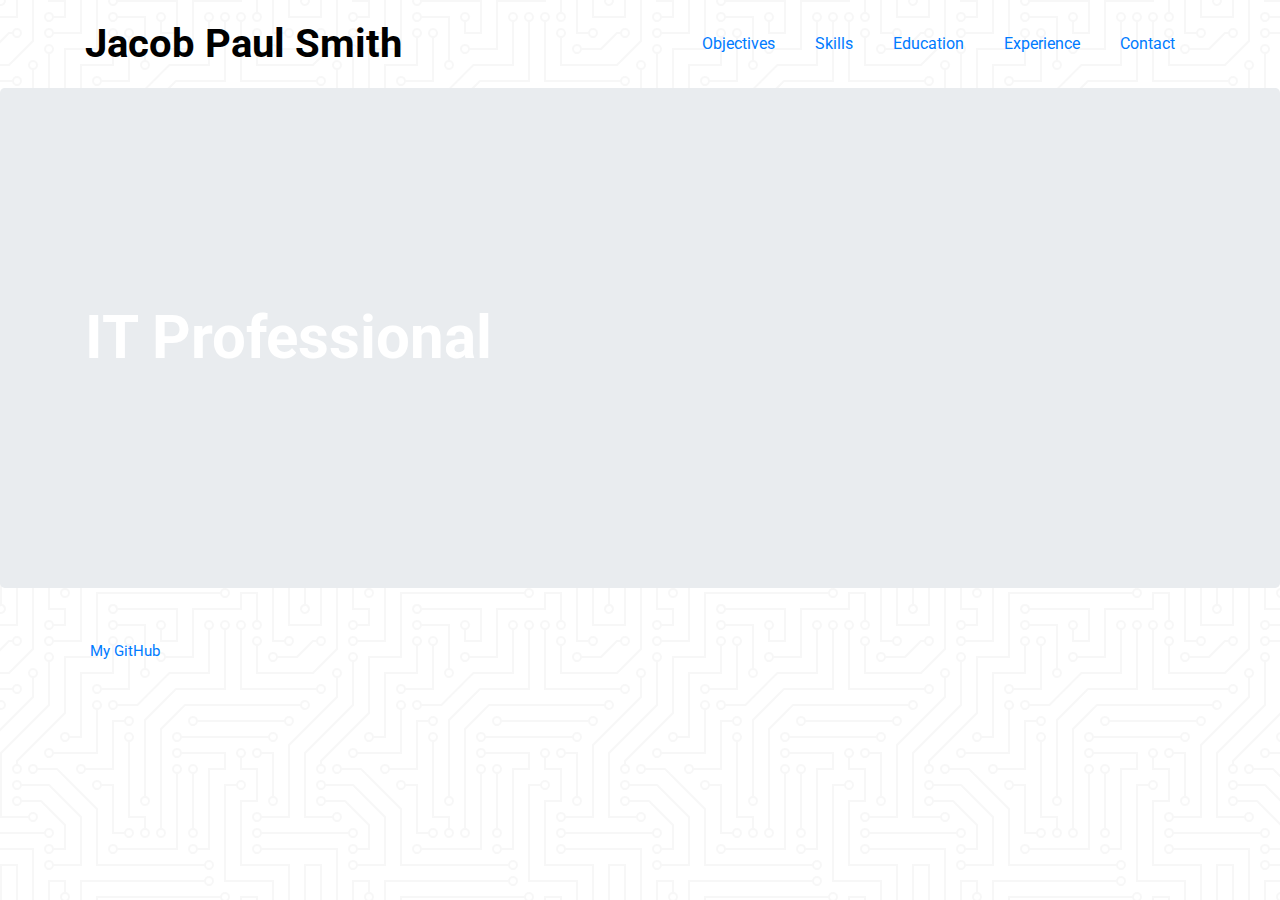
<file: my website files/index.html>
<!DOCTYPE html>
<html lang="en">
  <head>
    <title>My Website</title>
    <meta charset="utf-8" />
    <link rel="stylesheet" href="https://stackpath.bootstrapcdn.com/bootstrap/4.3.1/css/bootstrap.min.css" integrity="sha384-ggOyR0iXCbMQv3Xipma34MD+dH/1fQ784/j6cY/iJTQUOhcWr7x9JvoRxT2MZw1T" crossorigin="anonymous">
    <link href='https://fonts.googleapis.com/css?family=Roboto:300,400,700' rel='stylesheet' type='text/css'>
    <link href="style.css" type="text/css" rel="stylesheet">
  </head>
  <body>
    <header class="container">
      <div class="row">
        <h1 class="col-sm-6">Jacob Paul Smith</h1>
        <nav class="col-sm-6 text-right">
          <a href="objectives.html">Objectives</a>
          <a href="skills.html">Skills</a>
          <a href="education.html">Education</a>
          <a href="experience.html">Experience</a>
          <a href="contact.html">Contact</a>
        </nav>
      </div>
    </header>
    <section class="jumbotron">
      <div class="container">
        <div class="row">
          <div class="col-sm-6">
            <h2>IT Professional</h2>
          </div>
        </div>
      </div>
    </section>
    <footer class="container">
      <div class="row">
        <div class="col-m-2">
          <a href="https://github.com/smithjacobp/SHARE">My GitHub</a>
        </div>
      </div>
    </footer>
  </body>
</html>
</file>
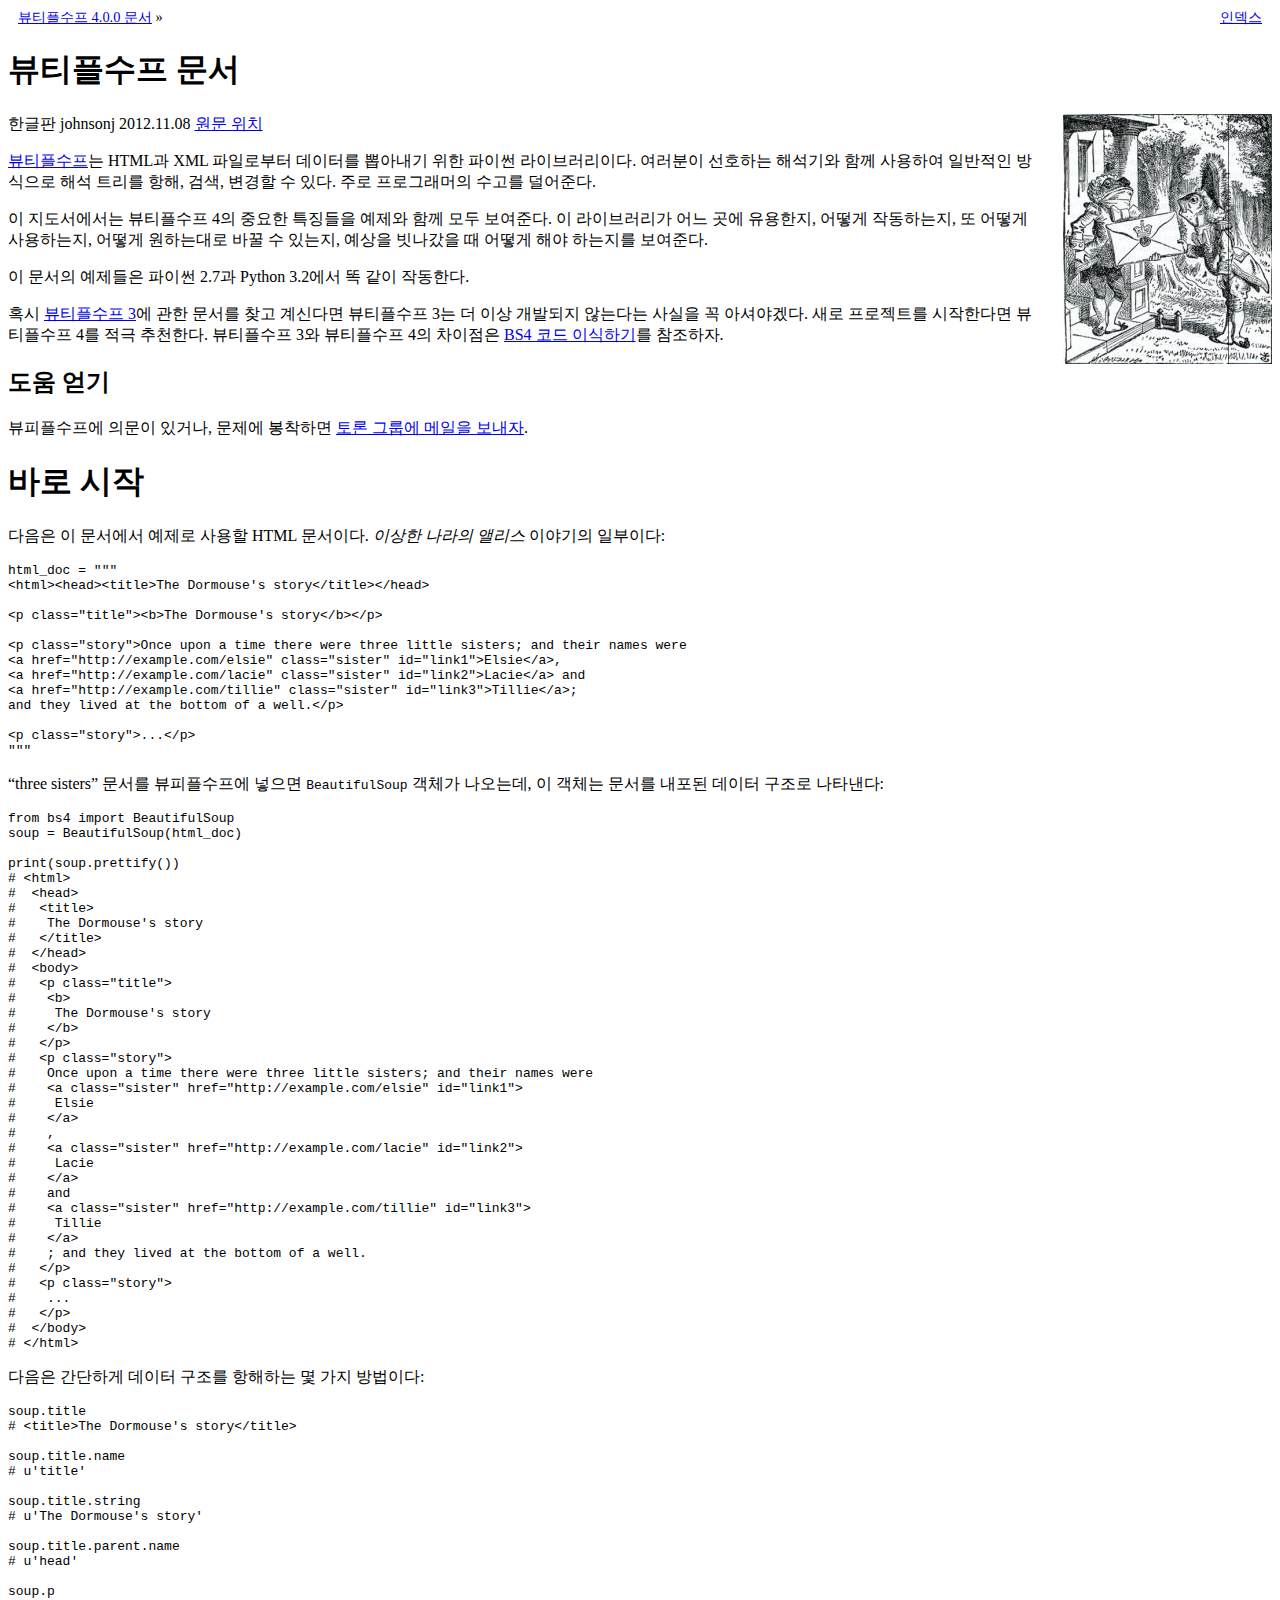
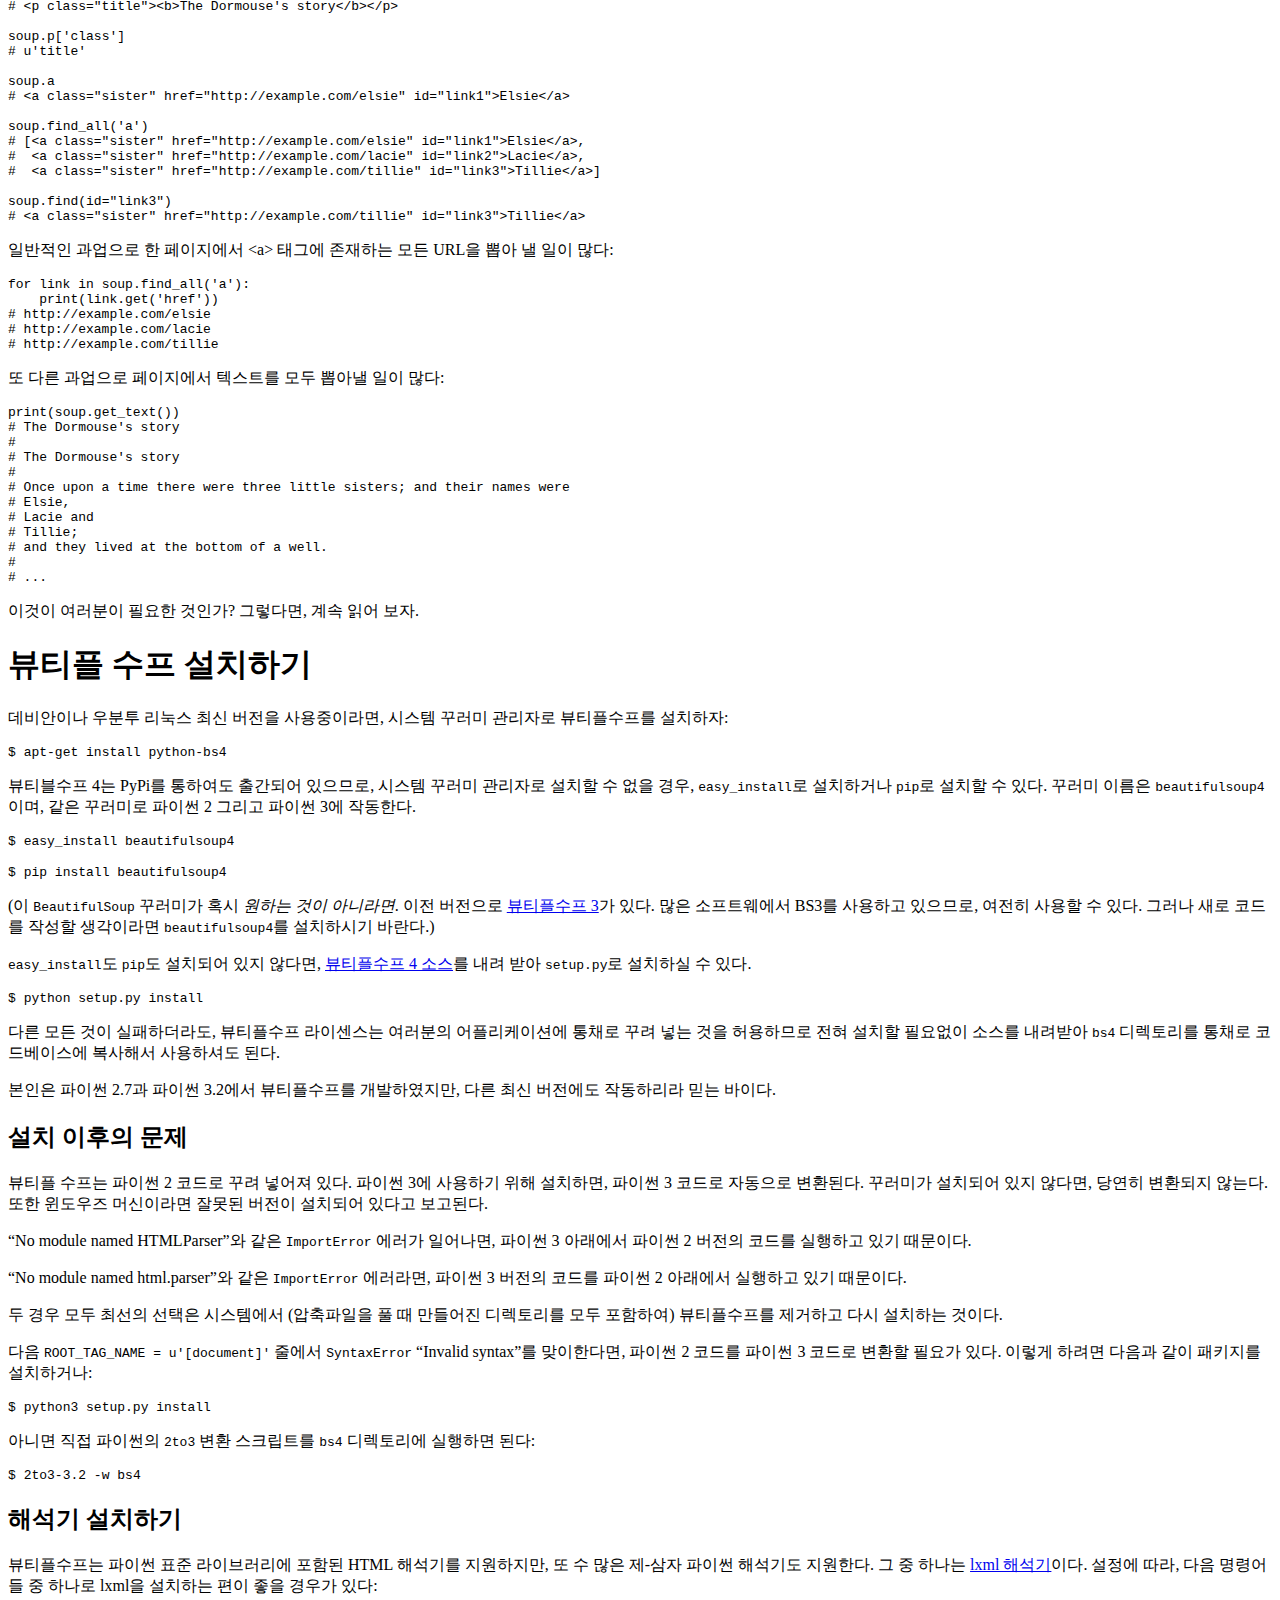
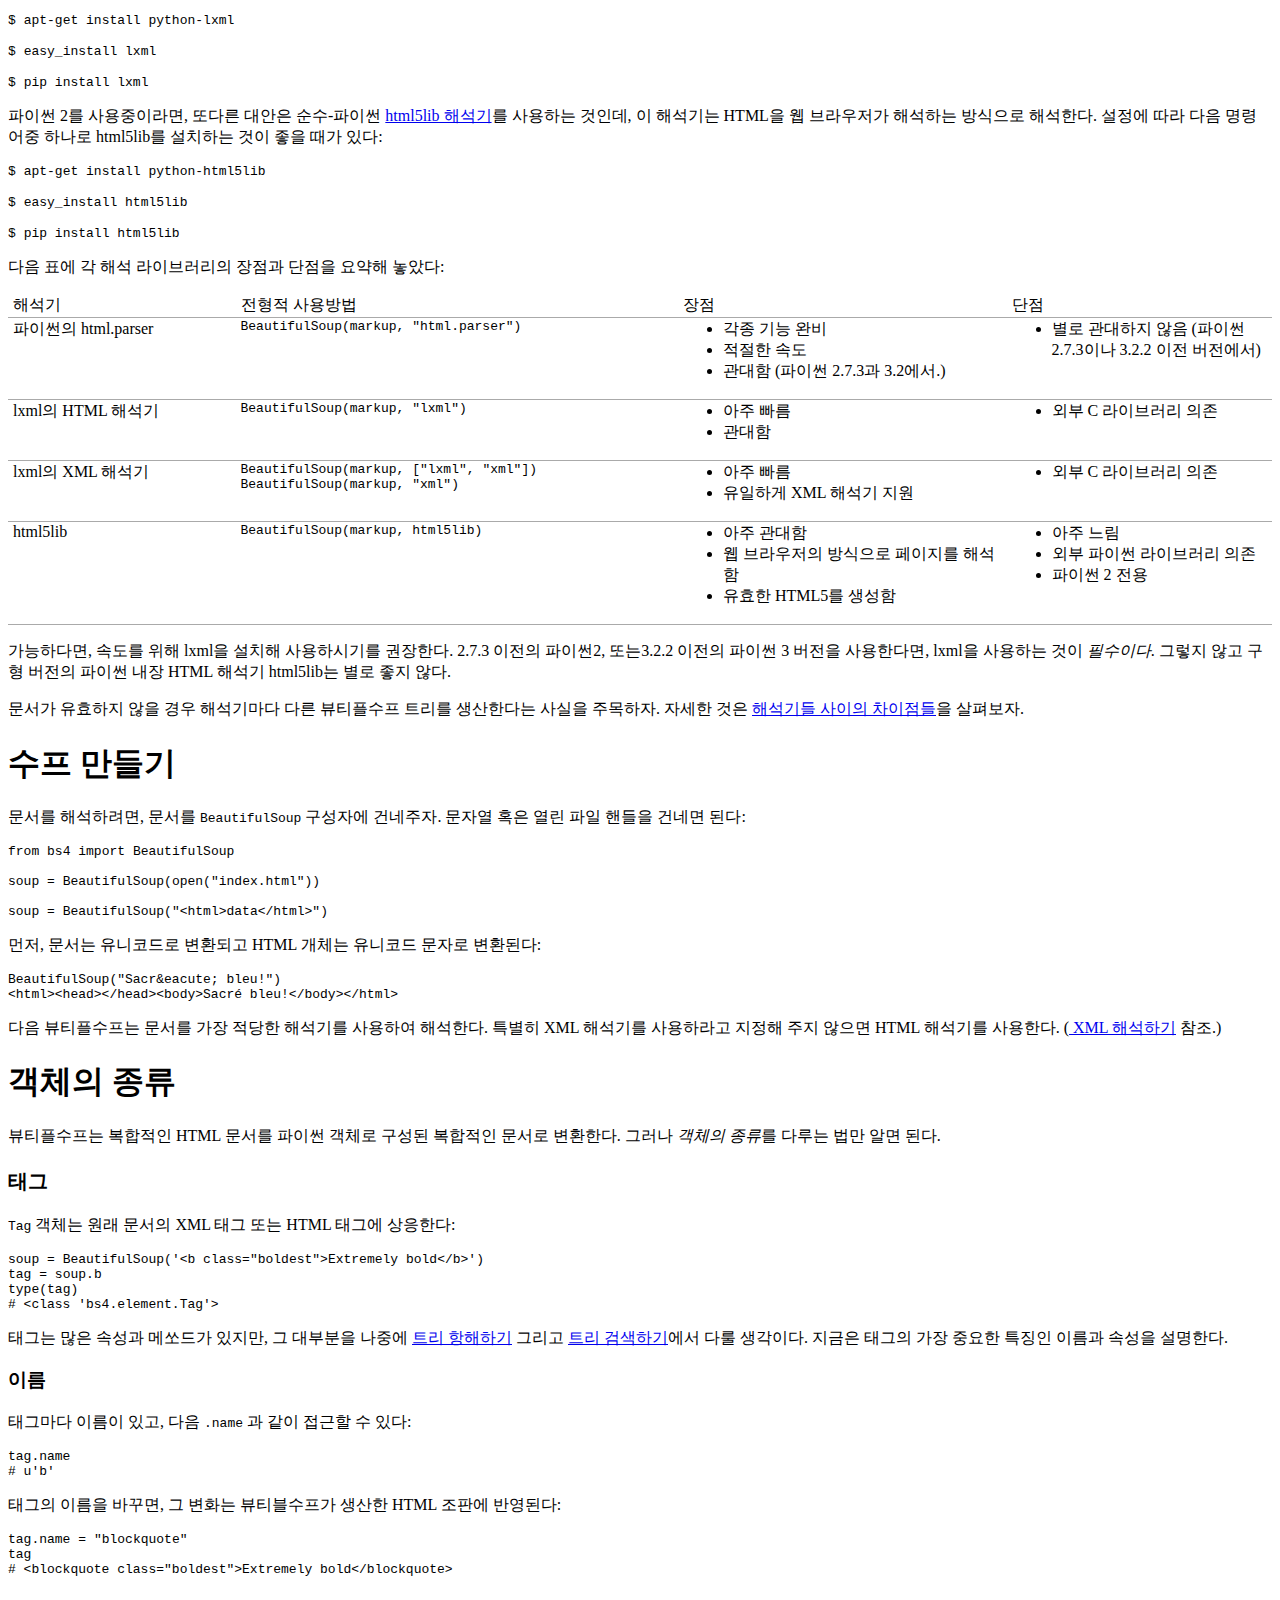
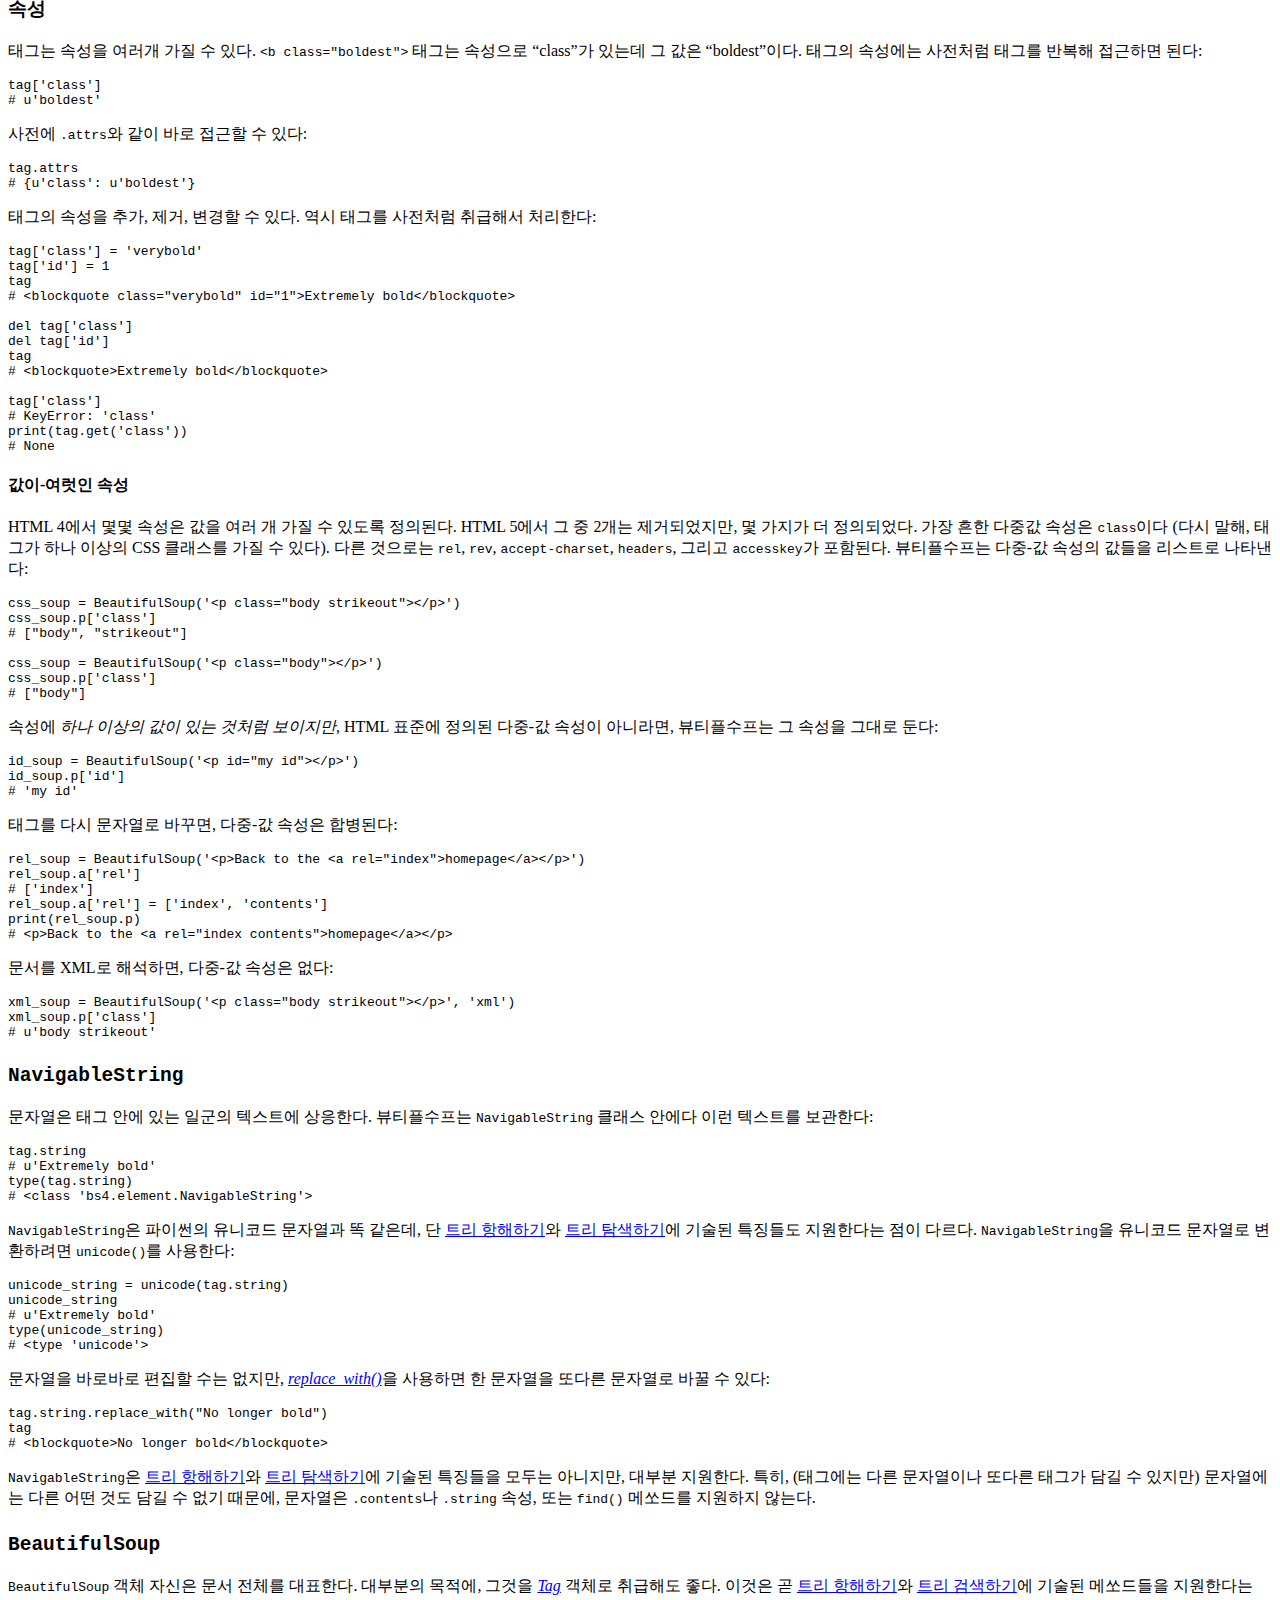
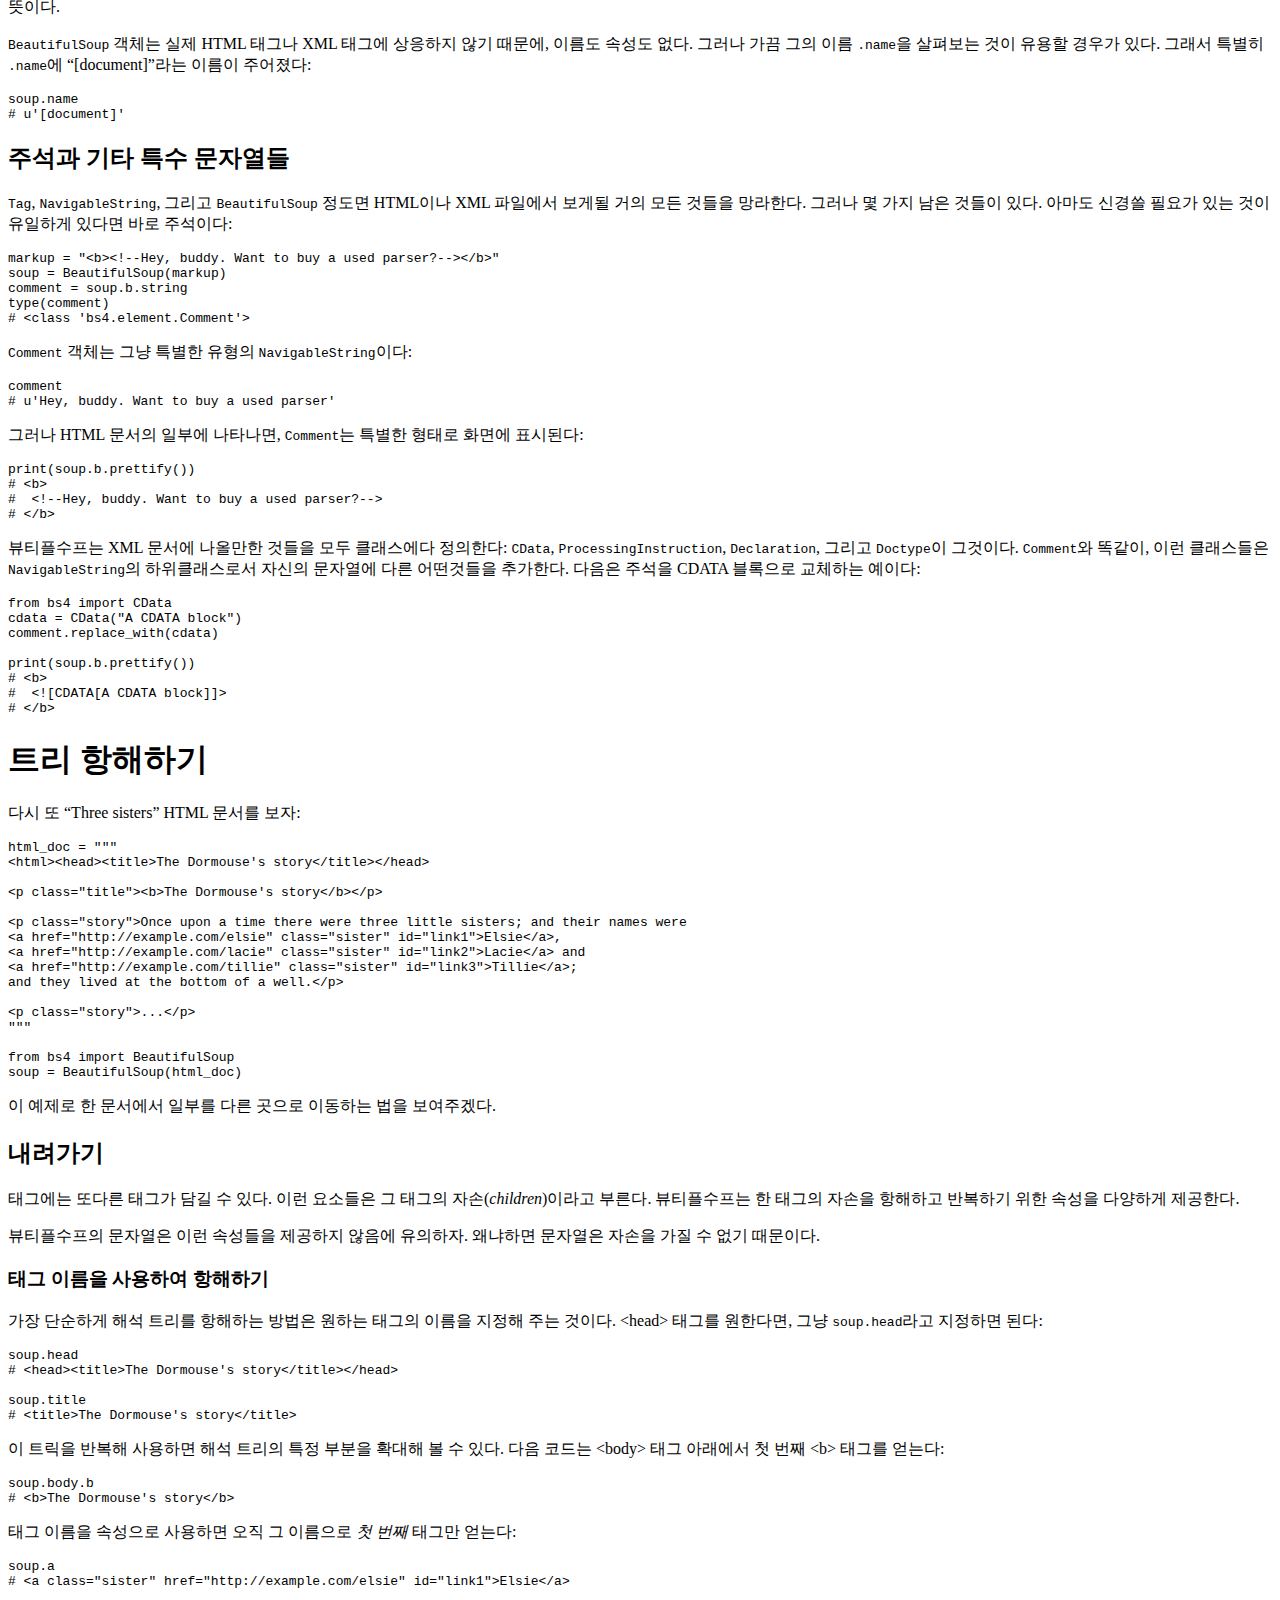
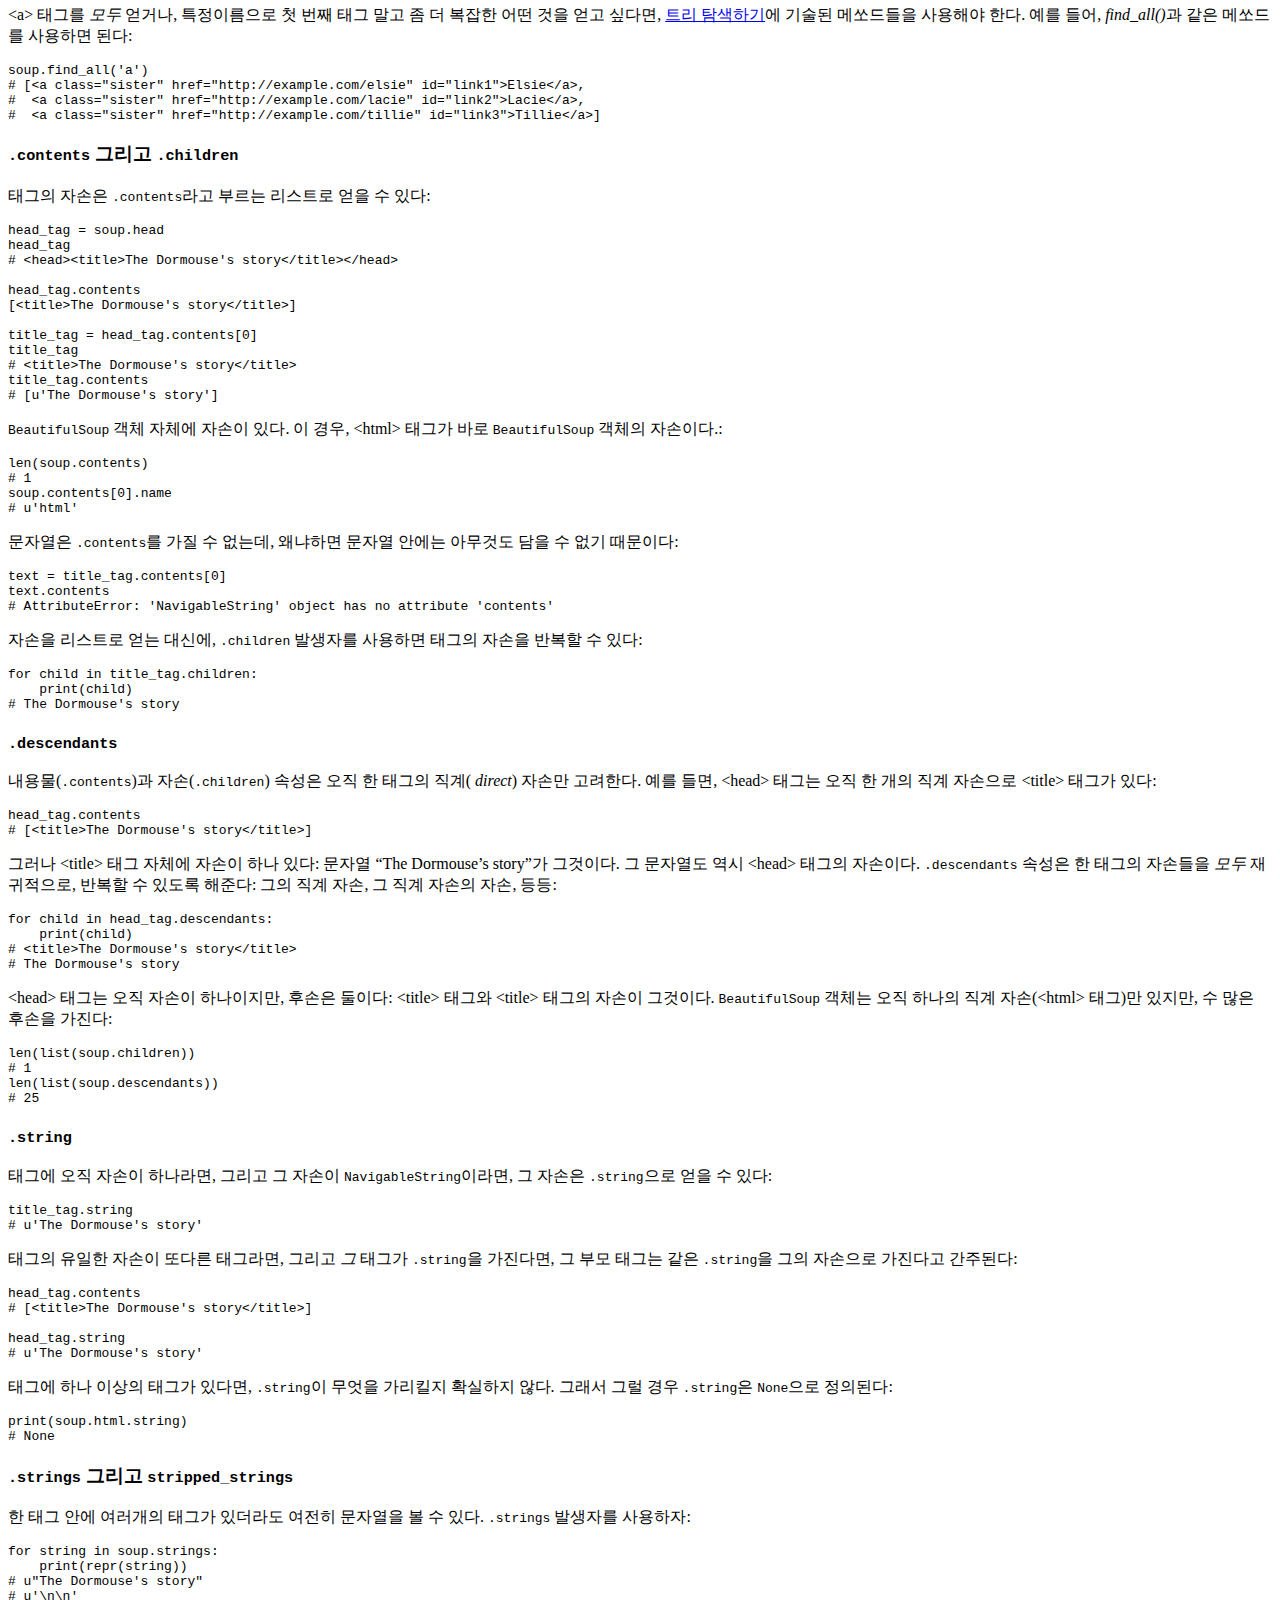
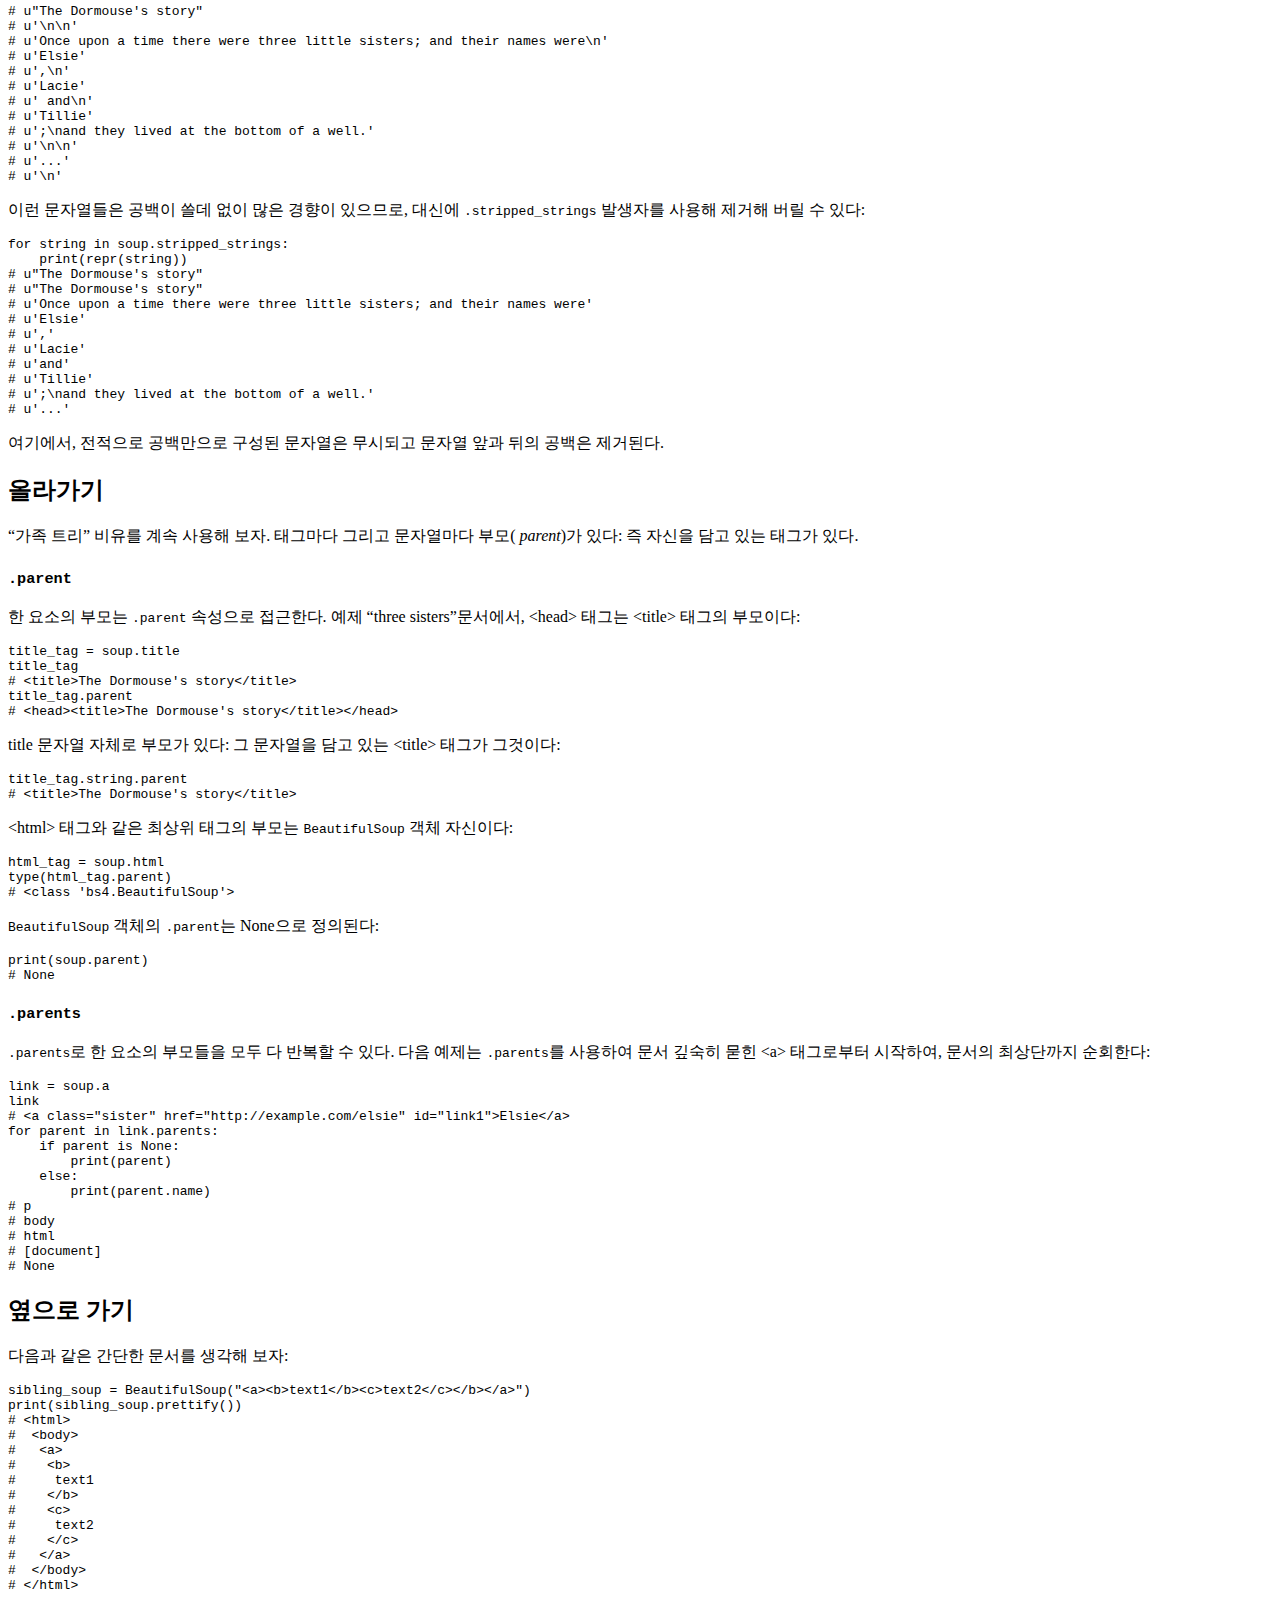
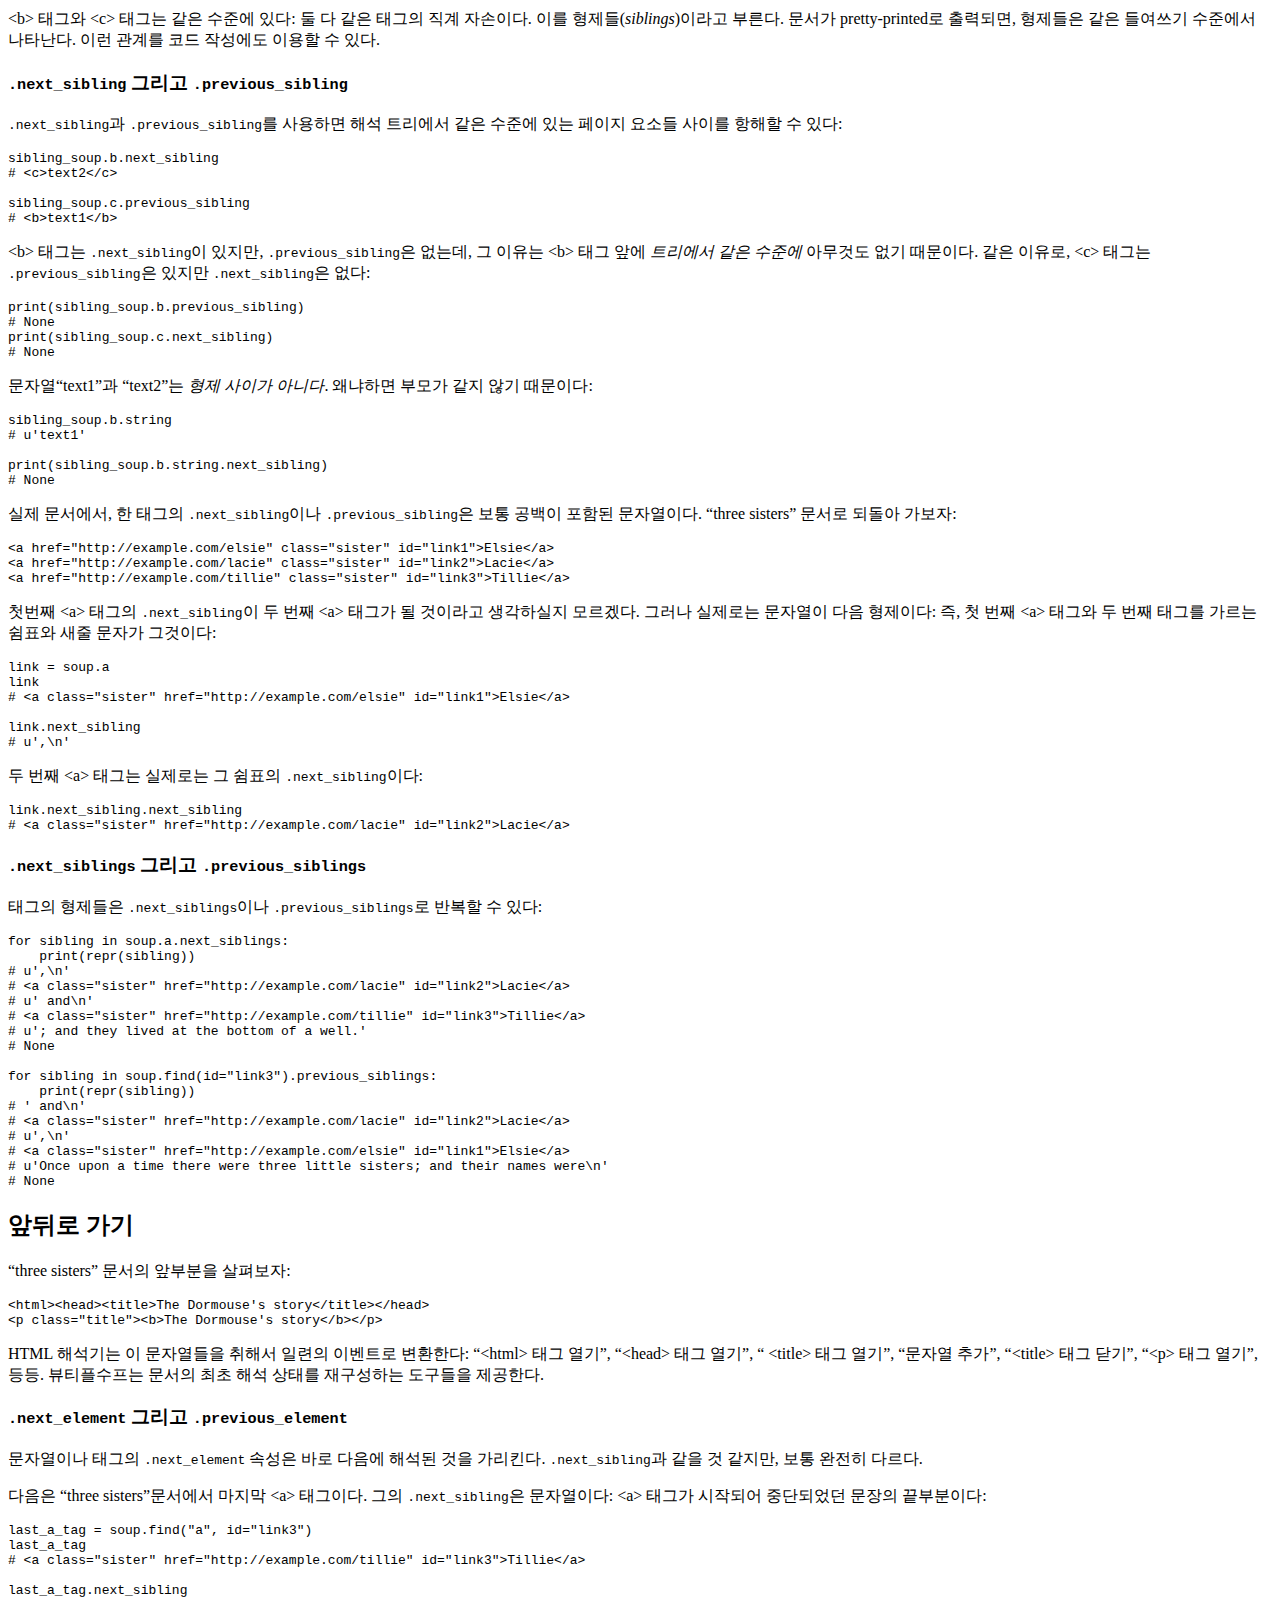
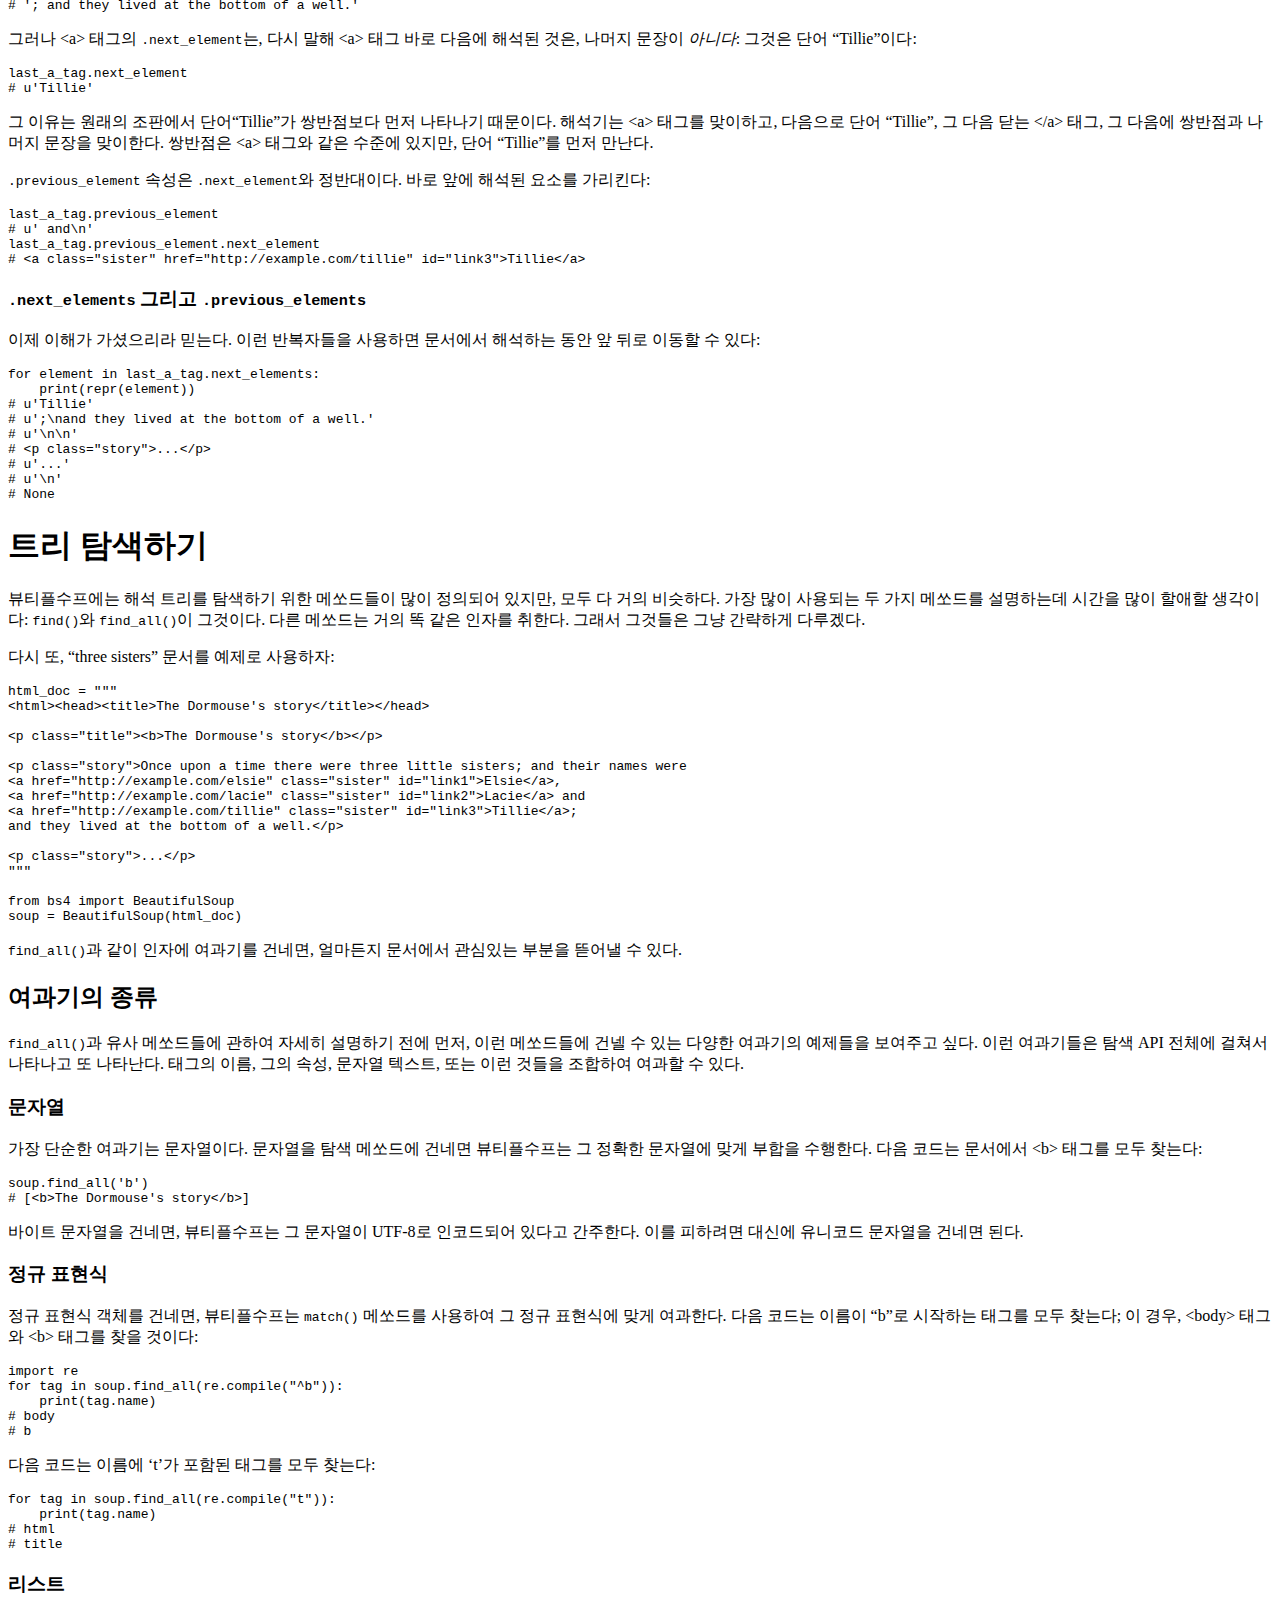
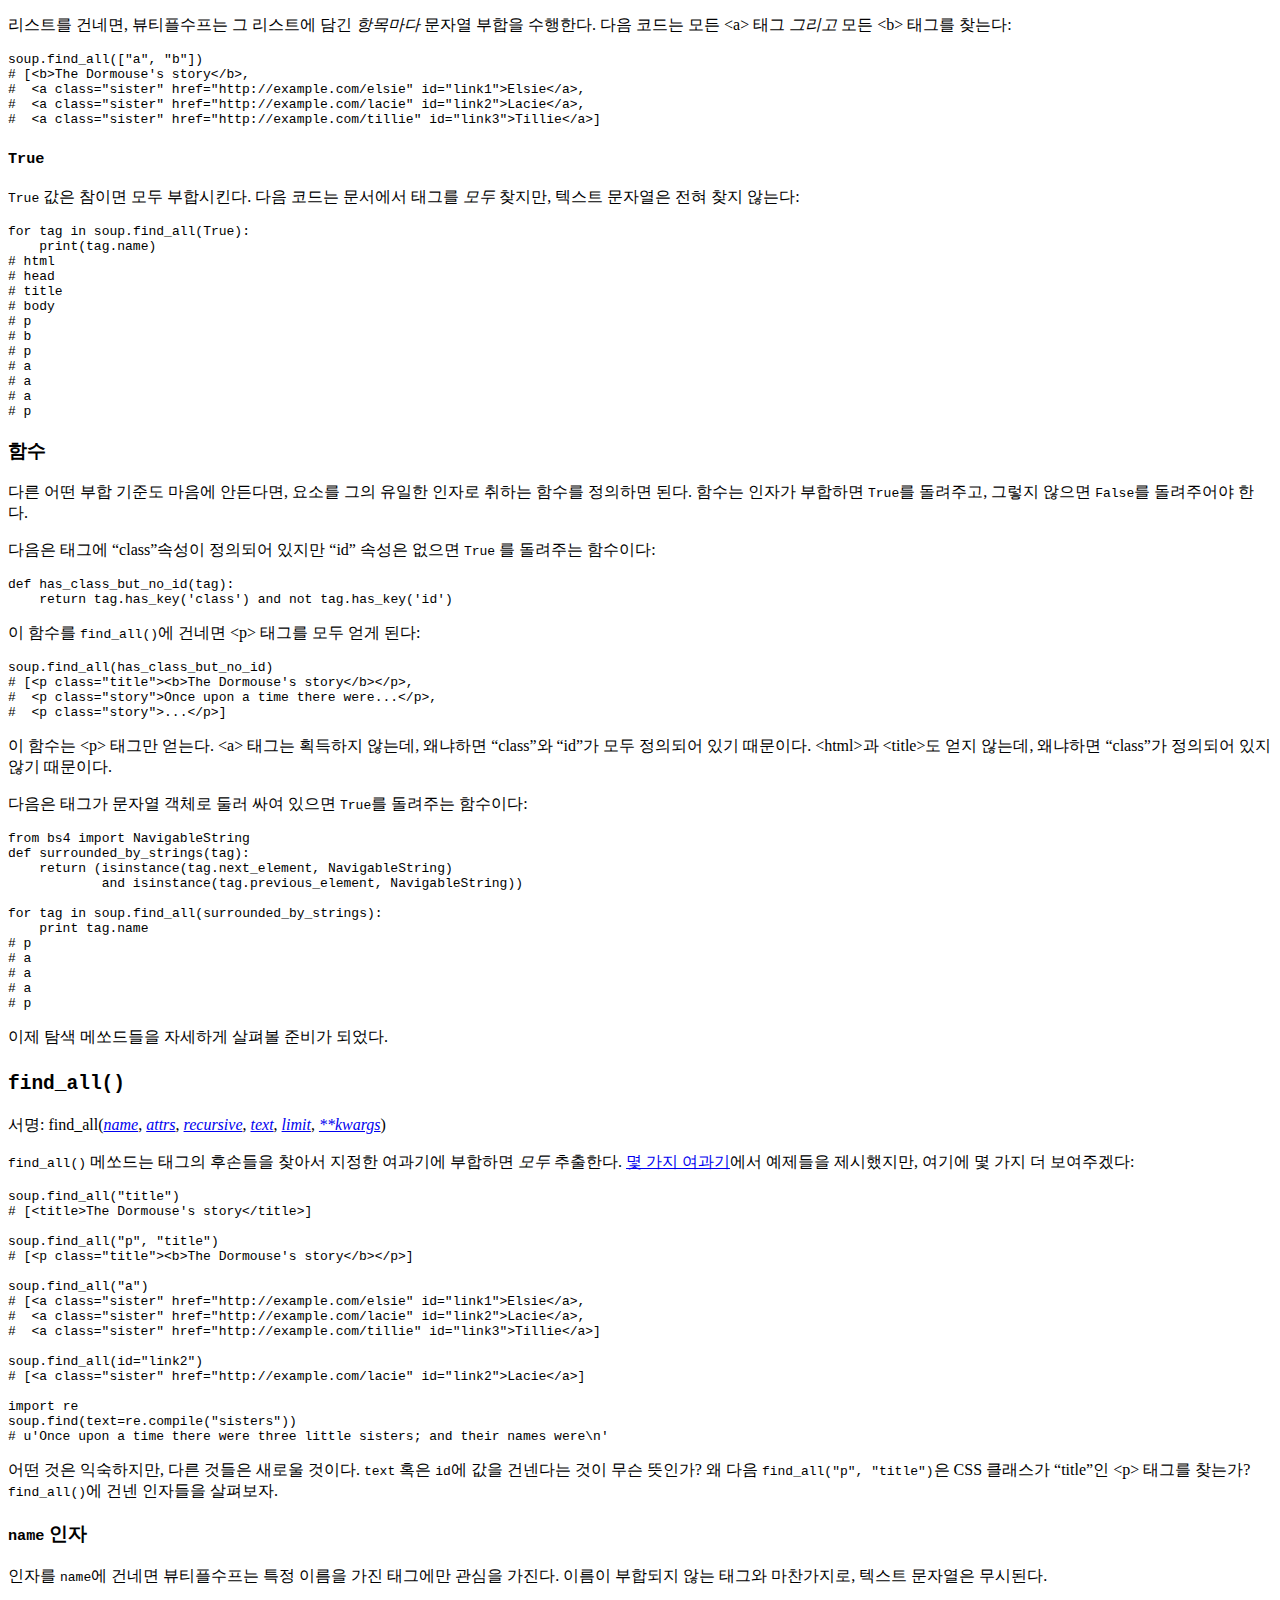
<file: my python for everybody code/folder1/doc.ko/index.html>
<!DOCTYPE html PUBLIC "-//W3C//DTD XHTML 1.0 Transitional//EN" "http://www.w3.org/TR/xhtml1/DTD/xhtml1-transitional.dtd">
<html xmlns="http://www.w3.org/1999/xhtml"><head>

<meta http-equiv="Content-Type" content="text/html; charset=UTF-8">

    
    
    <title>뷰티플수프 문서 — 뷰티플수프 4.0.0 문서</title>
      
    
    
    
    
    
    
    <link rel="top" title="뷰티플수프 4.0.0 documentation" href="https://www.crummy.com/software/BeautifulSoup/bs4/doc/#"> 
  
<link rel="stylesheet" type="text/css" href="index.css" media="all">
</head>
<body>
    <div class="related">
      <h3>목차</h3>
      <ul>
        <li class="right" style="margin-right: 10px;">
          <a href="https://www.crummy.com/software/BeautifulSoup/bs4/doc/genindex.html" title="General Index" accesskey="I">인덱스</a></li>
        <li><a href="#">뷰티플수프 4.0.0 문서</a> »</li> 
      </ul>
    </div>  

    <div class="document">
      <div class="documentwrapper">
        <div class="bodywrapper">
          <div class="body">
            
  <div class="section" id="beautiful-soup-documentation">
<h1>뷰티플수프 문서<a class="headerlink" href="#beautiful-soup-documentation" title="Permalink to this headline">¶</a></h1> 한글판 johnsonj 2012.11.08  <a href="https://www.crummy.com/software/BeautifulSoup/bs4/doc/index.html">원문 위치</a>
<img alt="&quot;The Fish-Footman began by producing from under his arm a great letter, nearly as large as himself.&quot;" class="align-right" src="6.1.jpg">
<p><a class="reference external" href="https://www.crummy.com/software/BeautifulSoup/">뷰티플수프</a>는 HTML과 XML 파일로부터 데이터를 뽑아내기 위한 파이썬 라이브러리이다. 여러분이 선호하는 해석기와 함께 사용하여 일반적인 방식으로 해석 트리를 항해, 검색, 변경할 수 있다. 주로 프로그래머의 수고를 덜어준다.</p>
<p>이 지도서에서는 뷰티플수프 4의 중요한 특징들을 예제와 함께 모두 보여준다. 이 라이브러리가 어느 곳에 유용한지, 어떻게 작동하는지, 또 어떻게 사용하는지, 어떻게 원하는대로 바꿀 수 있는지, 예상을 빗나갔을 때 어떻게 해야 하는지를 보여준다.</p>
<p>이 문서의 예제들은 파이썬 2.7과 Python 3.2에서 똑 같이 작동한다.</p>
<p>혹시 <a class="reference external" href="https://www.crummy.com/software/BeautifulSoup/bs3/documentation.html">뷰티플수프 3</a>에 관한 문서를 찾고 계신다면 뷰티플수프 3는 더 이상 개발되지 않는다는 사실을 꼭 아셔야겠다. 새로 프로젝트를 시작한다면 뷰티플수프 4를 적극 추천한다. 뷰티플수프 3와 뷰티플수프 4의 차이점은 <a class="reference internal" href="#porting-code-to-bs4">BS4 코드 이식하기</a>를 참조하자.</p>
<div class="section" id="getting-help">
<h2>도움 얻기<a class="headerlink" href="#getting-help" title="Permalink to this headline">¶</a></h2>
<p>뷰피플수프에 의문이 있거나, 문제에 봉착하면 <a class="reference external" href="http://groups.google.com/group/beautifulsoup/">토론 그룹에 메일을 보내자</a>.</p>
</div>
</div>
<div class="section" id="quick-start">
<h1>바로 시작<a class="headerlink" href="#quick-start" title="Permalink to this headline">¶</a></h1>
<p>다음은 이 문서에서 예제로 사용할 HTML 문서이다. <cite>이상한 나라의 앨리스</cite> 이야기의 일부이다:</p>
<div class="highlight-python"><div class="highlight"><pre><span class="n">html_doc</span> <span class="o">=</span> <span class="s">"""</span>
<span class="s">&lt;html&gt;&lt;head&gt;&lt;title&gt;The Dormouse's story&lt;/title&gt;&lt;/head&gt;</span>

<span class="s">&lt;p class="title"&gt;&lt;b&gt;The Dormouse's story&lt;/b&gt;&lt;/p&gt;</span>

<span class="s">&lt;p class="story"&gt;Once upon a time there were three little sisters; and their names were</span>
<span class="s">&lt;a href="http://example.com/elsie" class="sister" id="link1"&gt;Elsie&lt;/a&gt;,</span>
<span class="s">&lt;a href="http://example.com/lacie" class="sister" id="link2"&gt;Lacie&lt;/a&gt; and</span>
<span class="s">&lt;a href="http://example.com/tillie" class="sister" id="link3"&gt;Tillie&lt;/a&gt;;</span>
<span class="s">and they lived at the bottom of a well.&lt;/p&gt;</span>

<span class="s">&lt;p class="story"&gt;...&lt;/p&gt;</span>
<span class="s">"""</span>
</pre></div>
</div>
<p>“three sisters” 문서를 뷰피플수프에 넣으면 <tt class="docutils literal"><span class="pre">BeautifulSoup</span></tt> 객체가 나오는데, 이 객체는 문서를 내포된 데이터 구조로 나타낸다:</p>
<div class="highlight-python"><div class="highlight"><pre><span class="kn">from</span> <span class="nn">bs4</span> <span class="kn">import</span> <span class="n">BeautifulSoup</span>
<span class="n">soup</span> <span class="o">=</span> <span class="n">BeautifulSoup</span><span class="p">(</span><span class="n">html_doc</span><span class="p">)</span>

<span class="k">print</span><span class="p">(</span><span class="n">soup</span><span class="o">.</span><span class="n">prettify</span><span class="p">())</span>
<span class="c"># &lt;html&gt;</span>
<span class="c">#  &lt;head&gt;</span>
<span class="c">#   &lt;title&gt;</span>
<span class="c">#    The Dormouse's story</span>
<span class="c">#   &lt;/title&gt;</span>
<span class="c">#  &lt;/head&gt;</span>
<span class="c">#  &lt;body&gt;</span>
<span class="c">#   &lt;p class="title"&gt;</span>
<span class="c">#    &lt;b&gt;</span>
<span class="c">#     The Dormouse's story</span>
<span class="c">#    &lt;/b&gt;</span>
<span class="c">#   &lt;/p&gt;</span>
<span class="c">#   &lt;p class="story"&gt;</span>
<span class="c">#    Once upon a time there were three little sisters; and their names were</span>
<span class="c">#    &lt;a class="sister" href="http://example.com/elsie" id="link1"&gt;</span>
<span class="c">#     Elsie</span>
<span class="c">#    &lt;/a&gt;</span>
<span class="c">#    ,</span>
<span class="c">#    &lt;a class="sister" href="http://example.com/lacie" id="link2"&gt;</span>
<span class="c">#     Lacie</span>
<span class="c">#    &lt;/a&gt;</span>
<span class="c">#    and</span>
<span class="c">#    &lt;a class="sister" href="http://example.com/tillie" id="link3"&gt;</span>
<span class="c">#     Tillie</span>
<span class="c">#    &lt;/a&gt;</span>
<span class="c">#    ; and they lived at the bottom of a well.</span>
<span class="c">#   &lt;/p&gt;</span>
<span class="c">#   &lt;p class="story"&gt;</span>
<span class="c">#    ...</span>
<span class="c">#   &lt;/p&gt;</span>
<span class="c">#  &lt;/body&gt;</span>
<span class="c"># &lt;/html&gt;</span>
</pre></div>
</div>
<p>다음은 간단하게 데이터 구조를 항해하는 몇 가지 방법이다:</p>
<div class="highlight-python"><div class="highlight"><pre><span class="n">soup</span><span class="o">.</span><span class="n">title</span>
<span class="c"># &lt;title&gt;The Dormouse's story&lt;/title&gt;</span>

<span class="n">soup</span><span class="o">.</span><span class="n">title</span><span class="o">.</span><span class="n">name</span>
<span class="c"># u'title'</span>

<span class="n">soup</span><span class="o">.</span><span class="n">title</span><span class="o">.</span><span class="n">string</span>
<span class="c"># u'The Dormouse's story'</span>

<span class="n">soup</span><span class="o">.</span><span class="n">title</span><span class="o">.</span><span class="n">parent</span><span class="o">.</span><span class="n">name</span>
<span class="c"># u'head'</span>

<span class="n">soup</span><span class="o">.</span><span class="n">p</span>
<span class="c"># &lt;p class="title"&gt;&lt;b&gt;The Dormouse's story&lt;/b&gt;&lt;/p&gt;</span>

<span class="n">soup</span><span class="o">.</span><span class="n">p</span><span class="p">[</span><span class="s">'class'</span><span class="p">]</span>
<span class="c"># u'title'</span>

<span class="n">soup</span><span class="o">.</span><span class="n">a</span>
<span class="c"># &lt;a class="sister" href="http://example.com/elsie" id="link1"&gt;Elsie&lt;/a&gt;</span>

<span class="n">soup</span><span class="o">.</span><span class="n">find_all</span><span class="p">(</span><span class="s">'a'</span><span class="p">)</span>
<span class="c"># [&lt;a class="sister" href="http://example.com/elsie" id="link1"&gt;Elsie&lt;/a&gt;,</span>
<span class="c">#  &lt;a class="sister" href="http://example.com/lacie" id="link2"&gt;Lacie&lt;/a&gt;,</span>
<span class="c">#  &lt;a class="sister" href="http://example.com/tillie" id="link3"&gt;Tillie&lt;/a&gt;]</span>

<span class="n">soup</span><span class="o">.</span><span class="n">find</span><span class="p">(</span><span class="nb">id</span><span class="o">=</span><span class="s">"link3"</span><span class="p">)</span>
<span class="c"># &lt;a class="sister" href="http://example.com/tillie" id="link3"&gt;Tillie&lt;/a&gt;</span>
</pre></div>
</div>
<p>일반적인 과업으로 한 페이지에서 &lt;a&gt; 태그에 존재하는 모든 URL을 뽑아 낼 일이 많다:</p>
<div class="highlight-python"><div class="highlight"><pre><span class="k">for</span> <span class="n">link</span> <span class="ow">in</span> <span class="n">soup</span><span class="o">.</span><span class="n">find_all</span><span class="p">(</span><span class="s">'a'</span><span class="p">):</span>
    <span class="k">print</span><span class="p">(</span><span class="n">link</span><span class="o">.</span><span class="n">get</span><span class="p">(</span><span class="s">'href'</span><span class="p">))</span>
<span class="c"># http://example.com/elsie</span>
<span class="c"># http://example.com/lacie</span>
<span class="c"># http://example.com/tillie</span>
</pre></div>
</div>
<p>또 다른 과업으로 페이지에서 텍스트를 모두 뽑아낼 일이 많다:</p>
<div class="highlight-python"><div class="highlight"><pre><span class="k">print</span><span class="p">(</span><span class="n">soup</span><span class="o">.</span><span class="n">get_text</span><span class="p">())</span>
<span class="c"># The Dormouse's story</span>
<span class="c">#</span>
<span class="c"># The Dormouse's story</span>
<span class="c">#</span>
<span class="c"># Once upon a time there were three little sisters; and their names were</span>
<span class="c"># Elsie,</span>
<span class="c"># Lacie and</span>
<span class="c"># Tillie;</span>
<span class="c"># and they lived at the bottom of a well.</span>
<span class="c">#</span>
<span class="c"># ...</span>
</pre></div>
</div>
<p>이것이 여러분이 필요한 것인가? 그렇다면, 계속 읽어 보자.</p>
</div>
<div class="section" id="installing-beautiful-soup">
<h1>뷰티플 수프 설치하기<a class="headerlink" href="#installing-beautiful-soup" title="Permalink to this headline">¶</a></h1>
<p>데비안이나 우분투 리눅스 최신 버전을 사용중이라면, 시스템 꾸러미 관리자로 뷰티플수프를 설치하자:</p>
<p><tt class="kbd docutils literal"><span class="pre">$</span> <span class="pre">apt-get</span> <span class="pre">install</span> <span class="pre">python-bs4</span></tt></p>
<p>
뷰티블수프 4는 PyPi를 통하여도 출간되어 있으므로, 시스템 꾸러미 관리자로 설치할 수 없을 경우,  <tt class="docutils literal"><span class="pre">easy_install</span></tt>로 설치하거나
<tt class="docutils literal"><span class="pre">pip</span></tt>로 설치할 수 있다. 꾸러미 이름은 <tt class="docutils literal"><span class="pre">beautifulsoup4</span></tt>이며, 같은 꾸러미로 파이썬 2 그리고 파이썬 3에 작동한다.</p>
<p><tt class="kbd docutils literal"><span class="pre">$</span> <span class="pre">easy_install</span> <span class="pre">beautifulsoup4</span></tt></p>
<p><tt class="kbd docutils literal"><span class="pre">$</span> <span class="pre">pip</span> <span class="pre">install</span> <span class="pre">beautifulsoup4</span></tt></p>
<p>(이 <tt class="docutils literal"><span class="pre">BeautifulSoup</span></tt> 꾸러미가 혹시 <cite>원하는 것이 아니라면</cite>. 이전 버전으로 <a class="reference external" href="https://www.crummy.com/software/BeautifulSoup/bs3/documentation.html">뷰티플수프 3</a>가 있다. 많은 소프트웨에서 BS3를 사용하고 있으므로, 여전히 사용할 수 있다. 그러나 새로 코드를 작성할 생각이라면 <tt class="docutils literal"><span class="pre">beautifulsoup4</span></tt>를 설치하시기 바란다.)</p>
<p><tt class="docutils literal"><span class="pre">easy_install</span></tt>도 <tt class="docutils literal"><span class="pre">pip</span></tt>도 설치되어 있지 않다면, 
<a class="reference external" href="https://www.crummy.com/software/BeautifulSoup/download/4.x/">뷰티플수프 4 소스</a>를 내려 받아 <tt class="docutils literal"><span class="pre">setup.py</span></tt>로 설치하실 수 있다.</p>
<p><tt class="kbd docutils literal"><span class="pre">$</span> <span class="pre">python</span> <span class="pre">setup.py</span> <span class="pre">install</span></tt></p>
<p>
다른 모든 것이 실패하더라도, 뷰티플수프 라이센스는 여러분의 어플리케이션에 통채로 꾸려 넣는 것을 허용하므로 전혀 설치할 필요없이 소스를 내려받아 <tt class="docutils literal"><span class="pre">bs4</span></tt> 디렉토리를 통채로 코드베이스에 복사해서 사용하셔도 된다.</p>
<p>
본인은 파이썬 2.7과 파이썬 3.2에서 뷰티플수프를 개발하였지만, 다른 최신 버전에도 작동하리라 믿는 바이다.</p>
<div class="section" id="problems-after-installation">
<h2>설치 이후의 문제<a class="headerlink" href="#problems-after-installation" title="Permalink to this headline">¶</a></h2>
<p>뷰티플 수프는 파이썬 2 코드로 꾸려 넣어져 있다. 파이썬 3에 사용하기 위해 설치하면, 파이썬 3 코드로 자동으로 변환된다. 꾸러미가 설치되어 있지 않다면, 당연히 변환되지 않는다. 또한 윈도우즈 머신이라면 잘못된 버전이 설치되어 있다고 보고된다.</p>
<p>“No module named HTMLParser”와 같은 <tt class="docutils literal"><span class="pre">ImportError</span></tt> 에러가 일어나면, 파이썬 3 아래에서 파이썬 2 버전의 코드를 실행하고 있기 때문이다.</p>
<p>“No module named html.parser”와 같은 <tt class="docutils literal"><span class="pre">ImportError</span></tt>  에러라면, 파이썬 3 버전의 코드를 파이썬 2 아래에서 실행하고 있기 때문이다.</p>
<p>두 경우 모두 최선의 선택은 시스템에서 (압축파일을 풀 때 만들어진 디렉토리를 모두 포함하여) 뷰티플수프를 제거하고 다시 설치하는 것이다.</p>
<p>다음 <tt class="docutils literal"><span class="pre">ROOT_TAG_NAME</span> <span class="pre">=</span> <span class="pre">u'[document]'</span></tt> 줄에서 <tt class="docutils literal"><span class="pre">SyntaxError</span></tt> “Invalid syntax”를 맞이한다면, 파이썬 2 코드를 파이썬 3 코드로 변환할 필요가 있다. 이렇게 하려면 다음과 같이 패키지를 설치하거나:</p>
<p><tt class="kbd docutils literal"><span class="pre">$</span> <span class="pre">python3</span> <span class="pre">setup.py</span> <span class="pre">install</span></tt></p>
<p>아니면 직접 파이썬의 <tt class="docutils literal"><span class="pre">2to3</span></tt> 변환 스크립트를 
<tt class="docutils literal"><span class="pre">bs4</span></tt> 디렉토리에 실행하면 된다:</p>
<p><tt class="kbd docutils literal"><span class="pre">$</span> <span class="pre">2to3-3.2</span> <span class="pre">-w</span> <span class="pre">bs4</span></tt></p>
</div>
<div class="section" id="installing-a-parser">
<span id="parser-installation"></span><h2>해석기 설치하기<a class="headerlink" href="#installing-a-parser" title="Permalink to this headline">¶</a></h2>
<p>뷰티플수프는 파이썬 표준 라이브러리에 포함된 HTML 해석기를 지원하지만, 또 수 많은 제-삼자 파이썬 해석기도 지원한다. 그 중 하나는 <a class="reference external" href="http://lxml.de/">lxml 해석기</a>이다. 설정에 따라, 다음 명령어들 중 하나로 lxml을 설치하는 편이 좋을 경우가 있다:</p>
<p><tt class="kbd docutils literal"><span class="pre">$</span> <span class="pre">apt-get</span> <span class="pre">install</span> <span class="pre">python-lxml</span></tt></p>
<p><tt class="kbd docutils literal"><span class="pre">$</span> <span class="pre">easy_install</span> <span class="pre">lxml</span></tt></p>
<p><tt class="kbd docutils literal"><span class="pre">$</span> <span class="pre">pip</span> <span class="pre">install</span> <span class="pre">lxml</span></tt></p>
<p>파이썬 2를 사용중이라면, 또다른 대안은 순수-파이썬 <a class="reference external" href="http://code.google.com/p/html5lib/">html5lib 해석기</a>를 사용하는 것인데, 이 해석기는 HTML을 웹 브라우저가 해석하는 방식으로 해석한다. 설정에 따라 다음 명령어중 하나로 html5lib를 설치하는 것이 좋을 때가 있다:</p>
<p><tt class="kbd docutils literal"><span class="pre">$</span> <span class="pre">apt-get</span> <span class="pre">install</span> <span class="pre">python-html5lib</span></tt></p>
<p><tt class="kbd docutils literal"><span class="pre">$</span> <span class="pre">easy_install</span> <span class="pre">html5lib</span></tt></p>
<p><tt class="kbd docutils literal"><span class="pre">$</span> <span class="pre">pip</span> <span class="pre">install</span> <span class="pre">html5lib</span></tt></p>
<p>다음 표에 각 해석 라이브러리의 장점과 단점을 요약해 놓았다:</p>
<table class="docutils" border="1">
<colgroup>
<col width="18%">
<col width="35%">
<col width="26%">
<col width="21%">
</colgroup>
<tbody valign="top">
<tr class="row-odd"><td>해석기</td>
<td>전형적 사용방법</td>
<td>장점</td>
<td>단점</td>
</tr>
<tr class="row-even"><td>파이썬의 html.parser</td>
<td><tt class="docutils literal"><span class="pre">BeautifulSoup(markup,</span> <span class="pre">"html.parser")</span></tt></td>
<td><ul class="first last simple">
<li>각종 기능 완비</li>
<li>적절한 속도</li>
<li>관대함 (파이썬 2.7.3과 3.2에서.)</li>
</ul>
</td>
<td><ul class="first last simple">
<li>별로 관대하지 않음
(파이썬 2.7.3이나 3.2.2 이전 버전에서)</li>
</ul>
</td>
</tr>
<tr class="row-odd"><td>lxml의 HTML 해석기</td>
<td><tt class="docutils literal"><span class="pre">BeautifulSoup(markup,</span> <span class="pre">"lxml")</span></tt></td>
<td><ul class="first last simple">
<li>아주 빠름</li>
<li>관대함</li>
</ul>
</td>
<td><ul class="first last simple">
<li>외부 C 라이브러리 의존</li>
</ul>
</td>
</tr>
<tr class="row-even"><td>lxml의 XML 해석기</td>
<td><tt class="docutils literal"><span class="pre">BeautifulSoup(markup,</span> <span class="pre">["lxml",</span> <span class="pre">"xml"])</span></tt>
<tt class="docutils literal"><span class="pre">BeautifulSoup(markup,</span> <span class="pre">"xml")</span></tt></td>
<td><ul class="first last simple">
<li>아주 빠름</li>
<li>유일하게 XML 해석기 지원</li>
</ul>
</td>
<td><ul class="first last simple">
<li>외부 C 라이브러리 의존</li>
</ul>
</td>
</tr>
<tr class="row-odd"><td>html5lib</td>
<td><tt class="docutils literal"><span class="pre">BeautifulSoup(markup,</span> <span class="pre">html5lib)</span></tt></td>
<td><ul class="first last simple">
<li>아주 관대함</li>
<li>웹 브라우저의 방식으로 페이지를 해석함</li>
<li>유효한 HTML5를 생성함</li>
</ul>
</td>
<td><ul class="first last simple">
<li>아주 느림</li>
<li>외부 파이썬 라이브러리 의존</li>
<li>파이썬 2 전용</li>
</ul>
</td>
</tr>
</tbody>
</table>
<p>가능하다면, 속도를 위해 lxml을 설치해 사용하시기를 권장한다.  2.7.3 이전의 파이썬2, 또는3.2.2 이전의 파이썬 3 버전을 사용한다면, lxml을 사용하는 것이 <cite>필수이다</cite>. 그렇지 않고 구형 버전의 파이썬 내장 HTML 해석기 html5lib는 별로 좋지 않다.</p>
<p>문서가 유효하지 않을 경우 해석기마다 다른 뷰티플수프 트리를 생산한다는 사실을 주목하자. 자세한 것은 <a class="reference internal" href="#differences-between-parsers">해석기들 사이의 차이점들</a>을 살펴보자.</p>
</div>
</div>
<div class="section" id="making-the-soup">
<h1>수프 만들기<a class="headerlink" href="#making-the-soup" title="Permalink to this headline">¶</a></h1>
<p>문서를 해석하려면, 문서를 <tt class="docutils literal"><span class="pre">BeautifulSoup</span></tt> 구성자에 건네주자. 문자열 혹은 열린 파일 핸들을 건네면 된다:</p>
<div class="highlight-python"><div class="highlight"><pre><span class="kn">from</span> <span class="nn">bs4</span> <span class="kn">import</span> <span class="n">BeautifulSoup</span>

<span class="n">soup</span> <span class="o">=</span> <span class="n">BeautifulSoup</span><span class="p">(</span><span class="nb">open</span><span class="p">(</span><span class="s">"index.html"</span><span class="p">))</span>

<span class="n">soup</span> <span class="o">=</span> <span class="n">BeautifulSoup</span><span class="p">(</span><span class="s">"&lt;html&gt;data&lt;/html&gt;"</span><span class="p">)</span>
</pre></div>
</div>
<p>먼저, 문서는 유니코드로 변환되고 HTML 개체는 유니코드 문자로 변환된다:</p>
<div class="highlight-python"><pre>BeautifulSoup("Sacr&amp;eacute; bleu!")
&lt;html&gt;&lt;head&gt;&lt;/head&gt;&lt;body&gt;Sacré bleu!&lt;/body&gt;&lt;/html&gt;</pre>
</div>
<p>다음 뷰티플수프는 문서를 가장 적당한 해석기를 사용하여 해석한다. 특별히 XML 해석기를 사용하라고 지정해 주지 않으면 HTML 해석기를 사용한다. (<a class="reference internal" href="#id11"> XML 해석하기</a> 참조.)</p>
</div>
<div class="section" id="kinds-of-objects">
<h1>객체의 종류<a class="headerlink" href="#kinds-of-objects" title="Permalink to this headline">¶</a></h1>
<p>뷰티플수프는 복합적인 HTML 문서를 파이썬 객체로 구성된 복합적인 문서로 변환한다. 그러나 
<cite>객체의 종류</cite>를 다루는 법만 알면 된다.</p>
<div class="section" id="tag">
<span id="id1"></span><h2><tt class="docutils literal"><span class="pre">태그</span></tt><a class="headerlink" href="#tag" title="Permalink to this headline">¶</a></h2>
<p> <tt class="docutils literal"><span class="pre">Tag</span></tt> 객체는 원래 문서의 XML 태그 또는 HTML 태그에 상응한다:</p>
<div class="highlight-python"><div class="highlight"><pre><span class="n">soup</span> <span class="o">=</span> <span class="n">BeautifulSoup</span><span class="p">(</span><span class="s">'&lt;b class="boldest"&gt;Extremely bold&lt;/b&gt;'</span><span class="p">)</span>
<span class="n">tag</span> <span class="o">=</span> <span class="n">soup</span><span class="o">.</span><span class="n">b</span>
<span class="nb">type</span><span class="p">(</span><span class="n">tag</span><span class="p">)</span>
<span class="c"># &lt;class 'bs4.element.Tag'&gt;</span>
</pre></div>
</div>
<p>태그는 많은 속성과 메쏘드가 있지만, 그 대부분을 나중에 <a class="reference internal" href="#navigating-the-tree">트리 항해하기</a> 그리고 <a class="reference internal" href="#searching-the-tree">트리 검색하기</a>에서 다룰 생각이다. 지금은 태그의 가장 중요한 특징인 이름과 속성을 설명한다.</p>
<div class="section" id="name">
<h3>이름<a class="headerlink" href="#name" title="Permalink to this headline">¶</a></h3>
<p>태그마다 이름이 있고, 다음 <tt class="docutils literal"><span class="pre">.name</span></tt> 과 같이 접근할 수 있다:</p>
<div class="highlight-python"><div class="highlight"><pre><span class="n">tag</span><span class="o">.</span><span class="n">name</span>
<span class="c"># u'b'</span>
</pre></div>
</div>
<p>태그의 이름을 바꾸면, 그 변화는 뷰티블수프가 생산한 HTML 조판에 반영된다:</p>
<div class="highlight-python"><div class="highlight"><pre><span class="n">tag</span><span class="o">.</span><span class="n">name</span> <span class="o">=</span> <span class="s">"blockquote"</span>
<span class="n">tag</span>
<span class="c"># &lt;blockquote class="boldest"&gt;Extremely bold&lt;/blockquote&gt;</span>
</pre></div>
</div>
</div>
<div class="section" id="attributes">
<h3>속성<a class="headerlink" href="#attributes" title="Permalink to this headline">¶</a></h3>
<p>태그는 속성을 여러개 가질 수 있다.  <tt class="docutils literal"><span class="pre">&lt;b</span>
<span class="pre">class="boldest"&gt;</span></tt> 태그는 속성으로 “class”가 있는데 그 값은
“boldest”이다. 태그의 속성에는 사전처럼 태그를 반복해 접근하면 된다:</p>
<div class="highlight-python"><div class="highlight"><pre><span class="n">tag</span><span class="p">[</span><span class="s">'class'</span><span class="p">]</span>
<span class="c"># u'boldest'</span>
</pre></div>
</div>
<p>사전에 <tt class="docutils literal"><span class="pre">.attrs</span></tt>와 같이 바로 접근할 수 있다:</p>
<div class="highlight-python"><div class="highlight"><pre><span class="n">tag</span><span class="o">.</span><span class="n">attrs</span>
<span class="c"># {u'class': u'boldest'}</span>
</pre></div>
</div>
<p>태그의 속성을 추가, 제거, 변경할 수 있다. 역시 태그를 사전처럼 취급해서 처리한다:</p>
<div class="highlight-python"><div class="highlight"><pre><span class="n">tag</span><span class="p">[</span><span class="s">'class'</span><span class="p">]</span> <span class="o">=</span> <span class="s">'verybold'</span>
<span class="n">tag</span><span class="p">[</span><span class="s">'id'</span><span class="p">]</span> <span class="o">=</span> <span class="mi">1</span>
<span class="n">tag</span>
<span class="c"># &lt;blockquote class="verybold" id="1"&gt;Extremely bold&lt;/blockquote&gt;</span>

<span class="k">del</span> <span class="n">tag</span><span class="p">[</span><span class="s">'class'</span><span class="p">]</span>
<span class="k">del</span> <span class="n">tag</span><span class="p">[</span><span class="s">'id'</span><span class="p">]</span>
<span class="n">tag</span>
<span class="c"># &lt;blockquote&gt;Extremely bold&lt;/blockquote&gt;</span>

<span class="n">tag</span><span class="p">[</span><span class="s">'class'</span><span class="p">]</span>
<span class="c"># KeyError: 'class'</span>
<span class="k">print</span><span class="p">(</span><span class="n">tag</span><span class="o">.</span><span class="n">get</span><span class="p">(</span><span class="s">'class'</span><span class="p">))</span>
<span class="c"># None</span>
</pre></div>
</div>
<div class="section" id="multi-valued-attributes">
<span id="multivalue"></span><h4>값이-여럿인 속성<a class="headerlink" href="#multi-valued-attributes" title="Permalink to this headline">¶</a></h4>
<p>HTML 4에서 몇몇 속성은 값을 여러 개 가질 수 있도록 정의된다. HTML 5에서 그 중 2개는 제거되었지만, 몇 가지가 더 정의되었다. 가장 흔한 다중값 속성은 <tt class="docutils literal"><span class="pre">class</span></tt>이다 (다시 말해, 태그가 하나 이상의 CSS 클래스를 가질 수 있다). 다른 것으로는 <tt class="docutils literal"><span class="pre">rel</span></tt>, <tt class="docutils literal"><span class="pre">rev</span></tt>, <tt class="docutils literal"><span class="pre">accept-charset</span></tt>,
<tt class="docutils literal"><span class="pre">headers</span></tt>, 그리고 <tt class="docutils literal"><span class="pre">accesskey</span></tt>가 포함된다. 뷰티플수프는 다중-값 속성의 값들을 리스트로 나타낸다:</p>
<div class="highlight-python"><div class="highlight"><pre><span class="n">css_soup</span> <span class="o">=</span> <span class="n">BeautifulSoup</span><span class="p">(</span><span class="s">'&lt;p class="body strikeout"&gt;&lt;/p&gt;'</span><span class="p">)</span>
<span class="n">css_soup</span><span class="o">.</span><span class="n">p</span><span class="p">[</span><span class="s">'class'</span><span class="p">]</span>
<span class="c"># ["body", "strikeout"]</span>

<span class="n">css_soup</span> <span class="o">=</span> <span class="n">BeautifulSoup</span><span class="p">(</span><span class="s">'&lt;p class="body"&gt;&lt;/p&gt;'</span><span class="p">)</span>
<span class="n">css_soup</span><span class="o">.</span><span class="n">p</span><span class="p">[</span><span class="s">'class'</span><span class="p">]</span>
<span class="c"># ["body"]</span>
</pre></div>
</div>
<p>속성에 <cite>하나 이상의 값이 있는 것처럼 보이지만</cite>, HTML 표준에 정의된 다중-값 속성이 아니라면, 뷰티플수프는 그 속성을 그대로 둔다:</p>
<div class="highlight-python"><div class="highlight"><pre><span class="n">id_soup</span> <span class="o">=</span> <span class="n">BeautifulSoup</span><span class="p">(</span><span class="s">'&lt;p id="my id"&gt;&lt;/p&gt;'</span><span class="p">)</span>
<span class="n">id_soup</span><span class="o">.</span><span class="n">p</span><span class="p">[</span><span class="s">'id'</span><span class="p">]</span>
<span class="c"># 'my id'</span>
</pre></div>
</div>
<p>태그를 다시 문자열로 바꾸면, 다중-값 속성은 합병된다:</p>
<div class="highlight-python"><div class="highlight"><pre><span class="n">rel_soup</span> <span class="o">=</span> <span class="n">BeautifulSoup</span><span class="p">(</span><span class="s">'&lt;p&gt;Back to the &lt;a rel="index"&gt;homepage&lt;/a&gt;&lt;/p&gt;'</span><span class="p">)</span>
<span class="n">rel_soup</span><span class="o">.</span><span class="n">a</span><span class="p">[</span><span class="s">'rel'</span><span class="p">]</span>
<span class="c"># ['index']</span>
<span class="n">rel_soup</span><span class="o">.</span><span class="n">a</span><span class="p">[</span><span class="s">'rel'</span><span class="p">]</span> <span class="o">=</span> <span class="p">[</span><span class="s">'index'</span><span class="p">,</span> <span class="s">'contents'</span><span class="p">]</span>
<span class="k">print</span><span class="p">(</span><span class="n">rel_soup</span><span class="o">.</span><span class="n">p</span><span class="p">)</span>
<span class="c"># &lt;p&gt;Back to the &lt;a rel="index contents"&gt;homepage&lt;/a&gt;&lt;/p&gt;</span>
</pre></div>
</div>
<p>문서를 XML로 해석하면, 다중-값 속성은 없다:</p>
<div class="highlight-python"><div class="highlight"><pre><span class="n">xml_soup</span> <span class="o">=</span> <span class="n">BeautifulSoup</span><span class="p">(</span><span class="s">'&lt;p class="body strikeout"&gt;&lt;/p&gt;'</span><span class="p">,</span> <span class="s">'xml'</span><span class="p">)</span>
<span class="n">xml_soup</span><span class="o">.</span><span class="n">p</span><span class="p">[</span><span class="s">'class'</span><span class="p">]</span>
<span class="c"># u'body strikeout'</span>
</pre></div>
</div>
</div>
</div>
</div>
<div class="section" id="navigablestring">
<h2><tt class="docutils literal"><span class="pre">NavigableString</span></tt><a class="headerlink" href="#navigablestring" title="Permalink to this headline">¶</a></h2>
<p>문자열은 태그 안에 있는 일군의 텍스트에 상응한다. 뷰티플수프는 <tt class="docutils literal"><span class="pre">NavigableString</span></tt> 클래스 안에다 이런 텍스트를 보관한다:</p>
<div class="highlight-python"><div class="highlight"><pre><span class="n">tag</span><span class="o">.</span><span class="n">string</span>
<span class="c"># u'Extremely bold'</span>
<span class="nb">type</span><span class="p">(</span><span class="n">tag</span><span class="o">.</span><span class="n">string</span><span class="p">)</span>
<span class="c"># &lt;class 'bs4.element.NavigableString'&gt;</span>
</pre></div>
</div>
<p>
<tt class="docutils literal"><span class="pre">NavigableString</span></tt>은 파이썬의 유니코드 문자열과 똑 같은데, 단 <a class="reference internal" href="#navigating-the-tree">트리 항해하기</a>와 <a class="reference internal" href="#searching-the-tree">트리 탐색하기</a>에 기술된 특징들도 지원한다는 점이 다르다. 
<tt class="docutils literal"><span class="pre">NavigableString</span></tt>을 유니코드 문자열로 변환하려면 <tt class="docutils literal"><span class="pre">unicode()</span></tt>를 사용한다:</p>
<div class="highlight-python"><div class="highlight"><pre><span class="n">unicode_string</span> <span class="o">=</span> <span class="nb">unicode</span><span class="p">(</span><span class="n">tag</span><span class="o">.</span><span class="n">string</span><span class="p">)</span>
<span class="n">unicode_string</span>
<span class="c"># u'Extremely bold'</span>
<span class="nb">type</span><span class="p">(</span><span class="n">unicode_string</span><span class="p">)</span>
<span class="c"># &lt;type 'unicode'&gt;</span>
</pre></div>
</div>
<p>문자열을 바로바로 편집할 수는 없지만, <a class="reference internal" href="#replace-with"><em>replace_with()</em></a>을 사용하면 한 문자열을 또다른 문자열로 바꿀 수 있다:</p>
<div class="highlight-python"><div class="highlight"><pre><span class="n">tag</span><span class="o">.</span><span class="n">string</span><span class="o">.</span><span class="n">replace_with</span><span class="p">(</span><span class="s">"No longer bold"</span><span class="p">)</span>
<span class="n">tag</span>
<span class="c"># &lt;blockquote&gt;No longer bold&lt;/blockquote&gt;</span>
</pre></div>
</div>
<p><tt class="docutils literal"><span class="pre">NavigableString</span></tt>은 <a class="reference internal" href="#navigating-the-tree">트리 항해하기</a>와 <a class="reference internal" href="#searching-the-tree">트리 탐색하기</a>에 기술된 특징들을 모두는 아니지만, 대부분 지원한다. 특히, (태그에는 다른 문자열이나 또다른 태그가 담길 수 있지만) 문자열에는 다른 어떤 것도 담길 수 없기 때문에, 문자열은 <tt class="docutils literal"><span class="pre">.contents</span></tt>나 <tt class="docutils literal"><span class="pre">.string</span></tt> 속성, 또는 <tt class="docutils literal"><span class="pre">find()</span></tt> 메쏘드를 지원하지 않는다.</p>
</div>
<div class="section" id="beautifulsoup">
<h2><tt class="docutils literal"><span class="pre">BeautifulSoup</span></tt><a class="headerlink" href="#beautifulsoup" title="Permalink to this headline">¶</a></h2>
<p>
<tt class="docutils literal"><span class="pre">BeautifulSoup</span></tt> 객체 자신은 문서 전체를 대표한다. 대부분의 목적에, 그것을  <a class="reference internal" href="#tag"><em>Tag</em></a> 객체로 취급해도 좋다. 이것은 곧 <a class="reference internal" href="#navigating-the-tree">트리 항해하기</a>와 <a class="reference internal" href="#searching-the-tree">트리 검색하기</a>에 기술된 메쏘드들을 지원한다는 뜻이다.</p>
<p>
<tt class="docutils literal"><span class="pre">BeautifulSoup</span></tt> 객체는 실제 HTML 태그나 XML 태그에 상응하지 않기 때문에, 이름도 속성도 없다. 그러나 가끔 그의 이름 <tt class="docutils literal"><span class="pre">.name</span></tt>을 살펴보는 것이 유용할 경우가 있다. 그래서 특별히
<tt class="docutils literal"><span class="pre">.name</span></tt>에 “[document]”라는 이름이 주어졌다:</p>
<div class="highlight-python"><div class="highlight"><pre><span class="n">soup</span><span class="o">.</span><span class="n">name</span>
<span class="c"># u'[document]'</span>
</pre></div>
</div>
</div>
<div class="section" id="comments-and-other-special-strings">
<h2>주석과 기타 특수 문자열들<a class="headerlink" href="#comments-and-other-special-strings" title="Permalink to this headline">¶</a></h2>
<p><tt class="docutils literal"><span class="pre">Tag</span></tt>, <tt class="docutils literal"><span class="pre">NavigableString</span></tt>, 그리고 <tt class="docutils literal"><span class="pre">BeautifulSoup</span></tt> 정도면 HTML이나 XML 파일에서 보게될 거의 모든 것들을 망라한다. 그러나 몇 가지 남은 것들이 있다. 아마도 신경쓸 필요가 있는 것이 유일하게 있다면 바로 주석이다:</p>
<div class="highlight-python"><div class="highlight"><pre><span class="n">markup</span> <span class="o">=</span> <span class="s">"&lt;b&gt;&lt;!--Hey, buddy. Want to buy a used parser?--&gt;&lt;/b&gt;"</span>
<span class="n">soup</span> <span class="o">=</span> <span class="n">BeautifulSoup</span><span class="p">(</span><span class="n">markup</span><span class="p">)</span>
<span class="n">comment</span> <span class="o">=</span> <span class="n">soup</span><span class="o">.</span><span class="n">b</span><span class="o">.</span><span class="n">string</span>
<span class="nb">type</span><span class="p">(</span><span class="n">comment</span><span class="p">)</span>
<span class="c"># &lt;class 'bs4.element.Comment'&gt;</span>
</pre></div>
</div>
<p>
<tt class="docutils literal"><span class="pre">Comment</span></tt> 객체는 그냥 특별한 유형의 <tt class="docutils literal"><span class="pre">NavigableString</span></tt>이다:</p>
<div class="highlight-python"><div class="highlight"><pre><span class="n">comment</span>
<span class="c"># u'Hey, buddy. Want to buy a used parser'</span>
</pre></div>
</div>
<p>그러나 HTML 문서의 일부에 나타나면, <tt class="docutils literal"><span class="pre">Comment</span></tt>는 특별한 형태로 화면에 표시된다:</p>
<div class="highlight-python"><div class="highlight"><pre><span class="k">print</span><span class="p">(</span><span class="n">soup</span><span class="o">.</span><span class="n">b</span><span class="o">.</span><span class="n">prettify</span><span class="p">())</span>
<span class="c"># &lt;b&gt;</span>
<span class="c">#  &lt;!--Hey, buddy. Want to buy a used parser?--&gt;</span>
<span class="c"># &lt;/b&gt;</span>
</pre></div>
</div>
<p>뷰티플수프는 XML 문서에 나올만한 것들을 모두 클래스에다 정의한다: <tt class="docutils literal"><span class="pre">CData</span></tt>, <tt class="docutils literal"><span class="pre">ProcessingInstruction</span></tt>,
<tt class="docutils literal"><span class="pre">Declaration</span></tt>, 그리고 <tt class="docutils literal"><span class="pre">Doctype</span></tt>이 그것이다. <tt class="docutils literal"><span class="pre">Comment</span></tt>와 똑같이, 이런 클래스들은 <tt class="docutils literal"><span class="pre">NavigableString</span></tt>의 하위클래스로서 자신의 문자열에 다른 어떤것들을 추가한다. 다음은 주석을 CDATA 블록으로 교체하는 예이다:</p>
<div class="highlight-python"><div class="highlight"><pre><span class="kn">from</span> <span class="nn">bs4</span> <span class="kn">import</span> <span class="n">CData</span>
<span class="n">cdata</span> <span class="o">=</span> <span class="n">CData</span><span class="p">(</span><span class="s">"A CDATA block"</span><span class="p">)</span>
<span class="n">comment</span><span class="o">.</span><span class="n">replace_with</span><span class="p">(</span><span class="n">cdata</span><span class="p">)</span>

<span class="k">print</span><span class="p">(</span><span class="n">soup</span><span class="o">.</span><span class="n">b</span><span class="o">.</span><span class="n">prettify</span><span class="p">())</span>
<span class="c"># &lt;b&gt;</span>
<span class="c">#  &lt;![CDATA[A CDATA block]]&gt;</span>
<span class="c"># &lt;/b&gt;</span>
</pre></div>
</div>
</div>
</div>
<div class="section" id="navigating-the-tree">
<h1>트리 항해하기<a class="headerlink" href="#navigating-the-tree" title="Permalink to this headline">¶</a></h1>
<p>다시 또 “Three sisters” HTML 문서를 보자:</p>
<div class="highlight-python"><div class="highlight"><pre><span class="n">html_doc</span> <span class="o">=</span> <span class="s">"""</span>
<span class="s">&lt;html&gt;&lt;head&gt;&lt;title&gt;The Dormouse's story&lt;/title&gt;&lt;/head&gt;</span>

<span class="s">&lt;p class="title"&gt;&lt;b&gt;The Dormouse's story&lt;/b&gt;&lt;/p&gt;</span>

<span class="s">&lt;p class="story"&gt;Once upon a time there were three little sisters; and their names were</span>
<span class="s">&lt;a href="http://example.com/elsie" class="sister" id="link1"&gt;Elsie&lt;/a&gt;,</span>
<span class="s">&lt;a href="http://example.com/lacie" class="sister" id="link2"&gt;Lacie&lt;/a&gt; and</span>
<span class="s">&lt;a href="http://example.com/tillie" class="sister" id="link3"&gt;Tillie&lt;/a&gt;;</span>
<span class="s">and they lived at the bottom of a well.&lt;/p&gt;</span>

<span class="s">&lt;p class="story"&gt;...&lt;/p&gt;</span>
<span class="s">"""</span>

<span class="kn">from</span> <span class="nn">bs4</span> <span class="kn">import</span> <span class="n">BeautifulSoup</span>
<span class="n">soup</span> <span class="o">=</span> <span class="n">BeautifulSoup</span><span class="p">(</span><span class="n">html_doc</span><span class="p">)</span>
</pre></div>
</div>
<p>이 예제로 한 문서에서 일부를 다른 곳으로 이동하는 법을 보여주겠다.</p>
<div class="section" id="going-down">
<h2>내려가기<a class="headerlink" href="#going-down" title="Permalink to this headline">¶</a></h2>
<p>태그에는 또다른 태그가 담길 수 있다. 이런 요소들은 그 태그의 자손(<cite>children</cite>)이라고 부른다. 뷰티플수프는 한 태그의 자손을 항해하고 반복하기 위한 속성을 다양하게 제공한다.</p>
<p>뷰티플수프의 문자열은 이런 속성들을 제공하지 않음에 유의하자. 왜냐하면 문자열은 자손을 가질 수 없기 때문이다.</p>
<div class="section" id="navigating-using-tag-names">
<h3>태그 이름을 사용하여 항해하기<a class="headerlink" href="#navigating-using-tag-names" title="Permalink to this headline">¶</a></h3>
<p>가장 단순하게 해석 트리를 항해하는 방법은 원하는 태그의 이름을 지정해 주는 것이다. &lt;head&gt; 태그를 원한다면, 그냥 <tt class="docutils literal"><span class="pre">soup.head</span></tt>라고 지정하면 된다:</p>
<div class="highlight-python"><div class="highlight"><pre><span class="n">soup</span><span class="o">.</span><span class="n">head</span>
<span class="c"># &lt;head&gt;&lt;title&gt;The Dormouse's story&lt;/title&gt;&lt;/head&gt;</span>

<span class="n">soup</span><span class="o">.</span><span class="n">title</span>
<span class="c"># &lt;title&gt;The Dormouse's story&lt;/title&gt;</span>
</pre></div>
</div>
<p>이 트릭을 반복해 사용하면 해석 트리의 특정 부분을 확대해 볼 수 있다. 다음 코드는 &lt;body&gt; 태그 아래에서 첫 번째 &lt;b&gt; 태그를 얻는다:</p>
<div class="highlight-python"><div class="highlight"><pre><span class="n">soup</span><span class="o">.</span><span class="n">body</span><span class="o">.</span><span class="n">b</span>
<span class="c"># &lt;b&gt;The Dormouse's story&lt;/b&gt;</span>
</pre></div>
</div>
<p>태그 이름을 속성으로 사용하면 오직 그 이름으로 <cite>첫 번째</cite> 태그만 얻는다:</p>
<div class="highlight-python"><div class="highlight"><pre><span class="n">soup</span><span class="o">.</span><span class="n">a</span>
<span class="c"># &lt;a class="sister" href="http://example.com/elsie" id="link1"&gt;Elsie&lt;/a&gt;</span>
</pre></div>
</div>
<p>
&lt;a&gt; 태그를 <cite>모두</cite> 얻거나, 특정이름으로 첫 번째 태그 말고 좀 더 복잡한 어떤 것을 얻고 싶다면, <a class="reference internal" href="#searching-the-tree">트리 탐색하기</a>에 기술된 메쏘드들을 사용해야 한다. 예를 들어, <cite>find_all()</cite>과 같은 메쏘드를 사용하면 된다:</p>
<div class="highlight-python"><div class="highlight"><pre><span class="n">soup</span><span class="o">.</span><span class="n">find_all</span><span class="p">(</span><span class="s">'a'</span><span class="p">)</span>
<span class="c"># [&lt;a class="sister" href="http://example.com/elsie" id="link1"&gt;Elsie&lt;/a&gt;,</span>
<span class="c">#  &lt;a class="sister" href="http://example.com/lacie" id="link2"&gt;Lacie&lt;/a&gt;,</span>
<span class="c">#  &lt;a class="sister" href="http://example.com/tillie" id="link3"&gt;Tillie&lt;/a&gt;]</span>
</pre></div>
</div>
</div>
<div class="section" id="contents-and-children">
<h3><tt class="docutils literal"><span class="pre">.contents</span></tt> 그리고 <tt class="docutils literal"><span class="pre">.children</span></tt><a class="headerlink" href="#contents-and-children" title="Permalink to this headline">¶</a></h3>
<p>태그의 자손은 <tt class="docutils literal"><span class="pre">.contents</span></tt>라고 부르는 리스트로 얻을 수 있다:</p>
<div class="highlight-python"><pre>head_tag = soup.head
head_tag
# &lt;head&gt;&lt;title&gt;The Dormouse's story&lt;/title&gt;&lt;/head&gt;

head_tag.contents
[&lt;title&gt;The Dormouse's story&lt;/title&gt;]

title_tag = head_tag.contents[0]
title_tag
# &lt;title&gt;The Dormouse's story&lt;/title&gt;
title_tag.contents
# [u'The Dormouse's story']</pre>
</div>
<p><tt class="docutils literal"><span class="pre">BeautifulSoup</span></tt> 객체 자체에 자손이 있다. 이 경우, &lt;html&gt; 태그가 바로 <tt class="docutils literal"><span class="pre">BeautifulSoup</span></tt> 객체의 자손이다.:</p>
<div class="highlight-python"><div class="highlight"><pre><span class="nb">len</span><span class="p">(</span><span class="n">soup</span><span class="o">.</span><span class="n">contents</span><span class="p">)</span>
<span class="c"># 1</span>
<span class="n">soup</span><span class="o">.</span><span class="n">contents</span><span class="p">[</span><span class="mi">0</span><span class="p">]</span><span class="o">.</span><span class="n">name</span>
<span class="c"># u'html'</span>
</pre></div>
</div>
<p>문자열은 <tt class="docutils literal"><span class="pre">.contents</span></tt>를 가질 수 없는데, 왜냐하면 문자열 안에는 아무것도 담을 수 없기 때문이다:</p>
<div class="highlight-python"><div class="highlight"><pre><span class="n">text</span> <span class="o">=</span> <span class="n">title_tag</span><span class="o">.</span><span class="n">contents</span><span class="p">[</span><span class="mi">0</span><span class="p">]</span>
<span class="n">text</span><span class="o">.</span><span class="n">contents</span>
<span class="c"># AttributeError: 'NavigableString' object has no attribute 'contents'</span>
</pre></div>
</div>
<p>자손을 리스트로 얻는 대신에, <tt class="docutils literal"><span class="pre">.children</span></tt> 발생자를 사용하면 태그의 자손을 반복할 수 있다:</p>
<div class="highlight-python"><div class="highlight"><pre><span class="k">for</span> <span class="n">child</span> <span class="ow">in</span> <span class="n">title_tag</span><span class="o">.</span><span class="n">children</span><span class="p">:</span>
    <span class="k">print</span><span class="p">(</span><span class="n">child</span><span class="p">)</span>
<span class="c"># The Dormouse's story</span>
</pre></div>
</div>
</div>
<div class="section" id="descendants">
<h3><tt class="docutils literal"><span class="pre">.descendants</span></tt><a class="headerlink" href="#descendants" title="Permalink to this headline">¶</a></h3>
<p>
내용물(<tt class="docutils literal"><span class="pre">.contents</span></tt>)과 자손(<tt class="docutils literal"><span class="pre">.children</span></tt>) 속성은 오직 한 태그의 직계(
<cite>direct</cite>) 자손만 고려한다. 예를 들면, &lt;head&gt; 태그는 오직 한 개의 직계 자손으로 &lt;title&gt; 태그가 있다:</p>
<div class="highlight-python"><div class="highlight"><pre><span class="n">head_tag</span><span class="o">.</span><span class="n">contents</span>
<span class="c"># [&lt;title&gt;The Dormouse's story&lt;/title&gt;]</span>
</pre></div>
</div>
<p>그러나 &lt;title&gt; 태그 자체에 자손이 하나 있다: 문자열 “The Dormouse’s
story”가 그것이다. 그 문자열도 역시 &lt;head&gt; 태그의 자손이다. <tt class="docutils literal"><span class="pre">.descendants</span></tt> 속성은 한 태그의 자손들을 <cite>모두</cite> 재귀적으로, 반복할 수 있도록 해준다: 그의 직계 자손, 그 직계 자손의 자손, 등등:</p>
<div class="highlight-python"><div class="highlight"><pre><span class="k">for</span> <span class="n">child</span> <span class="ow">in</span> <span class="n">head_tag</span><span class="o">.</span><span class="n">descendants</span><span class="p">:</span>
    <span class="k">print</span><span class="p">(</span><span class="n">child</span><span class="p">)</span>
<span class="c"># &lt;title&gt;The Dormouse's story&lt;/title&gt;</span>
<span class="c"># The Dormouse's story</span>
</pre></div>
</div>
<p>
 &lt;head&gt; 태그는 오직 자손이 하나이지만, 후손은 둘이다:
&lt;title&gt; 태그와 &lt;title&gt; 태그의 자손이 그것이다. <tt class="docutils literal"><span class="pre">BeautifulSoup</span></tt> 객체는 오직 하나의 직계 자손(&lt;html&gt; 태그)만 있지만, 수 많은 후손을 가진다:</p>
<div class="highlight-python"><div class="highlight"><pre><span class="nb">len</span><span class="p">(</span><span class="nb">list</span><span class="p">(</span><span class="n">soup</span><span class="o">.</span><span class="n">children</span><span class="p">))</span>
<span class="c"># 1</span>
<span class="nb">len</span><span class="p">(</span><span class="nb">list</span><span class="p">(</span><span class="n">soup</span><span class="o">.</span><span class="n">descendants</span><span class="p">))</span>
<span class="c"># 25</span>
</pre></div>
</div>
</div>
<div class="section" id="string">
<span id="id2"></span><h3><tt class="docutils literal"><span class="pre">.string</span></tt><a class="headerlink" href="#string" title="Permalink to this headline">¶</a></h3>
<p>태그에 오직 자손이 하나라면, 그리고 그 자손이 <tt class="docutils literal"><span class="pre">NavigableString</span></tt>이라면, 그 자손은 <tt class="docutils literal"><span class="pre">.string</span></tt>으로 얻을 수 있다:</p>
<div class="highlight-python"><div class="highlight"><pre><span class="n">title_tag</span><span class="o">.</span><span class="n">string</span>
<span class="c"># u'The Dormouse's story'</span>
</pre></div>
</div>
<p>태그의 유일한 자손이 또다른 태그라면, 그리고 <cite>그</cite> 태그가 
<tt class="docutils literal"><span class="pre">.string</span></tt>을 가진다면, 그 부모 태그는 같은 <tt class="docutils literal"><span class="pre">.string</span></tt>을 그의 자손으로 가진다고 간주된다:</p>
<div class="highlight-python"><div class="highlight"><pre><span class="n">head_tag</span><span class="o">.</span><span class="n">contents</span>
<span class="c"># [&lt;title&gt;The Dormouse's story&lt;/title&gt;]</span>

<span class="n">head_tag</span><span class="o">.</span><span class="n">string</span>
<span class="c"># u'The Dormouse's story'</span>
</pre></div>
</div>
<p>태그에 하나 이상의 태그가 있다면, <tt class="docutils literal"><span class="pre">.string</span></tt>이 무엇을 가리킬지 확실하지 않다. 그래서 그럴 경우 <tt class="docutils literal"><span class="pre">.string</span></tt>은 <tt class="docutils literal"><span class="pre">None</span></tt>으로 정의된다:</p>
<div class="highlight-python"><div class="highlight"><pre><span class="k">print</span><span class="p">(</span><span class="n">soup</span><span class="o">.</span><span class="n">html</span><span class="o">.</span><span class="n">string</span><span class="p">)</span>
<span class="c"># None</span>
</pre></div>
</div>
</div>
<div class="section" id="strings-and-stripped-strings">
<span id="string-generators"></span><h3><tt class="docutils literal"><span class="pre">.strings</span></tt> 그리고 <tt class="docutils literal"><span class="pre">stripped_strings</span></tt><a class="headerlink" href="#strings-and-stripped-strings" title="Permalink to this headline">¶</a></h3>
<p>한 태그 안에 여러개의 태그가 있더라도 여전히 문자열을 볼 수 있다. <tt class="docutils literal"><span class="pre">.strings</span></tt> 발생자를 사용하자:</p>
<div class="highlight-python"><div class="highlight"><pre><span class="k">for</span> <span class="n">string</span> <span class="ow">in</span> <span class="n">soup</span><span class="o">.</span><span class="n">strings</span><span class="p">:</span>
    <span class="k">print</span><span class="p">(</span><span class="nb">repr</span><span class="p">(</span><span class="n">string</span><span class="p">))</span>
<span class="c"># u"The Dormouse's story"</span>
<span class="c"># u'\n\n'</span>
<span class="c"># u"The Dormouse's story"</span>
<span class="c"># u'\n\n'</span>
<span class="c"># u'Once upon a time there were three little sisters; and their names were\n'</span>
<span class="c"># u'Elsie'</span>
<span class="c"># u',\n'</span>
<span class="c"># u'Lacie'</span>
<span class="c"># u' and\n'</span>
<span class="c"># u'Tillie'</span>
<span class="c"># u';\nand they lived at the bottom of a well.'</span>
<span class="c"># u'\n\n'</span>
<span class="c"># u'...'</span>
<span class="c"># u'\n'</span>
</pre></div>
</div>
<p>이런 문자열들은 공백이 쓸데 없이 많은 경향이 있으므로, 대신에 <tt class="docutils literal"><span class="pre">.stripped_strings</span></tt> 발생자를 사용해 제거해 버릴 수 있다:</p>
<div class="highlight-python"><div class="highlight"><pre><span class="k">for</span> <span class="n">string</span> <span class="ow">in</span> <span class="n">soup</span><span class="o">.</span><span class="n">stripped_strings</span><span class="p">:</span>
    <span class="k">print</span><span class="p">(</span><span class="nb">repr</span><span class="p">(</span><span class="n">string</span><span class="p">))</span>
<span class="c"># u"The Dormouse's story"</span>
<span class="c"># u"The Dormouse's story"</span>
<span class="c"># u'Once upon a time there were three little sisters; and their names were'</span>
<span class="c"># u'Elsie'</span>
<span class="c"># u','</span>
<span class="c"># u'Lacie'</span>
<span class="c"># u'and'</span>
<span class="c"># u'Tillie'</span>
<span class="c"># u';\nand they lived at the bottom of a well.'</span>
<span class="c"># u'...'</span>
</pre></div>
</div>
<p>여기에서, 전적으로 공백만으로 구성된 문자열은 무시되고 문자열 앞과 뒤의 공백은 제거된다.</p>
</div>
</div>
<div class="section" id="going-up">
<h2>올라가기<a class="headerlink" href="#going-up" title="Permalink to this headline">¶</a></h2>
<p>“가족 트리” 비유를 계속 사용해 보자. 태그마다 그리고 문자열마다 부모(
<cite>parent</cite>)가 있다: 즉 자신을 담고 있는 태그가 있다.</p>
<div class="section" id="parent">
<span id="id3"></span><h3><tt class="docutils literal"><span class="pre">.parent</span></tt><a class="headerlink" href="#parent" title="Permalink to this headline">¶</a></h3>
<p>한 요소의 부모는 <tt class="docutils literal"><span class="pre">.parent</span></tt> 속성으로 접근한다. 예제 “three sisters”문서에서,  &lt;head&gt; 태그는  &lt;title&gt; 태그의 부모이다:</p>
<div class="highlight-python"><div class="highlight"><pre><span class="n">title_tag</span> <span class="o">=</span> <span class="n">soup</span><span class="o">.</span><span class="n">title</span>
<span class="n">title_tag</span>
<span class="c"># &lt;title&gt;The Dormouse's story&lt;/title&gt;</span>
<span class="n">title_tag</span><span class="o">.</span><span class="n">parent</span>
<span class="c"># &lt;head&gt;&lt;title&gt;The Dormouse's story&lt;/title&gt;&lt;/head&gt;</span>
</pre></div>
</div>
<p>title 문자열 자체로 부모가 있다: 그 문자열을 담고 있는 &lt;title&gt; 태그가 그것이다:</p>
<div class="highlight-python"><div class="highlight"><pre><span class="n">title_tag</span><span class="o">.</span><span class="n">string</span><span class="o">.</span><span class="n">parent</span>
<span class="c"># &lt;title&gt;The Dormouse's story&lt;/title&gt;</span>
</pre></div>
</div>
<p>&lt;html&gt; 태그와 같은 최상위 태그의 부모는 <tt class="docutils literal"><span class="pre">BeautifulSoup</span></tt> 객체 자신이다:</p>
<div class="highlight-python"><div class="highlight"><pre><span class="n">html_tag</span> <span class="o">=</span> <span class="n">soup</span><span class="o">.</span><span class="n">html</span>
<span class="nb">type</span><span class="p">(</span><span class="n">html_tag</span><span class="o">.</span><span class="n">parent</span><span class="p">)</span>
<span class="c"># &lt;class 'bs4.BeautifulSoup'&gt;</span>
</pre></div>
</div>
<p><tt class="docutils literal"><span class="pre">BeautifulSoup</span></tt> 객체의 <tt class="docutils literal"><span class="pre">.parent</span></tt>는 None으로 정의된다:</p>
<div class="highlight-python"><div class="highlight"><pre><span class="k">print</span><span class="p">(</span><span class="n">soup</span><span class="o">.</span><span class="n">parent</span><span class="p">)</span>
<span class="c"># None</span>
</pre></div>
</div>
</div>
<div class="section" id="parents">
<span id="id4"></span><h3><tt class="docutils literal"><span class="pre">.parents</span></tt><a class="headerlink" href="#parents" title="Permalink to this headline">¶</a></h3>
<p> <tt class="docutils literal"><span class="pre">.parents</span></tt>로 한 요소의 부모들을 모두 다 반복할 수 있다. 

다음 예제는 <tt class="docutils literal"><span class="pre">.parents</span></tt>를 사용하여 문서 깊숙히 묻힌 &lt;a&gt; 태그로부터 시작하여, 문서의 최상단까지 순회한다:</p>
<div class="highlight-python"><div class="highlight"><pre><span class="n">link</span> <span class="o">=</span> <span class="n">soup</span><span class="o">.</span><span class="n">a</span>
<span class="n">link</span>
<span class="c"># &lt;a class="sister" href="http://example.com/elsie" id="link1"&gt;Elsie&lt;/a&gt;</span>
<span class="k">for</span> <span class="n">parent</span> <span class="ow">in</span> <span class="n">link</span><span class="o">.</span><span class="n">parents</span><span class="p">:</span>
    <span class="k">if</span> <span class="n">parent</span> <span class="ow">is</span> <span class="bp">None</span><span class="p">:</span>
        <span class="k">print</span><span class="p">(</span><span class="n">parent</span><span class="p">)</span>
    <span class="k">else</span><span class="p">:</span>
        <span class="k">print</span><span class="p">(</span><span class="n">parent</span><span class="o">.</span><span class="n">name</span><span class="p">)</span>
<span class="c"># p</span>
<span class="c"># body</span>
<span class="c"># html</span>
<span class="c"># [document]</span>
<span class="c"># None</span>
</pre></div>
</div>
</div>
</div>
<div class="section" id="going-sideways">
<h2>옆으로 가기<a class="headerlink" href="#going-sideways" title="Permalink to this headline">¶</a></h2>
<p>다음과 같은 간단한 문서를 생각해 보자:</p>
<div class="highlight-python"><div class="highlight"><pre><span class="n">sibling_soup</span> <span class="o">=</span> <span class="n">BeautifulSoup</span><span class="p">(</span><span class="s">"&lt;a&gt;&lt;b&gt;text1&lt;/b&gt;&lt;c&gt;text2&lt;/c&gt;&lt;/b&gt;&lt;/a&gt;"</span><span class="p">)</span>
<span class="k">print</span><span class="p">(</span><span class="n">sibling_soup</span><span class="o">.</span><span class="n">prettify</span><span class="p">())</span>
<span class="c"># &lt;html&gt;</span>
<span class="c">#  &lt;body&gt;</span>
<span class="c">#   &lt;a&gt;</span>
<span class="c">#    &lt;b&gt;</span>
<span class="c">#     text1</span>
<span class="c">#    &lt;/b&gt;</span>
<span class="c">#    &lt;c&gt;</span>
<span class="c">#     text2</span>
<span class="c">#    &lt;/c&gt;</span>
<span class="c">#   &lt;/a&gt;</span>
<span class="c">#  &lt;/body&gt;</span>
<span class="c"># &lt;/html&gt;</span>
</pre></div>
</div>
<p>&lt;b&gt; 태그와 &lt;c&gt; 태그는 같은 수준에 있다: 둘 다 같은 태그의 직계 자손이다. 이를 형제들(<cite>siblings</cite>)이라고 부른다. 문서가 pretty-printed로 출력되면, 형제들은 같은 들여쓰기 수준에서 나타난다. 이런 관계를 코드 작성에도 이용할 수 있다.</p>
<div class="section" id="next-sibling-and-previous-sibling">
<h3><tt class="docutils literal"><span class="pre">.next_sibling</span></tt> 그리고 <tt class="docutils literal"><span class="pre">.previous_sibling</span></tt><a class="headerlink" href="#next-sibling-and-previous-sibling" title="Permalink to this headline">¶</a></h3>
<p>
<tt class="docutils literal"><span class="pre">.next_sibling</span></tt>과 <tt class="docutils literal"><span class="pre">.previous_sibling</span></tt>를 사용하면 해석 트리에서 같은 수준에 있는 페이지 요소들 사이를 항해할 수 있다:</p>
<div class="highlight-python"><div class="highlight"><pre><span class="n">sibling_soup</span><span class="o">.</span><span class="n">b</span><span class="o">.</span><span class="n">next_sibling</span>
<span class="c"># &lt;c&gt;text2&lt;/c&gt;</span>

<span class="n">sibling_soup</span><span class="o">.</span><span class="n">c</span><span class="o">.</span><span class="n">previous_sibling</span>
<span class="c"># &lt;b&gt;text1&lt;/b&gt;</span>
</pre></div>
</div>
<p>
&lt;b&gt; 태그는 <tt class="docutils literal"><span class="pre">.next_sibling</span></tt>이 있지만, <tt class="docutils literal"><span class="pre">.previous_sibling</span></tt>은 없는데,
그 이유는  &lt;b&gt; 태그 앞에 <cite>트리에서 같은 수준에</cite> 아무것도 없기 때문이다. 같은 이유로, &lt;c&gt; 태그는 <tt class="docutils literal"><span class="pre">.previous_sibling</span></tt>은 있지만 <tt class="docutils literal"><span class="pre">.next_sibling</span></tt>은 없다:</p>
<div class="highlight-python"><div class="highlight"><pre><span class="k">print</span><span class="p">(</span><span class="n">sibling_soup</span><span class="o">.</span><span class="n">b</span><span class="o">.</span><span class="n">previous_sibling</span><span class="p">)</span>
<span class="c"># None</span>
<span class="k">print</span><span class="p">(</span><span class="n">sibling_soup</span><span class="o">.</span><span class="n">c</span><span class="o">.</span><span class="n">next_sibling</span><span class="p">)</span>
<span class="c"># None</span>
</pre></div>
</div>
<p>
문자열“text1”과 “text2”는 <cite>형제 사이가 아니다</cite>. 왜냐하면 부모가 같지 않기 때문이다:</p>
<div class="highlight-python"><div class="highlight"><pre><span class="n">sibling_soup</span><span class="o">.</span><span class="n">b</span><span class="o">.</span><span class="n">string</span>
<span class="c"># u'text1'</span>

<span class="k">print</span><span class="p">(</span><span class="n">sibling_soup</span><span class="o">.</span><span class="n">b</span><span class="o">.</span><span class="n">string</span><span class="o">.</span><span class="n">next_sibling</span><span class="p">)</span>
<span class="c"># None</span>
</pre></div>
</div>
<p>실제 문서에서, 한 태그의 <tt class="docutils literal"><span class="pre">.next_sibling</span></tt>이나 <tt class="docutils literal"><span class="pre">.previous_sibling</span></tt>은 보통 공백이 포함된 문자열이다. 
“three sisters” 문서로 되돌아 가보자:</p>
<div class="highlight-python"><pre>&lt;a href="http://example.com/elsie" class="sister" id="link1"&gt;Elsie&lt;/a&gt;
&lt;a href="http://example.com/lacie" class="sister" id="link2"&gt;Lacie&lt;/a&gt;
&lt;a href="http://example.com/tillie" class="sister" id="link3"&gt;Tillie&lt;/a&gt;</pre>
</div>
<p>
첫번째 &lt;a&gt; 태그의 <tt class="docutils literal"><span class="pre">.next_sibling</span></tt>이 두 번째 &lt;a&gt; 태그가 될 것이라고 생각하실지 모르겠다. 그러나 실제로는 문자열이 다음 형제이다: 즉, 첫 번째 &lt;a&gt; 태그와 두 번째 태그를 가르는 쉼표와 새줄 문자가 그것이다:</p>
<div class="highlight-python"><div class="highlight"><pre><span class="n">link</span> <span class="o">=</span> <span class="n">soup</span><span class="o">.</span><span class="n">a</span>
<span class="n">link</span>
<span class="c"># &lt;a class="sister" href="http://example.com/elsie" id="link1"&gt;Elsie&lt;/a&gt;</span>

<span class="n">link</span><span class="o">.</span><span class="n">next_sibling</span>
<span class="c"># u',\n'</span>
</pre></div>
</div>
<p>두 번째 &lt;a&gt; 태그는 실제로는 그 쉼표의 <tt class="docutils literal"><span class="pre">.next_sibling</span></tt>이다:</p>
<div class="highlight-python"><div class="highlight"><pre><span class="n">link</span><span class="o">.</span><span class="n">next_sibling</span><span class="o">.</span><span class="n">next_sibling</span>
<span class="c"># &lt;a class="sister" href="http://example.com/lacie" id="link2"&gt;Lacie&lt;/a&gt;</span>
</pre></div>
</div>
</div>
<div class="section" id="next-siblings-and-previous-siblings">
<span id="sibling-generators"></span><h3><tt class="docutils literal"><span class="pre">.next_siblings</span></tt> 그리고 <tt class="docutils literal"><span class="pre">.previous_siblings</span></tt><a class="headerlink" href="#next-siblings-and-previous-siblings" title="Permalink to this headline">¶</a></h3>
<p>
태그의 형제들은 <tt class="docutils literal"><span class="pre">.next_siblings</span></tt>이나
<tt class="docutils literal"><span class="pre">.previous_siblings</span></tt>로 반복할 수 있다:</p>
<div class="highlight-python"><div class="highlight"><pre><span class="k">for</span> <span class="n">sibling</span> <span class="ow">in</span> <span class="n">soup</span><span class="o">.</span><span class="n">a</span><span class="o">.</span><span class="n">next_siblings</span><span class="p">:</span>
    <span class="k">print</span><span class="p">(</span><span class="nb">repr</span><span class="p">(</span><span class="n">sibling</span><span class="p">))</span>
<span class="c"># u',\n'</span>
<span class="c"># &lt;a class="sister" href="http://example.com/lacie" id="link2"&gt;Lacie&lt;/a&gt;</span>
<span class="c"># u' and\n'</span>
<span class="c"># &lt;a class="sister" href="http://example.com/tillie" id="link3"&gt;Tillie&lt;/a&gt;</span>
<span class="c"># u'; and they lived at the bottom of a well.'</span>
<span class="c"># None</span>

<span class="k">for</span> <span class="n">sibling</span> <span class="ow">in</span> <span class="n">soup</span><span class="o">.</span><span class="n">find</span><span class="p">(</span><span class="nb">id</span><span class="o">=</span><span class="s">"link3"</span><span class="p">)</span><span class="o">.</span><span class="n">previous_siblings</span><span class="p">:</span>
    <span class="k">print</span><span class="p">(</span><span class="nb">repr</span><span class="p">(</span><span class="n">sibling</span><span class="p">))</span>
<span class="c"># ' and\n'</span>
<span class="c"># &lt;a class="sister" href="http://example.com/lacie" id="link2"&gt;Lacie&lt;/a&gt;</span>
<span class="c"># u',\n'</span>
<span class="c"># &lt;a class="sister" href="http://example.com/elsie" id="link1"&gt;Elsie&lt;/a&gt;</span>
<span class="c"># u'Once upon a time there were three little sisters; and their names were\n'</span>
<span class="c"># None</span>
</pre></div>
</div>
</div>
</div>
<div class="section" id="going-back-and-forth">
<h2>앞뒤로 가기<a class="headerlink" href="#going-back-and-forth" title="Permalink to this headline">¶</a></h2>
<p>“three sisters” 문서의 앞부분을 살펴보자:</p>
<div class="highlight-python"><pre>&lt;html&gt;&lt;head&gt;&lt;title&gt;The Dormouse's story&lt;/title&gt;&lt;/head&gt;
&lt;p class="title"&gt;&lt;b&gt;The Dormouse's story&lt;/b&gt;&lt;/p&gt;</pre>
</div>
<p>
HTML 해석기는 이 문자열들을 취해서 일련의 이벤트로 변환한다: “&lt;html&gt; 태그 열기”, “&lt;head&gt; 태그 열기”, “
&lt;title&gt; 태그 열기”, “문자열 추가”, “&lt;title&gt; 태그 닫기”, “&lt;p&gt; 태그 열기”, 등등. 뷰티플수프는 문서의 최초 해석 상태를 재구성하는 도구들을 제공한다.</p>
<div class="section" id="next-element-and-previous-element">
<span id="element-generators"></span><h3><tt class="docutils literal"><span class="pre">.next_element</span></tt> 그리고 <tt class="docutils literal"><span class="pre">.previous_element</span></tt><a class="headerlink" href="#next-element-and-previous-element" title="Permalink to this headline">¶</a></h3>
<p>
문자열이나 태그의 <tt class="docutils literal"><span class="pre">.next_element</span></tt> 속성은 바로 다음에 해석된 것을 가리킨다. 
<tt class="docutils literal"><span class="pre">.next_sibling</span></tt>과 같을 것 같지만, 보통 완전히 다르다.</p>
<p>
다음은 “three sisters”문서에서 마지막 &lt;a&gt; 태그이다. 그의 <tt class="docutils literal"><span class="pre">.next_sibling</span></tt>은 문자열이다: &lt;a&gt; 태그가 시작되어 중단되었던 문장의 끝부분이다:</p>
<div class="highlight-python"><div class="highlight"><pre><span class="n">last_a_tag</span> <span class="o">=</span> <span class="n">soup</span><span class="o">.</span><span class="n">find</span><span class="p">(</span><span class="s">"a"</span><span class="p">,</span> <span class="nb">id</span><span class="o">=</span><span class="s">"link3"</span><span class="p">)</span>
<span class="n">last_a_tag</span>
<span class="c"># &lt;a class="sister" href="http://example.com/tillie" id="link3"&gt;Tillie&lt;/a&gt;</span>

<span class="n">last_a_tag</span><span class="o">.</span><span class="n">next_sibling</span>
<span class="c"># '; and they lived at the bottom of a well.'</span>
</pre></div>
</div>
<p>
그러나 &lt;a&gt; 태그의 <tt class="docutils literal"><span class="pre">.next_element</span></tt>는, 다시 말해  &lt;a&gt; 태그 바로 다음에 해석된 것은, 나머지 문장이 <cite>아니다</cite>: 그것은 단어 “Tillie”이다:</p>
<div class="highlight-python"><div class="highlight"><pre><span class="n">last_a_tag</span><span class="o">.</span><span class="n">next_element</span>
<span class="c"># u'Tillie'</span>
</pre></div>
</div>
<p>그 이유는 원래의 조판에서 단어“Tillie”가 쌍반점보다 먼저 나타나기 때문이다. 해석기는 &lt;a&gt; 태그를 맞이하고, 다음으로 단어 “Tillie”, 그 다음 닫는 &lt;/a&gt; 태그, 그 다음에 쌍반점과 나머지 문장을 맞이한다. 쌍반점은  &lt;a&gt; 태그와 같은 수준에 있지만, 단어 “Tillie”를 먼저 만난다.</p>
<p><tt class="docutils literal"><span class="pre">.previous_element</span></tt> 속성은 <tt class="docutils literal"><span class="pre">.next_element</span></tt>와 정반대이다. 바로 앞에 해석된 요소를 가리킨다:</p>
<div class="highlight-python"><div class="highlight"><pre><span class="n">last_a_tag</span><span class="o">.</span><span class="n">previous_element</span>
<span class="c"># u' and\n'</span>
<span class="n">last_a_tag</span><span class="o">.</span><span class="n">previous_element</span><span class="o">.</span><span class="n">next_element</span>
<span class="c"># &lt;a class="sister" href="http://example.com/tillie" id="link3"&gt;Tillie&lt;/a&gt;</span>
</pre></div>
</div>
</div>
<div class="section" id="next-elements-and-previous-elements">
<h3><tt class="docutils literal"><span class="pre">.next_elements</span></tt> 그리고 <tt class="docutils literal"><span class="pre">.previous_elements</span></tt><a class="headerlink" href="#next-elements-and-previous-elements" title="Permalink to this headline">¶</a></h3>
<p>이제 이해가 가셨으리라 믿는다. 이런 반복자들을 사용하면 문서에서 해석하는 동안 앞 뒤로 이동할 수 있다:</p>
<div class="highlight-python"><div class="highlight"><pre><span class="k">for</span> <span class="n">element</span> <span class="ow">in</span> <span class="n">last_a_tag</span><span class="o">.</span><span class="n">next_elements</span><span class="p">:</span>
    <span class="k">print</span><span class="p">(</span><span class="nb">repr</span><span class="p">(</span><span class="n">element</span><span class="p">))</span>
<span class="c"># u'Tillie'</span>
<span class="c"># u';\nand they lived at the bottom of a well.'</span>
<span class="c"># u'\n\n'</span>
<span class="c"># &lt;p class="story"&gt;...&lt;/p&gt;</span>
<span class="c"># u'...'</span>
<span class="c"># u'\n'</span>
<span class="c"># None</span>
</pre></div>
</div>
</div>
</div>
</div>
<div class="section" id="searching-the-tree">
<h1>트리 탐색하기<a class="headerlink" href="#searching-the-tree" title="Permalink to this headline">¶</a></h1>
<p>뷰티플수프에는 해석 트리를 탐색하기 위한 메쏘드들이 많이 정의되어 있지만, 모두 다 거의 비슷하다. 가장 많이 사용되는 두 가지 메쏘드를 설명하는데 시간을 많이 할애할 생각이다: <tt class="docutils literal"><span class="pre">find()</span></tt>와 <tt class="docutils literal"><span class="pre">find_all()</span></tt>이 그것이다. 다른 메쏘드는 거의 똑 같은 인자를 취한다. 그래서 그것들은 그냥 간략하게 다루겠다.</p>
<p>다시 또, “three sisters” 문서를 예제로 사용하자:</p>
<div class="highlight-python"><div class="highlight"><pre><span class="n">html_doc</span> <span class="o">=</span> <span class="s">"""</span>
<span class="s">&lt;html&gt;&lt;head&gt;&lt;title&gt;The Dormouse's story&lt;/title&gt;&lt;/head&gt;</span>

<span class="s">&lt;p class="title"&gt;&lt;b&gt;The Dormouse's story&lt;/b&gt;&lt;/p&gt;</span>

<span class="s">&lt;p class="story"&gt;Once upon a time there were three little sisters; and their names were</span>
<span class="s">&lt;a href="http://example.com/elsie" class="sister" id="link1"&gt;Elsie&lt;/a&gt;,</span>
<span class="s">&lt;a href="http://example.com/lacie" class="sister" id="link2"&gt;Lacie&lt;/a&gt; and</span>
<span class="s">&lt;a href="http://example.com/tillie" class="sister" id="link3"&gt;Tillie&lt;/a&gt;;</span>
<span class="s">and they lived at the bottom of a well.&lt;/p&gt;</span>

<span class="s">&lt;p class="story"&gt;...&lt;/p&gt;</span>
<span class="s">"""</span>

<span class="kn">from</span> <span class="nn">bs4</span> <span class="kn">import</span> <span class="n">BeautifulSoup</span>
<span class="n">soup</span> <span class="o">=</span> <span class="n">BeautifulSoup</span><span class="p">(</span><span class="n">html_doc</span><span class="p">)</span>
</pre></div>
</div>
<p><tt class="docutils literal"><span class="pre">find_all()</span></tt>과 같이 인자에 여과기를 건네면, 얼마든지 문서에서 관심있는 부분을 뜯어낼 수 있다.</p>
<div class="section" id="kinds-of-filters">
<h2>여과기의 종류<a class="headerlink" href="#kinds-of-filters" title="Permalink to this headline">¶</a></h2>
<p><tt class="docutils literal"><span class="pre">find_all()</span></tt>과 유사 메쏘드들에 관하여 자세히 설명하기 전에 먼저, 이런 메쏘드들에 건넬 수 있는 다양한 여과기의 예제들을 보여주고 싶다. 이런 여과기들은
탐색 API 전체에 걸쳐서 나타나고 또 나타난다. 태그의 이름, 그의 속성, 문자열 텍스트, 또는 이런 것들을 조합하여 여과할 수 있다.</p>
<div class="section" id="a-string">
<span id="id5"></span><h3>문자열<a class="headerlink" href="#a-string" title="Permalink to this headline">¶</a></h3>
<p>
가장 단순한 여과기는 문자열이다. 문자열을 탐색 메쏘드에 건네면 뷰티플수프는 그 정확한 문자열에 맞게 부합을 수행한다. 다음 코드는 문서에서 &lt;b&gt; 태그를 모두 찾는다:</p>
<div class="highlight-python"><div class="highlight"><pre><span class="n">soup</span><span class="o">.</span><span class="n">find_all</span><span class="p">(</span><span class="s">'b'</span><span class="p">)</span>
<span class="c"># [&lt;b&gt;The Dormouse's story&lt;/b&gt;]</span>
</pre></div>
</div>
<p>바이트 문자열을 건네면, 뷰티플수프는 그 문자열이 UTF-8로 인코드되어 있다고 간주한다. 이를 피하려면 대신에 유니코드 문자열을 건네면 된다.</p>
</div>
<div class="section" id="a-regular-expression">
<span id="id6"></span><h3>정규 표현식<a class="headerlink" href="#a-regular-expression" title="Permalink to this headline">¶</a></h3>
<p>정규 표현식 객체를 건네면, 뷰티플수프는 <tt class="docutils literal"><span class="pre">match()</span></tt> 메쏘드를 사용하여 그 정규 표현식에 맞게 여과한다. 다음 코드는 이름이 “b”로 시작하는 태그를 모두 찾는다; 이 경우, &lt;body&gt; 태그와 &lt;b&gt; 태그를 찾을 것이다:</p>
<div class="highlight-python"><div class="highlight"><pre><span class="kn">import</span> <span class="nn">re</span>
<span class="k">for</span> <span class="n">tag</span> <span class="ow">in</span> <span class="n">soup</span><span class="o">.</span><span class="n">find_all</span><span class="p">(</span><span class="n">re</span><span class="o">.</span><span class="n">compile</span><span class="p">(</span><span class="s">"^b"</span><span class="p">)):</span>
    <span class="k">print</span><span class="p">(</span><span class="n">tag</span><span class="o">.</span><span class="n">name</span><span class="p">)</span>
<span class="c"># body</span>
<span class="c"># b</span>
</pre></div>
</div>
<p>다음 코드는 이름에 ‘t’가 포함된 태그를 모두 찾는다:</p>
<div class="highlight-python"><div class="highlight"><pre><span class="k">for</span> <span class="n">tag</span> <span class="ow">in</span> <span class="n">soup</span><span class="o">.</span><span class="n">find_all</span><span class="p">(</span><span class="n">re</span><span class="o">.</span><span class="n">compile</span><span class="p">(</span><span class="s">"t"</span><span class="p">)):</span>
    <span class="k">print</span><span class="p">(</span><span class="n">tag</span><span class="o">.</span><span class="n">name</span><span class="p">)</span>
<span class="c"># html</span>
<span class="c"># title</span>
</pre></div>
</div>
</div>
<div class="section" id="a-list">
<span id="id7"></span><h3>리스트<a class="headerlink" href="#a-list" title="Permalink to this headline">¶</a></h3>
<p>리스트를 건네면, 뷰티플수프는 그 리스트에 담긴 <cite>항목마다</cite> 문자열 부합을 수행한다. 다음 코드는 모든 &lt;a&gt; 태그 <cite>그리고 </cite> 모든 &lt;b&gt; 태그를 찾는다:</p>
<div class="highlight-python"><div class="highlight"><pre><span class="n">soup</span><span class="o">.</span><span class="n">find_all</span><span class="p">([</span><span class="s">"a"</span><span class="p">,</span> <span class="s">"b"</span><span class="p">])</span>
<span class="c"># [&lt;b&gt;The Dormouse's story&lt;/b&gt;,</span>
<span class="c">#  &lt;a class="sister" href="http://example.com/elsie" id="link1"&gt;Elsie&lt;/a&gt;,</span>
<span class="c">#  &lt;a class="sister" href="http://example.com/lacie" id="link2"&gt;Lacie&lt;/a&gt;,</span>
<span class="c">#  &lt;a class="sister" href="http://example.com/tillie" id="link3"&gt;Tillie&lt;/a&gt;]</span>
</pre></div>
</div>
</div>
<div class="section" id="true">
<span id="the-value-true"></span><h3><tt class="docutils literal"><span class="pre">True</span></tt><a class="headerlink" href="#true" title="Permalink to this headline">¶</a></h3>
<p> <tt class="docutils literal"><span class="pre">True</span></tt> 값은 참이면 모두 부합시킨다. 
다음 코드는 문서에서 태그를 <cite>모두</cite> 찾지만, 텍스트 문자열은 전혀 찾지 않는다:</p>
<div class="highlight-python"><div class="highlight"><pre><span class="k">for</span> <span class="n">tag</span> <span class="ow">in</span> <span class="n">soup</span><span class="o">.</span><span class="n">find_all</span><span class="p">(</span><span class="bp">True</span><span class="p">):</span>
    <span class="k">print</span><span class="p">(</span><span class="n">tag</span><span class="o">.</span><span class="n">name</span><span class="p">)</span>
<span class="c"># html</span>
<span class="c"># head</span>
<span class="c"># title</span>
<span class="c"># body</span>
<span class="c"># p</span>
<span class="c"># b</span>
<span class="c"># p</span>
<span class="c"># a</span>
<span class="c"># a</span>
<span class="c"># a</span>
<span class="c"># p</span>
</pre></div>
</div>
</div>
<div class="section" id="a-function">
<h3>함수<a class="headerlink" href="#a-function" title="Permalink to this headline">¶</a></h3>
<p>다른 어떤 부합 기준도 마음에 안든다면, 요소를 그의 유일한 인자로 취하는 함수를 정의하면 된다. 함수는 인자가 부합하면
<tt class="docutils literal"><span class="pre">True</span></tt>를 돌려주고, 그렇지 않으면 <tt class="docutils literal"><span class="pre">False</span></tt>를 돌려주어야 한다.</p>
<p>다음은 태그에 “class”속성이 정의되어 있지만 “id” 속성은 없으면 <tt class="docutils literal"><span class="pre">True</span></tt> 를 돌려주는 함수이다:</p>
<div class="highlight-python"><div class="highlight"><pre><span class="k">def</span> <span class="nf">has_class_but_no_id</span><span class="p">(</span><span class="n">tag</span><span class="p">):</span>
    <span class="k">return</span> <span class="n">tag</span><span class="o">.</span><span class="n">has_key</span><span class="p">(</span><span class="s">'class'</span><span class="p">)</span> <span class="ow">and</span> <span class="ow">not</span> <span class="n">tag</span><span class="o">.</span><span class="n">has_key</span><span class="p">(</span><span class="s">'id'</span><span class="p">)</span>
</pre></div>
</div>
<p>이 함수를 <tt class="docutils literal"><span class="pre">find_all()</span></tt>에 건네면 &lt;p&gt; 태그를 모두 얻게 된다:</p>
<div class="highlight-python"><div class="highlight"><pre><span class="n">soup</span><span class="o">.</span><span class="n">find_all</span><span class="p">(</span><span class="n">has_class_but_no_id</span><span class="p">)</span>
<span class="c"># [&lt;p class="title"&gt;&lt;b&gt;The Dormouse's story&lt;/b&gt;&lt;/p&gt;,</span>
<span class="c">#  &lt;p class="story"&gt;Once upon a time there were...&lt;/p&gt;,</span>
<span class="c">#  &lt;p class="story"&gt;...&lt;/p&gt;]</span>
</pre></div>
</div>
<p>이 함수는 &lt;p&gt; 태그만 얻는다.  &lt;a&gt; 태그는 획득하지 않는데, 왜냐하면 “class”와 “id”가 모두 정의되어 있기 때문이다. &lt;html&gt;과 &lt;title&gt;도 얻지 않는데, 왜냐하면 “class”가 정의되어 있지 않기 때문이다.</p>
<p>
다음은 태그가 문자열 객체로 둘러 싸여 있으면 <tt class="docutils literal"><span class="pre">True</span></tt>를 돌려주는 함수이다:</p>
<div class="highlight-python"><div class="highlight"><pre><span class="kn">from</span> <span class="nn">bs4</span> <span class="kn">import</span> <span class="n">NavigableString</span>
<span class="k">def</span> <span class="nf">surrounded_by_strings</span><span class="p">(</span><span class="n">tag</span><span class="p">):</span>
    <span class="k">return</span> <span class="p">(</span><span class="nb">isinstance</span><span class="p">(</span><span class="n">tag</span><span class="o">.</span><span class="n">next_element</span><span class="p">,</span> <span class="n">NavigableString</span><span class="p">)</span>
            <span class="ow">and</span> <span class="nb">isinstance</span><span class="p">(</span><span class="n">tag</span><span class="o">.</span><span class="n">previous_element</span><span class="p">,</span> <span class="n">NavigableString</span><span class="p">))</span>

<span class="k">for</span> <span class="n">tag</span> <span class="ow">in</span> <span class="n">soup</span><span class="o">.</span><span class="n">find_all</span><span class="p">(</span><span class="n">surrounded_by_strings</span><span class="p">):</span>
    <span class="k">print</span> <span class="n">tag</span><span class="o">.</span><span class="n">name</span>
<span class="c"># p</span>
<span class="c"># a</span>
<span class="c"># a</span>
<span class="c"># a</span>
<span class="c"># p</span>
</pre></div>
</div>
<p>이제 탐색 메쏘드들을 자세하게 살펴볼 준비가 되었다.</p>
</div>
</div>
<div class="section" id="find-all">
<h2><tt class="docutils literal"><span class="pre">find_all()</span></tt><a class="headerlink" href="#find-all" title="Permalink to this headline">¶</a></h2>
<p>서명: find_all(<a class="reference internal" href="#id8"><em>name</em></a>, <a class="reference internal" href="#attrs"><em>attrs</em></a>, <a class="reference internal" href="#recursive"><em>recursive</em></a>, <a class="reference internal" href="#text"><em>text</em></a>, <a class="reference internal" href="#limit"><em>limit</em></a>, <a class="reference internal" href="#kwargs"><em>**kwargs</em></a>)</p>
<p>
<tt class="docutils literal"><span class="pre">find_all()</span></tt> 메쏘드는 태그의 후손들을 찾아서 지정한 여과기에 부합하면 <cite>모두</cite> 추출한다. <a class="reference internal" href="#kinds-of-filters">몇 가지 여과기</a>에서 예제들을 제시했지만, 여기에 몇 가지 더 보여주겠다:</p>
<div class="highlight-python"><div class="highlight"><pre><span class="n">soup</span><span class="o">.</span><span class="n">find_all</span><span class="p">(</span><span class="s">"title"</span><span class="p">)</span>
<span class="c"># [&lt;title&gt;The Dormouse's story&lt;/title&gt;]</span>

<span class="n">soup</span><span class="o">.</span><span class="n">find_all</span><span class="p">(</span><span class="s">"p"</span><span class="p">,</span> <span class="s">"title"</span><span class="p">)</span>
<span class="c"># [&lt;p class="title"&gt;&lt;b&gt;The Dormouse's story&lt;/b&gt;&lt;/p&gt;]</span>

<span class="n">soup</span><span class="o">.</span><span class="n">find_all</span><span class="p">(</span><span class="s">"a"</span><span class="p">)</span>
<span class="c"># [&lt;a class="sister" href="http://example.com/elsie" id="link1"&gt;Elsie&lt;/a&gt;,</span>
<span class="c">#  &lt;a class="sister" href="http://example.com/lacie" id="link2"&gt;Lacie&lt;/a&gt;,</span>
<span class="c">#  &lt;a class="sister" href="http://example.com/tillie" id="link3"&gt;Tillie&lt;/a&gt;]</span>

<span class="n">soup</span><span class="o">.</span><span class="n">find_all</span><span class="p">(</span><span class="nb">id</span><span class="o">=</span><span class="s">"link2"</span><span class="p">)</span>
<span class="c"># [&lt;a class="sister" href="http://example.com/lacie" id="link2"&gt;Lacie&lt;/a&gt;]</span>

<span class="kn">import</span> <span class="nn">re</span>
<span class="n">soup</span><span class="o">.</span><span class="n">find</span><span class="p">(</span><span class="n">text</span><span class="o">=</span><span class="n">re</span><span class="o">.</span><span class="n">compile</span><span class="p">(</span><span class="s">"sisters"</span><span class="p">))</span>
<span class="c"># u'Once upon a time there were three little sisters; and their names were\n'</span>
</pre></div>
</div>
<p>어떤 것은 익숙하지만, 다른 것들은 새로울 것이다. <tt class="docutils literal"><span class="pre">text</span></tt> 혹은 <tt class="docutils literal"><span class="pre">id</span></tt>에 값을 건넨다는 것이 무슨 뜻인가? 왜 다음
<tt class="docutils literal"><span class="pre">find_all("p",</span> <span class="pre">"title")</span></tt>은 CSS 클래스가 “title”인 &lt;p&gt; 태그를 찾는가?
 <tt class="docutils literal"><span class="pre">find_all()</span></tt>에 건넨 인자들을 살펴보자.</p>
<div class="section" id="the-name-argument">
<span id="id8"></span><h3> <tt class="docutils literal"><span class="pre">name</span></tt> 인자<a class="headerlink" href="#the-name-argument" title="Permalink to this headline">¶</a></h3>
<p>인자를 <tt class="docutils literal"><span class="pre">name</span></tt>에 건네면 뷰티플수프는 특정 이름을 가진 태그에만 관심을 가진다. 이름이 부합되지 않는 태그와 마찬가지로, 텍스트 문자열은 무시된다.</p>
<p>다음은 가장 단순한 사용법이다:</p>
<div class="highlight-python"><div class="highlight"><pre><span class="n">soup</span><span class="o">.</span><span class="n">find_all</span><span class="p">(</span><span class="s">"title"</span><span class="p">)</span>
<span class="c"># [&lt;title&gt;The Dormouse's story&lt;/title&gt;]</span>
</pre></div>
</div>
<p><a class="reference internal" href="#kinds-of-filters">여과기의 종류</a>에서 보았듯이 <tt class="docutils literal"><span class="pre">name</span></tt>에 건넨 값이 <a class="reference internal" href="#a-string">문자열</a>, <a class="reference internal" href="#a-regular-expression">정규 표현식</a>, <a class="reference internal" href="#a-list">리스트</a>, <a class="reference internal" href="#a-function">함수</a>, 또는 <a class="reference internal" href="#the-value-true">True</a> 값일 수 있다는 사실을 기억하자.</p>
</div>
<div class="section" id="the-keyword-arguments">
<span id="kwargs"></span><h3>키워드 인자<a class="headerlink" href="#the-keyword-arguments" title="Permalink to this headline">¶</a></h3>
<p>인지되지 않는 인자는 한 태그의 속성중 하나에 대한 여과기로 변환된다. 

<tt class="docutils literal"><span class="pre">id</span></tt>라는 인자에 대하여 값을 하나 건네면, 뷰티플수프는 각 태그의 ‘id’속성에 대하여 걸러낸다:</p>
<div class="highlight-python"><div class="highlight"><pre><span class="n">soup</span><span class="o">.</span><span class="n">find_all</span><span class="p">(</span><span class="nb">id</span><span class="o">=</span><span class="s">'link2'</span><span class="p">)</span>
<span class="c"># [&lt;a class="sister" href="http://example.com/lacie" id="link2"&gt;Lacie&lt;/a&gt;]</span>
</pre></div>
</div>
<p><tt class="docutils literal"><span class="pre">href</span></tt>에 대하여 값을 건네면, 뷰티플수프는 각 태그의 ‘href’속성에 대하여 걸러낸다:</p>
<div class="highlight-python"><div class="highlight"><pre><span class="n">soup</span><span class="o">.</span><span class="n">find_all</span><span class="p">(</span><span class="n">href</span><span class="o">=</span><span class="n">re</span><span class="o">.</span><span class="n">compile</span><span class="p">(</span><span class="s">"elsie"</span><span class="p">))</span>
<span class="c"># [&lt;a class="sister" href="http://example.com/elsie" id="link1"&gt;Elsie&lt;/a&gt;]</span>
</pre></div>
</div>
<p><a class="reference internal" href="#a-string">문자열</a>, <a class="reference internal" href="#a-regular-expression">정규 표현식</a>, <a class="reference internal" href="#a-list">리스트</a>, <a class="reference internal" href="#a-function">함수</a>, 또는 <a class="reference internal" href="#the-value-true">True 값</a>에 기반하여 속성을 걸러낼 수 있다.</p>
<p>다음 코드는 그 값이 무엇이든 상관없이, <tt class="docutils literal"><span class="pre">id</span></tt> 속성을 가진 태그를 모두 찾는다:</p>
<div class="highlight-python"><div class="highlight"><pre><span class="n">soup</span><span class="o">.</span><span class="n">find_all</span><span class="p">(</span><span class="nb">id</span><span class="o">=</span><span class="bp">True</span><span class="p">)</span>
<span class="c"># [&lt;a class="sister" href="http://example.com/elsie" id="link1"&gt;Elsie&lt;/a&gt;,</span>
<span class="c">#  &lt;a class="sister" href="http://example.com/lacie" id="link2"&gt;Lacie&lt;/a&gt;,</span>
<span class="c">#  &lt;a class="sister" href="http://example.com/tillie" id="link3"&gt;Tillie&lt;/a&gt;]</span>
</pre></div>
</div>
<p>하나 이상의 키워드 인자를 건네면 한 번에 여러 값들을 걸러낼 수 있다:</p>
<div class="highlight-python"><div class="highlight"><pre><span class="n">soup</span><span class="o">.</span><span class="n">find_all</span><span class="p">(</span><span class="n">href</span><span class="o">=</span><span class="n">re</span><span class="o">.</span><span class="n">compile</span><span class="p">(</span><span class="s">"elsie"</span><span class="p">),</span> <span class="nb">id</span><span class="o">=</span><span class="s">'link1'</span><span class="p">)</span>
<span class="c"># [&lt;a class="sister" href="http://example.com/elsie" id="link1"&gt;three&lt;/a&gt;]</span>
</pre></div>
</div>
</div>
<div class="section" id="searching-by-css-class">
<span id="attrs"></span><h3>CSS 클래스로 탐색하기<a class="headerlink" href="#searching-by-css-class" title="Permalink to this headline">¶</a></h3>
<p>특정 CSS 클래스를 가진 태그를 탐색하면 아주 유용하지만, CSS 속성의 이름인 “class”는 파이썬에서 예약어이다. 키워드 인자로 <tt class="docutils literal"><span class="pre">class</span></tt>를 사용하면 구문 에러를 만나게 된다. 뷰티플 4.1.2 부터, CSS 클래스로 검색할 수 있는데 <tt class="docutils literal"><span class="pre">class_</span></tt> 키워드 인자를 사용하면 된다:</p>
<div class="highlight-python"><div class="highlight"><pre><span class="n">soup</span><span class="o">.</span><span class="n">find_all</span><span class="p">(</span><span class="s">"a"</span><span class="p">,</span> <span class="n">class_</span><span class="o">=</span><span class="s">"sister"</span><span class="p">)</span>
<span class="c"># [&lt;a class="sister" href="http://example.com/elsie" id="link1"&gt;Elsie&lt;/a&gt;,</span>
<span class="c">#  &lt;a class="sister" href="http://example.com/lacie" id="link2"&gt;Lacie&lt;/a&gt;,</span>
<span class="c">#  &lt;a class="sister" href="http://example.com/tillie" id="link3"&gt;Tillie&lt;/a&gt;]</span>
</pre></div>
</div>
<p>다른 키워드 인자와 마찬가지로, <tt class="docutils literal"><span class="pre">class_</span></tt>에 문자열, 정규 표현식, 함수, 또는 <tt class="docutils literal"><span class="pre">True</span></tt>를 건넬 수 있다:</p>
<div class="highlight-python"><div class="highlight"><pre><span class="n">soup</span><span class="o">.</span><span class="n">find_all</span><span class="p">(</span><span class="n">class_</span><span class="o">=</span><span class="n">re</span><span class="o">.</span><span class="n">compile</span><span class="p">(</span><span class="s">"itl"</span><span class="p">))</span>
<span class="c"># [&lt;p class="title"&gt;&lt;b&gt;The Dormouse's story&lt;/b&gt;&lt;/p&gt;]</span>

<span class="k">def</span> <span class="nf">has_six_characters</span><span class="p">(</span><span class="n">css_class</span><span class="p">):</span>
    <span class="k">return</span> <span class="n">css_class</span> <span class="ow">is</span> <span class="ow">not</span> <span class="bp">None</span> <span class="ow">and</span> <span class="nb">len</span><span class="p">(</span><span class="n">css_class</span><span class="p">)</span> <span class="o">==</span> <span class="mi">6</span>

<span class="n">soup</span><span class="o">.</span><span class="n">find_all</span><span class="p">(</span><span class="n">class_</span><span class="o">=</span><span class="n">has_six_characters</span><span class="p">)</span>
<span class="c"># [&lt;a class="sister" href="http://example.com/elsie" id="link1"&gt;Elsie&lt;/a&gt;,</span>
<span class="c">#  &lt;a class="sister" href="http://example.com/lacie" id="link2"&gt;Lacie&lt;/a&gt;,</span>
<span class="c">#  &lt;a class="sister" href="http://example.com/tillie" id="link3"&gt;Tillie&lt;/a&gt;]</span>
</pre></div>
</div>
<p><a class="reference internal" href="#multivalue"><em>기억하자</em></a>. 하나의 태그에 그의 “class” 속성에 대하여 값이 여러개 있을 수 있다. 특정 CSS 클래스에 부합하는 태그를 탐색할 때, 그의 CSS  클래스들 <cite>모두</cite>에 대하여 부합을 수행하는 것이다:</p>
<div class="highlight-python"><div class="highlight"><pre><span class="n">css_soup</span> <span class="o">=</span> <span class="n">BeautifulSoup</span><span class="p">(</span><span class="s">'&lt;p class="body strikeout"&gt;&lt;/p&gt;'</span><span class="p">)</span>
<span class="n">css_soup</span><span class="o">.</span><span class="n">find_all</span><span class="p">(</span><span class="s">"p"</span><span class="p">,</span> <span class="n">class_</span><span class="o">=</span><span class="s">"strikeout"</span><span class="p">)</span>
<span class="c"># [&lt;p class="body strikeout"&gt;&lt;/p&gt;]</span>

<span class="n">css_soup</span><span class="o">.</span><span class="n">find_all</span><span class="p">(</span><span class="s">"p"</span><span class="p">,</span> <span class="n">class_</span><span class="o">=</span><span class="s">"body"</span><span class="p">)</span>
<span class="c"># [&lt;p class="body strikeout"&gt;&lt;/p&gt;]</span>
</pre></div>
</div>
<p>
<tt class="docutils literal"><span class="pre">class</span></tt> 속성의 정확한 문자열 값을 탐색할 수도 있다:</p>
<div class="highlight-python"><div class="highlight"><pre><span class="n">css_soup</span><span class="o">.</span><span class="n">find_all</span><span class="p">(</span><span class="s">"p"</span><span class="p">,</span> <span class="n">class_</span><span class="o">=</span><span class="s">"body strikeout"</span><span class="p">)</span>
<span class="c"># [&lt;p class="body strikeout"&gt;&lt;/p&gt;]</span>
</pre></div>
</div>
<p>
그러나 문자열 값을 변형해서 탐색하면 작동하지 않는다:</p>
<div class="highlight-python"><div class="highlight"><pre><span class="n">css_soup</span><span class="o">.</span><span class="n">find_all</span><span class="p">(</span><span class="s">"p"</span><span class="p">,</span> <span class="n">class_</span><span class="o">=</span><span class="s">"strikeout body"</span><span class="p">)</span>
<span class="c"># []</span>
</pre></div>
</div>
<p><tt class="docutils literal"><span class="pre">class_</span></tt>를 위한 간편한 방법이 뷰티플수프 모든 버전에 존재한다. <tt class="docutils literal"><span class="pre">find()</span></tt>-유형의 메쏘드에 건네는 두 번째 인자는 <tt class="docutils literal"><span class="pre">attrs</span></tt>인데, 문자열을 <tt class="docutils literal"><span class="pre">attrs</span></tt>에 건네면 그 문자열을 CSS 클래스처럼 탐색한다:</p>
<div class="highlight-python"><div class="highlight"><pre><span class="n">soup</span><span class="o">.</span><span class="n">find_all</span><span class="p">(</span><span class="s">"a"</span><span class="p">,</span> <span class="s">"sister"</span><span class="p">)</span>
<span class="c"># [&lt;a class="sister" href="http://example.com/elsie" id="link1"&gt;Elsie&lt;/a&gt;,</span>
<span class="c">#  &lt;a class="sister" href="http://example.com/lacie" id="link2"&gt;Lacie&lt;/a&gt;,</span>
<span class="c">#  &lt;a class="sister" href="http://example.com/tillie" id="link3"&gt;Tillie&lt;/a&gt;]</span>
</pre></div>
</div>
<p>정규 표현식, 함수 또는 사전을 제외하고 True–유형으로도 건넬 수 있다. 무엇을 건네든지 그 CSS 클래스를 탐색하는데 사용된다. <tt class="docutils literal"><span class="pre">class_</span></tt> 키워드 인자에 건넬 때와 똑같다:</p>
<div class="highlight-python"><div class="highlight"><pre><span class="n">soup</span><span class="o">.</span><span class="n">find_all</span><span class="p">(</span><span class="s">"p"</span><span class="p">,</span> <span class="n">re</span><span class="o">.</span><span class="n">compile</span><span class="p">(</span><span class="s">"itl"</span><span class="p">))</span>
<span class="c"># [&lt;p class="title"&gt;&lt;b&gt;The Dormouse's story&lt;/b&gt;&lt;/p&gt;]</span>
</pre></div>
</div>
<p>사전을 <tt class="docutils literal"><span class="pre">attrs</span></tt>에 건네면, 단지 그 CSS 클래스만 아니라 한번에 많은 HTML 속성을 탐색할 수 있다. 다음 코드 두 줄은 동등하다:</p>
<div class="highlight-python"><div class="highlight"><pre><span class="n">soup</span><span class="o">.</span><span class="n">find_all</span><span class="p">(</span><span class="n">href</span><span class="o">=</span><span class="n">re</span><span class="o">.</span><span class="n">compile</span><span class="p">(</span><span class="s">"elsie"</span><span class="p">),</span> <span class="nb">id</span><span class="o">=</span><span class="s">'link1'</span><span class="p">)</span>
<span class="n">soup</span><span class="o">.</span><span class="n">find_all</span><span class="p">(</span><span class="n">attrs</span><span class="o">=</span><span class="p">{</span><span class="s">'href'</span> <span class="p">:</span> <span class="n">re</span><span class="o">.</span><span class="n">compile</span><span class="p">(</span><span class="s">"elsie"</span><span class="p">),</span> <span class="s">'id'</span><span class="p">:</span> <span class="s">'link1'</span><span class="p">})</span>
</pre></div>
</div>
<p>이것은 별로 유용한 특징은 아니다. 왜냐하면 보통 키워드 인자를 사용하는 편이 더 쉽기 때문이다.</p>
</div>
<div class="section" id="the-text-argument">
<span id="text"></span><h3> <tt class="docutils literal"><span class="pre">text</span></tt> 인자<a class="headerlink" href="#the-text-argument" title="Permalink to this headline">¶</a></h3>
<p>
<tt class="docutils literal"><span class="pre">text</span></tt> 인자로 태그 대신 문자열을 탐색할 수 있다. <tt class="docutils literal"><span class="pre">name</span></tt>과 키워드 인자에서처럼, <a class="reference internal" href="#a-string">문자열</a>, <a class="reference internal" href="#a-regular-expression">정규 표현식</a>, <a class="reference internal" href="#a-list">리스트</a>, <a class="reference internal" href="#a-function">함수</a>, 또는 <a class="reference internal" href="#the-value-true">True 값</a>을 건넬 수 있다.
다음은 몇 가지 예이다:</p>
<div class="highlight-python"><div class="highlight"><pre><span class="n">soup</span><span class="o">.</span><span class="n">find_all</span><span class="p">(</span><span class="n">text</span><span class="o">=</span><span class="s">"Elsie"</span><span class="p">)</span>
<span class="c"># [u'Elsie']</span>

<span class="n">soup</span><span class="o">.</span><span class="n">find_all</span><span class="p">(</span><span class="n">text</span><span class="o">=</span><span class="p">[</span><span class="s">"Tillie"</span><span class="p">,</span> <span class="s">"Elsie"</span><span class="p">,</span> <span class="s">"Lacie"</span><span class="p">])</span>
<span class="c"># [u'Elsie', u'Lacie', u'Tillie']</span>

<span class="n">soup</span><span class="o">.</span><span class="n">find_all</span><span class="p">(</span><span class="n">text</span><span class="o">=</span><span class="n">re</span><span class="o">.</span><span class="n">compile</span><span class="p">(</span><span class="s">"Dormouse"</span><span class="p">))</span>
<span class="p">[</span><span class="s">u"The Dormouse's story"</span><span class="p">,</span> <span class="s">u"The Dormouse's story"</span><span class="p">]</span>

<span class="k">def</span> <span class="nf">is_the_only_string_within_a_tag</span><span class="p">(</span><span class="n">s</span><span class="p">):</span>
    <span class="sd">"""Return True if this string is the only child of its parent tag."""</span>
    <span class="k">return</span> <span class="p">(</span><span class="n">s</span> <span class="o">==</span> <span class="n">s</span><span class="o">.</span><span class="n">parent</span><span class="o">.</span><span class="n">string</span><span class="p">)</span>

<span class="n">soup</span><span class="o">.</span><span class="n">find_all</span><span class="p">(</span><span class="n">text</span><span class="o">=</span><span class="n">is_the_only_string_within_a_tag</span><span class="p">)</span>
<span class="c"># [u"The Dormouse's story", u"The Dormouse's story", u'Elsie', u'Lacie', u'Tillie', u'...']</span>
</pre></div>
</div>
<p>
<tt class="docutils literal"><span class="pre">text</span></tt>가 문자열 찾기에 사용되지만, 태그를 찾는 인자와 결합해 사용할 수 있다: 뷰티플수프는 <tt class="docutils literal"><span class="pre">text</span></tt>에 대한 값에 자신의  <tt class="docutils literal"><span class="pre">.string</span></tt>이 부합하는 태그를 모두 찾는다. 

다음 코드는 자신의 <tt class="docutils literal"><span class="pre">.string</span></tt>이 “Elsie”인 &lt;a&gt; 태그를 찾는다:</p>
<div class="highlight-python"><div class="highlight"><pre><span class="n">soup</span><span class="o">.</span><span class="n">find_all</span><span class="p">(</span><span class="s">"a"</span><span class="p">,</span> <span class="n">text</span><span class="o">=</span><span class="s">"Elsie"</span><span class="p">)</span>
<span class="c"># [&lt;a href="http://example.com/elsie" class="sister" id="link1"&gt;Elsie&lt;/a&gt;]</span>
</pre></div>
</div>
</div>
<div class="section" id="the-limit-argument">
<span id="limit"></span><h3><tt class="docutils literal"><span class="pre">limit</span></tt> 인자<a class="headerlink" href="#the-limit-argument" title="Permalink to this headline">¶</a></h3>
<p><tt class="docutils literal"><span class="pre">find_all()</span></tt> 메쏘드는 여과기에 부합하는 문자열과 태그를 모두 돌려준다. 이런 방법은 문서가 방대하면 시간이 좀 걸릴 수 있다. 결과가 <cite>모조리</cite> 필요한 것은 아니라면, <tt class="docutils literal"><span class="pre">limit</span></tt>에 숫자를 건넬 수 있다. 이 방법은 SQL에서의 LIMIT 키워드와 정확히 똑같이 작동한다. 뷰티플수프에게 특정 횟수를 넘어서면 결과 수집을 중지하라고 명령한다.</p>
<p>“three sisters” 문서에 링크가 세 개 있지만, 다음 코드는 앞의 두 링크만 찾는다:</p>
<div class="highlight-python"><div class="highlight"><pre><span class="n">soup</span><span class="o">.</span><span class="n">find_all</span><span class="p">(</span><span class="s">"a"</span><span class="p">,</span> <span class="n">limit</span><span class="o">=</span><span class="mi">2</span><span class="p">)</span>
<span class="c"># [&lt;a class="sister" href="http://example.com/elsie" id="link1"&gt;Elsie&lt;/a&gt;,</span>
<span class="c">#  &lt;a class="sister" href="http://example.com/lacie" id="link2"&gt;Lacie&lt;/a&gt;]</span>
</pre></div>
</div>
</div>
<div class="section" id="the-recursive-argument">
<span id="recursive"></span><h3> <tt class="docutils literal"><span class="pre">recursive</span></tt> 인자<a class="headerlink" href="#the-recursive-argument" title="Permalink to this headline">¶</a></h3>
<p><tt class="docutils literal"><span class="pre">mytag.find_all()</span></tt>를 호출하면, 뷰티플수프는 <tt class="docutils literal"><span class="pre">mytag</span></tt>의 후손을 모두 조사한다: 그의 자손, 그 자손의 자손, 그리고 등등. 뷰티플수프에게 직계 자손만 신경쓰라고 시키고 싶다면, <tt class="docutils literal"><span class="pre">recursive=False</span></tt>를 건네면 된다. 다음에 차이점을 살펴보자:</p>
<div class="highlight-python"><div class="highlight"><pre><span class="n">soup</span><span class="o">.</span><span class="n">html</span><span class="o">.</span><span class="n">find_all</span><span class="p">(</span><span class="s">"title"</span><span class="p">)</span>
<span class="c"># [&lt;title&gt;The Dormouse's story&lt;/title&gt;]</span>

<span class="n">soup</span><span class="o">.</span><span class="n">html</span><span class="o">.</span><span class="n">find_all</span><span class="p">(</span><span class="s">"title"</span><span class="p">,</span> <span class="n">recursive</span><span class="o">=</span><span class="bp">False</span><span class="p">)</span>
<span class="c"># []</span>
</pre></div>
</div>
<p>다음은 예제 문서의 일부이다:</p>
<div class="highlight-python"><pre>&lt;html&gt;
 &lt;head&gt;
  &lt;title&gt;
   The Dormouse's story
  &lt;/title&gt;
 &lt;/head&gt;
...</pre>
</div>
<p>
&lt;title&gt; 태그는 &lt;html&gt; 태그 아래에 있지만, &lt;html&gt; 태그 <cite>바로 아래에 있는 것은 아니다</cite>: &lt;head&gt; 태그가 사이에 있다. 뷰티플수프는 &lt;html&gt; 태그의 모든 후손을 찾아 보도록 허용해야만 &lt;title&gt; 태그를 발견한다. 그러나 <tt class="docutils literal"><span class="pre">recursive=False</span></tt>가 검색을
&lt;html&gt; 태그의 직접 자손으로 제한하기 때문에, 아무것도 찾지 못한다.</p>
<p>뷰티플수프는 트리-탐색 메쏘드들을 다양하게 제공한다 (아래에 다룸). 대부분 <tt class="docutils literal"><span class="pre">find_all()</span></tt>과 같은 인자를 취한다: <tt class="docutils literal"><span class="pre">name</span></tt>,
<tt class="docutils literal"><span class="pre">attrs</span></tt>, <tt class="docutils literal"><span class="pre">text</span></tt>, <tt class="docutils literal"><span class="pre">limit</span></tt>, 그리고 키워드 인자를 취한다. 그러나 <tt class="docutils literal"><span class="pre">recursive</span></tt> 인자는 다르다: <tt class="docutils literal"><span class="pre">find_all()</span></tt>과 <tt class="docutils literal"><span class="pre">find()</span></tt>만 유일하게 지원한다. <tt class="docutils literal"><span class="pre">recursive=False</span></tt>를 <tt class="docutils literal"><span class="pre">find_parents()</span></tt> 같은 인자에 건네면 별로 유용하지 않을 것이다.</p>
</div>
</div>
<div class="section" id="calling-a-tag-is-like-calling-find-all">
<h2>태그를 호출하는 것은 <tt class="docutils literal"><span class="pre">find_all()</span></tt>을 호출하는 것과 똑같다<a class="headerlink" href="#calling-a-tag-is-like-calling-find-all" title="Permalink to this headline">¶</a></h2>
<p>
<tt class="docutils literal"><span class="pre">find_all()</span></tt>는 뷰티플수프 탐색 API에서 가장 많이 사용되므로, 그에 대한 간편 방법을 사용할 수 있다. <tt class="docutils literal"><span class="pre">BeautifulSoup</span></tt> 객체나 <tt class="docutils literal"><span class="pre">Tag</span></tt> 객체를 마치 함수처럼 다루면, 그 객체에 대하여 <tt class="docutils literal"><span class="pre">find_all()</span></tt>를 호출하는 것과 똑같다. 다음 코드 두 줄은 동등하다:</p>
<div class="highlight-python"><div class="highlight"><pre><span class="n">soup</span><span class="o">.</span><span class="n">find_all</span><span class="p">(</span><span class="s">"a"</span><span class="p">)</span>
<span class="n">soup</span><span class="p">(</span><span class="s">"a"</span><span class="p">)</span>
</pre></div>
</div>
<p>다음 두 줄도 역시 동등하다:</p>
<div class="highlight-python"><div class="highlight"><pre><span class="n">soup</span><span class="o">.</span><span class="n">title</span><span class="o">.</span><span class="n">find_all</span><span class="p">(</span><span class="n">text</span><span class="o">=</span><span class="bp">True</span><span class="p">)</span>
<span class="n">soup</span><span class="o">.</span><span class="n">title</span><span class="p">(</span><span class="n">text</span><span class="o">=</span><span class="bp">True</span><span class="p">)</span>
</pre></div>
</div>
</div>
<div class="section" id="find">
<h2><tt class="docutils literal"><span class="pre">find()</span></tt><a class="headerlink" href="#find" title="Permalink to this headline">¶</a></h2>
<p>서명: find(<a class="reference internal" href="#id8"><em>name</em></a>, <a class="reference internal" href="#attrs"><em>attrs</em></a>, <a class="reference internal" href="#recursive"><em>recursive</em></a>, <a class="reference internal" href="#text"><em>text</em></a>, <a class="reference internal" href="#kwargs"><em>**kwargs</em></a>)</p>
<p>
<tt class="docutils literal"><span class="pre">find_all()</span></tt> 메쏘드는 전체 문서를 훓어서 결과를 찾지만, 어떤 경우는 결과 하나만 원할 수도 있다. 문서에 오직 &lt;body&gt; 태그가 하나 뿐임을 안다면, 전체 문서를 훓어 가면서 더 찾는 것은 시간 낭비이다. <tt class="docutils literal"><span class="pre">find_all</span></tt> 메쏘드를 호출할 때마다, <tt class="docutils literal"><span class="pre">limit=1</span></tt>을 건네기 보다는 <tt class="docutils literal"><span class="pre">find()</span></tt> 메쏘드를 사용하는 편이 좋다. 다음 코드 두 줄은 <cite>거의 동등하다</cite>:</p>
<div class="highlight-python"><div class="highlight"><pre><span class="n">soup</span><span class="o">.</span><span class="n">find_all</span><span class="p">(</span><span class="s">'title'</span><span class="p">,</span> <span class="n">limit</span><span class="o">=</span><span class="mi">1</span><span class="p">)</span>
<span class="c"># [&lt;title&gt;The Dormouse's story&lt;/title&gt;]</span>

<span class="n">soup</span><span class="o">.</span><span class="n">find</span><span class="p">(</span><span class="s">'title'</span><span class="p">)</span>
<span class="c"># &lt;title&gt;The Dormouse's story&lt;/title&gt;</span>
</pre></div>
</div>
<p>유일한 차이점은 <tt class="docutils literal"><span class="pre">find_all()</span></tt> 메쏘드가 단 한개의 결과만 담고 있는 리스트를 돌려주고, <tt class="docutils literal"><span class="pre">find()</span></tt>는 그냥 그 결과를 돌려준다는 점이다.</p>
<p><tt class="docutils literal"><span class="pre">find_all()</span></tt>이 아무것도 찾을 수 없다면, 빈 리스트를 돌려준다. <tt class="docutils literal"><span class="pre">find()</span></tt>가 아무것도 찾을 수 없다면, <tt class="docutils literal"><span class="pre">None</span></tt>을 돌려준다:</p>
<div class="highlight-python"><div class="highlight"><pre><span class="k">print</span><span class="p">(</span><span class="n">soup</span><span class="o">.</span><span class="n">find</span><span class="p">(</span><span class="s">"nosuchtag"</span><span class="p">))</span>
<span class="c"># None</span>
</pre></div>
</div>
<p>
<a class="reference internal" href="#navigating-using-tag-names">태그 이름을 사용하여 항해하기</a>에서 <tt class="docutils literal"><span class="pre">soup.head.title</span></tt> 트릭을 기억하시는지? 그 트릭은 반복적으로 <tt class="docutils literal"><span class="pre">find()</span></tt> 를 호출해서 작동한다:</p>
<div class="highlight-python"><div class="highlight"><pre><span class="n">soup</span><span class="o">.</span><span class="n">head</span><span class="o">.</span><span class="n">title</span>
<span class="c"># &lt;title&gt;The Dormouse's story&lt;/title&gt;</span>

<span class="n">soup</span><span class="o">.</span><span class="n">find</span><span class="p">(</span><span class="s">"head"</span><span class="p">)</span><span class="o">.</span><span class="n">find</span><span class="p">(</span><span class="s">"title"</span><span class="p">)</span>
<span class="c"># &lt;title&gt;The Dormouse's story&lt;/title&gt;</span>
</pre></div>
</div>
</div>
<div class="section" id="find-parents-and-find-parent">
<h2><tt class="docutils literal"><span class="pre">find_parents()</span></tt> 그리고 <tt class="docutils literal"><span class="pre">find_parent()</span></tt><a class="headerlink" href="#find-parents-and-find-parent" title="Permalink to this headline">¶</a></h2>
<p>서명: find_parents(<a class="reference internal" href="#id8"><em>name</em></a>, <a class="reference internal" href="#attrs"><em>attrs</em></a>, <a class="reference internal" href="#text"><em>text</em></a>, <a class="reference internal" href="#limit"><em>limit</em></a>, <a class="reference internal" href="#kwargs"><em>**kwargs</em></a>)</p>
<p>서명: find_parent(<a class="reference internal" href="#id8"><em>name</em></a>, <a class="reference internal" href="#attrs"><em>attrs</em></a>, <a class="reference internal" href="#text"><em>text</em></a>, <a class="reference internal" href="#kwargs"><em>**kwargs</em></a>)</p>
<p>
많은 시간을 할애해 <tt class="docutils literal"><span class="pre">find_all()</span></tt>과
<tt class="docutils literal"><span class="pre">find()</span></tt>를 다루었다. 뷰티플수프 API에는  트리 탐색을 위해 다른 메쏘드가 열가지 정의되어 있지만, 걱정하지 말자. 이런 메쏘드중 다섯가지는 기본적으로 <tt class="docutils literal"><span class="pre">find_all()</span></tt>과 똑같고, 다른 다섯가지는 기본적으로 <tt class="docutils literal"><span class="pre">find()</span></tt>와 똑같다. 유일한 차이점은 트리의 어떤 부분을 검색할 것인가에 있다.</p>
<p>
먼저 <tt class="docutils literal"><span class="pre">find_parents()</span></tt>와 
<tt class="docutils literal"><span class="pre">find_parent()</span></tt>를 살펴보자. <tt class="docutils literal"><span class="pre">find_all()</span></tt>과 <tt class="docutils literal"><span class="pre">find()</span></tt>는 트리를 내려 오면서, 태그의 후손들을 찾음을 기억하자. 다음 메쏘드들은 정 반대로 일을 한다: 트리를 <cite>위로</cite> 올라가며, 한 태그의 (또는 문자열의) 부모를 찾는다. 시험해 보자.“three daughters” 문서 깊숙히 묻힌 문자열부터 시작해 보자:</p>
<div class="highlight-python"><pre>a_string = soup.find(text="Lacie")
a_string
# u'Lacie'

a_string.find_parents("a")
# [&lt;a class="sister" href="http://example.com/lacie" id="link2"&gt;Lacie&lt;/a&gt;]

a_string.find_parent("p")
# &lt;p class="story"&gt;Once upon a time there were three little sisters; and their names were
#  &lt;a class="sister" href="http://example.com/elsie" id="link1"&gt;Elsie&lt;/a&gt;,
#  &lt;a class="sister" href="http://example.com/lacie" id="link2"&gt;Lacie&lt;/a&gt; and
#  &lt;a class="sister" href="http://example.com/tillie" id="link3"&gt;Tillie&lt;/a&gt;;
#  and they lived at the bottom of a well.&lt;/p&gt;

a_string.find_parents("p", class_="title")
# []</pre>
</div>
<p>세가지 &lt;a&gt; 태그 중 하나는 해당 문자열의 직계 부모이다. 그래서 탐색해서 그것을 찾는다. 세가지 &lt;p&gt; 태그 중 하나는 그 문자열의 방계 부모이고, 그것도 역시 잘 탐색한다. CSS 클래스가“title”인 &lt;p&gt; 태그가 문서 <cite>어딘가에</cite> 존재하지만, 그것은 이 문자열의 부모가 아니므로, <tt class="docutils literal"><span class="pre">find_parents()</span></tt>로 부모를 찾을 수 없다.</p>
<p>아마도 <tt class="docutils literal"><span class="pre">find_parent()</span></tt>와 <tt class="docutils literal"><span class="pre">find_parents()</span></tt>, 그리고 앞서 언급한 <a class="reference internal" href="#parent">.parent</a>와 <a class="reference internal" href="#parents">.parents</a> 속성 사이에 관련이 있으리라 짐작했을 것이다. 이 관련은 매우 강력하다. 이 탐색 메쏘드들은 실제로 <tt class="docutils literal"><span class="pre">.parents</span></tt>로 부모들을 모두 찾아서, 제공된 여과기준에 부합하는지 하나씩 점검한다.</p>
</div>
<div class="section" id="find-next-siblings-and-find-next-sibling">
<h2><tt class="docutils literal"><span class="pre">find_next_siblings()</span></tt> 그리고 <tt class="docutils literal"><span class="pre">find_next_sibling()</span></tt><a class="headerlink" href="#find-next-siblings-and-find-next-sibling" title="Permalink to this headline">¶</a></h2>
<p>서명: find_next_siblings(<a class="reference internal" href="#id8"><em>name</em></a>, <a class="reference internal" href="#attrs"><em>attrs</em></a>, <a class="reference internal" href="#text"><em>text</em></a>, <a class="reference internal" href="#limit"><em>limit</em></a>, <a class="reference internal" href="#kwargs"><em>**kwargs</em></a>)</p>
<p>서명: find_next_sibling(<a class="reference internal" href="#id8"><em>name</em></a>, <a class="reference internal" href="#attrs"><em>attrs</em></a>, <a class="reference internal" href="#text"><em>text</em></a>, <a class="reference internal" href="#kwargs"><em>**kwargs</em></a>)</p>
<p>이 메쏘드들은 <a class="reference internal" href="#sibling-generators"><em>.next_siblings</em></a>을 사용하여 트리에서 한 요소의 나머지 형제들을 반복한다. <tt class="docutils literal"><span class="pre">find_next_siblings()</span></tt> 메쏘드는 부합하는 형제들을 모두 돌려주고, <tt class="docutils literal"><span class="pre">find_next_sibling()</span></tt> 메쏘드는 그 중 첫 째만 돌려준다:</p>
<div class="highlight-python"><div class="highlight"><pre><span class="n">first_link</span> <span class="o">=</span> <span class="n">soup</span><span class="o">.</span><span class="n">a</span>
<span class="n">first_link</span>
<span class="c"># &lt;a class="sister" href="http://example.com/elsie" id="link1"&gt;Elsie&lt;/a&gt;</span>

<span class="n">first_link</span><span class="o">.</span><span class="n">find_next_siblings</span><span class="p">(</span><span class="s">"a"</span><span class="p">)</span>
<span class="c"># [&lt;a class="sister" href="http://example.com/lacie" id="link2"&gt;Lacie&lt;/a&gt;,</span>
<span class="c">#  &lt;a class="sister" href="http://example.com/tillie" id="link3"&gt;Tillie&lt;/a&gt;]</span>

<span class="n">first_story_paragraph</span> <span class="o">=</span> <span class="n">soup</span><span class="o">.</span><span class="n">find</span><span class="p">(</span><span class="s">"p"</span><span class="p">,</span> <span class="s">"story"</span><span class="p">)</span>
<span class="n">first_story_paragraph</span><span class="o">.</span><span class="n">find_next_sibling</span><span class="p">(</span><span class="s">"p"</span><span class="p">)</span>
<span class="c"># &lt;p class="story"&gt;...&lt;/p&gt;</span>
</pre></div>
</div>
</div>
<div class="section" id="find-previous-siblings-and-find-previous-sibling">
<h2><tt class="docutils literal"><span class="pre">find_previous_siblings()</span></tt> 그리고 <tt class="docutils literal"><span class="pre">find_previous_sibling()</span></tt><a class="headerlink" href="#find-previous-siblings-and-find-previous-sibling" title="Permalink to this headline">¶</a></h2>
<p>서명: find_previous_siblings(<a class="reference internal" href="#id8"><em>name</em></a>, <a class="reference internal" href="#attrs"><em>attrs</em></a>, <a class="reference internal" href="#text"><em>text</em></a>, <a class="reference internal" href="#limit"><em>limit</em></a>, <a class="reference internal" href="#kwargs"><em>**kwargs</em></a>)</p>
<p>서명: find_previous_sibling(<a class="reference internal" href="#id8"><em>name</em></a>, <a class="reference internal" href="#attrs"><em>attrs</em></a>, <a class="reference internal" href="#text"><em>text</em></a>, <a class="reference internal" href="#kwargs"><em>**kwargs</em></a>)</p>
<p>
이 메쏘드들은 <a class="reference internal" href="#sibling-generators"><em>.previous_siblings</em></a>를 사용하여 트리에서 한 원소의 앞에 나오는 형제들을 반복한다. <tt class="docutils literal"><span class="pre">find_previous_siblings()</span></tt> 메쏘는 부합하는 형제들을 모두 돌려주고, <tt class="docutils literal"><span class="pre">find_previous_sibling()</span></tt>는 첫 째만 돌려준다:</p>
<div class="highlight-python"><div class="highlight"><pre><span class="n">last_link</span> <span class="o">=</span> <span class="n">soup</span><span class="o">.</span><span class="n">find</span><span class="p">(</span><span class="s">"a"</span><span class="p">,</span> <span class="nb">id</span><span class="o">=</span><span class="s">"link3"</span><span class="p">)</span>
<span class="n">last_link</span>
<span class="c"># &lt;a class="sister" href="http://example.com/tillie" id="link3"&gt;Tillie&lt;/a&gt;</span>

<span class="n">last_link</span><span class="o">.</span><span class="n">find_previous_siblings</span><span class="p">(</span><span class="s">"a"</span><span class="p">)</span>
<span class="c"># [&lt;a class="sister" href="http://example.com/lacie" id="link2"&gt;Lacie&lt;/a&gt;,</span>
<span class="c">#  &lt;a class="sister" href="http://example.com/elsie" id="link1"&gt;Elsie&lt;/a&gt;]</span>

<span class="n">first_story_paragraph</span> <span class="o">=</span> <span class="n">soup</span><span class="o">.</span><span class="n">find</span><span class="p">(</span><span class="s">"p"</span><span class="p">,</span> <span class="s">"story"</span><span class="p">)</span>
<span class="n">first_story_paragraph</span><span class="o">.</span><span class="n">find_previous_sibling</span><span class="p">(</span><span class="s">"p"</span><span class="p">)</span>
<span class="c"># &lt;p class="title"&gt;&lt;b&gt;The Dormouse's story&lt;/b&gt;&lt;/p&gt;</span>
</pre></div>
</div>
</div>
<div class="section" id="find-all-next-and-find-next">
<h2><tt class="docutils literal"><span class="pre">find_all_next()</span></tt> 그리고 <tt class="docutils literal"><span class="pre">find_next()</span></tt><a class="headerlink" href="#find-all-next-and-find-next" title="Permalink to this headline">¶</a></h2>
<p>서명: find_all_next(<a class="reference internal" href="#id8"><em>name</em></a>, <a class="reference internal" href="#attrs"><em>attrs</em></a>, <a class="reference internal" href="#text"><em>text</em></a>, <a class="reference internal" href="#limit"><em>limit</em></a>, <a class="reference internal" href="#kwargs"><em>**kwargs</em></a>)</p>
<p>서명: find_next(<a class="reference internal" href="#id8"><em>name</em></a>, <a class="reference internal" href="#attrs"><em>attrs</em></a>, <a class="reference internal" href="#text"><em>text</em></a>, <a class="reference internal" href="#kwargs"><em>**kwargs</em></a>)</p>
<p>
이 메쏘드들은 <a class="reference internal" href="#element-generators"><em>.next_elements</em></a>를 사용하여 문서에서 한 태그의 뒤에 오는 태그이든 문자열이든 무엇이든지 반복한다. <tt class="docutils literal"><span class="pre">find_all_next()</span></tt> 메쏘드는 부합하는 것들을 모두 돌려주고, <tt class="docutils literal"><span class="pre">find_next()</span></tt>는 첫 번째 부합하는 것만 돌려준다:</p>
<div class="highlight-python"><div class="highlight"><pre><span class="n">first_link</span> <span class="o">=</span> <span class="n">soup</span><span class="o">.</span><span class="n">a</span>
<span class="n">first_link</span>
<span class="c"># &lt;a class="sister" href="http://example.com/elsie" id="link1"&gt;Elsie&lt;/a&gt;</span>

<span class="n">first_link</span><span class="o">.</span><span class="n">find_all_next</span><span class="p">(</span><span class="n">text</span><span class="o">=</span><span class="bp">True</span><span class="p">)</span>
<span class="c"># [u'Elsie', u',\n', u'Lacie', u' and\n', u'Tillie',</span>
<span class="c">#  u';\nand they lived at the bottom of a well.', u'\n\n', u'...', u'\n']</span>

<span class="n">first_link</span><span class="o">.</span><span class="n">find_next</span><span class="p">(</span><span class="s">"p"</span><span class="p">)</span>
<span class="c"># &lt;p class="story"&gt;...&lt;/p&gt;</span>
</pre></div>
</div>
<p>첫 예제에서, 문자열 “Elsie”가 나타났다. 물론 그 안에 우리가 시작했던 &lt;a&gt; 태그 안에 포함되어 있음에도 불구하고 말이다. 

두 번째 예제를 보면, 문서의 마지막 &lt;p&gt; 태그가 나타났다. 물론 트리에서 우리가 시작했던 &lt;a&gt; 태그와 같은 부분에 있지 않음에도 불구하고 말이다. 이런 메쏘드들에게, 유일한 관심 사항은 원소가 여과 기준에 부합하는가 그리고 시작 원소 말고 나중에 문서에 나타나는가이다.</p>
</div>
<div class="section" id="find-all-previous-and-find-previous">
<h2><tt class="docutils literal"><span class="pre">find_all_previous()</span></tt> 그리고 <tt class="docutils literal"><span class="pre">find_previous()</span></tt><a class="headerlink" href="#find-all-previous-and-find-previous" title="Permalink to this headline">¶</a></h2>
<p>서명: find_all_previous(<a class="reference internal" href="#id8"><em>name</em></a>, <a class="reference internal" href="#attrs"><em>attrs</em></a>, <a class="reference internal" href="#text"><em>text</em></a>, <a class="reference internal" href="#limit"><em>limit</em></a>, <a class="reference internal" href="#kwargs"><em>**kwargs</em></a>)</p>
<p>서명: find_previous(<a class="reference internal" href="#id8"><em>name</em></a>, <a class="reference internal" href="#attrs"><em>attrs</em></a>, <a class="reference internal" href="#text"><em>text</em></a>, <a class="reference internal" href="#kwargs"><em>**kwargs</em></a>)</p>
<p>
이 메쏘드들은 <a class="reference internal" href="#element-generators"><em>.previous_elements</em></a>를 사용하여 문서에서 앞에 오는 태그나 문자열들을 반복한다. <tt class="docutils literal"><span class="pre">find_all_previous()</span></tt> 메쏘드는 부합하는 모든 것을 돌려주고,
<tt class="docutils literal"><span class="pre">find_previous()</span></tt>는 첫 번째 부합만 돌려준다:</p>
<div class="highlight-python"><div class="highlight"><pre><span class="n">first_link</span> <span class="o">=</span> <span class="n">soup</span><span class="o">.</span><span class="n">a</span>
<span class="n">first_link</span>
<span class="c"># &lt;a class="sister" href="http://example.com/elsie" id="link1"&gt;Elsie&lt;/a&gt;</span>

<span class="n">first_link</span><span class="o">.</span><span class="n">find_all_previous</span><span class="p">(</span><span class="s">"p"</span><span class="p">)</span>
<span class="c"># [&lt;p class="story"&gt;Once upon a time there were three little sisters; ...&lt;/p&gt;,</span>
<span class="c">#  &lt;p class="title"&gt;&lt;b&gt;The Dormouse's story&lt;/b&gt;&lt;/p&gt;]</span>

<span class="n">first_link</span><span class="o">.</span><span class="n">find_previous</span><span class="p">(</span><span class="s">"title"</span><span class="p">)</span>
<span class="c"># &lt;title&gt;The Dormouse's story&lt;/title&gt;</span>
</pre></div>
</div>
<p><tt class="docutils literal"><span class="pre">find_all_previous("p")</span></tt>를 호출하면 문서에서 첫 번째 문단(class=”title”)을 찾지만, 두 번째 문단 &lt;p&gt; 태그도 찾는다. 이 안에 우리가 시작한 &lt;a&gt; 태그가 들어 있다. 이것은 그렇게 놀랄 일이 아니다: 시작한 위치보다 더 앞에 나타나는 태그들을 모두 찾고 있는 중이다. 
&lt;a&gt; 태그가 포함된 &lt;p&gt; 태그는 자신 안에 든 &lt;a&gt; 태그보다 먼저 나타나는 것이 당연하다.</p>
</div>
<div class="section" id="css-selectors">
<h2>CSS 선택자<a class="headerlink" href="#css-selectors" title="Permalink to this headline">¶</a></h2>
<p>뷰티플수프는 <a class="reference external" href="http://www.w3.org/TR/CSS2/selector.html">CSS  선택자 표준</a>의 부분집합을 지원한다. 그냥 문자열로 선택자를 구성하고 그것을 <tt class="docutils literal"><span class="pre">Tag</span></tt>의 <tt class="docutils literal"><span class="pre">.select()</span></tt> 메쏘드 또는 <tt class="docutils literal"><span class="pre">BeautifulSoup</span></tt> 객체 자체에 건네면 된다.</p>
<p>다음과 같이 태그를 검색할 수 있다:</p>
<div class="highlight-python"><div class="highlight"><pre><span class="n">soup</span><span class="o">.</span><span class="n">select</span><span class="p">(</span><span class="s">"title"</span><span class="p">)</span>
<span class="c"># [&lt;title&gt;The Dormouse's story&lt;/title&gt;]</span>
</pre></div>
</div>
<p>다른 태그 아래의 태그를 찾을 수 있다:</p>
<div class="highlight-python"><div class="highlight"><pre><span class="n">soup</span><span class="o">.</span><span class="n">select</span><span class="p">(</span><span class="s">"body a"</span><span class="p">)</span>
<span class="c"># [&lt;a class="sister" href="http://example.com/elsie" id="link1"&gt;Elsie&lt;/a&gt;,</span>
<span class="c">#  &lt;a class="sister" href="http://example.com/lacie"  id="link2"&gt;Lacie&lt;/a&gt;,</span>
<span class="c">#  &lt;a class="sister" href="http://example.com/tillie" id="link3"&gt;Tillie&lt;/a&gt;]</span>

<span class="n">soup</span><span class="o">.</span><span class="n">select</span><span class="p">(</span><span class="s">"html head title"</span><span class="p">)</span>
<span class="c"># [&lt;title&gt;The Dormouse's story&lt;/title&gt;]</span>
</pre></div>
</div>
<p>다른 태그 <cite>바로 아래에 있는</cite> 태그를 찾을 수 있다:</p>
<div class="highlight-python"><div class="highlight"><pre><span class="n">soup</span><span class="o">.</span><span class="n">select</span><span class="p">(</span><span class="s">"head &gt; title"</span><span class="p">)</span>
<span class="c"># [&lt;title&gt;The Dormouse's story&lt;/title&gt;]</span>

<span class="n">soup</span><span class="o">.</span><span class="n">select</span><span class="p">(</span><span class="s">"p &gt; a"</span><span class="p">)</span>
<span class="c"># [&lt;a class="sister" href="http://example.com/elsie" id="link1"&gt;Elsie&lt;/a&gt;,</span>
<span class="c">#  &lt;a class="sister" href="http://example.com/lacie"  id="link2"&gt;Lacie&lt;/a&gt;,</span>
<span class="c">#  &lt;a class="sister" href="http://example.com/tillie" id="link3"&gt;Tillie&lt;/a&gt;]</span>

<span class="n">soup</span><span class="o">.</span><span class="n">select</span><span class="p">(</span><span class="s">"body &gt; a"</span><span class="p">)</span>
<span class="c"># []</span>
</pre></div>
</div>
<p>CSS 클래스로 태그를 찾는다:</p>
<div class="highlight-python"><div class="highlight"><pre><span class="n">soup</span><span class="o">.</span><span class="n">select</span><span class="p">(</span><span class="s">".sister"</span><span class="p">)</span>
<span class="c"># [&lt;a class="sister" href="http://example.com/elsie" id="link1"&gt;Elsie&lt;/a&gt;,</span>
<span class="c">#  &lt;a class="sister" href="http://example.com/lacie" id="link2"&gt;Lacie&lt;/a&gt;,</span>
<span class="c">#  &lt;a class="sister" href="http://example.com/tillie" id="link3"&gt;Tillie&lt;/a&gt;]</span>

<span class="n">soup</span><span class="o">.</span><span class="n">select</span><span class="p">(</span><span class="s">"[class~=sister]"</span><span class="p">)</span>
<span class="c"># [&lt;a class="sister" href="http://example.com/elsie" id="link1"&gt;Elsie&lt;/a&gt;,</span>
<span class="c">#  &lt;a class="sister" href="http://example.com/lacie" id="link2"&gt;Lacie&lt;/a&gt;,</span>
<span class="c">#  &lt;a class="sister" href="http://example.com/tillie" id="link3"&gt;Tillie&lt;/a&gt;]</span>
</pre></div>
</div>
<p>ID로 태그를 찾는다:</p>
<div class="highlight-python"><div class="highlight"><pre><span class="n">soup</span><span class="o">.</span><span class="n">select</span><span class="p">(</span><span class="s">"#link1"</span><span class="p">)</span>
<span class="c"># [&lt;a class="sister" href="http://example.com/elsie" id="link1"&gt;Elsie&lt;/a&gt;]</span>

<span class="n">soup</span><span class="o">.</span><span class="n">select</span><span class="p">(</span><span class="s">"a#link2"</span><span class="p">)</span>
<span class="c"># [&lt;a class="sister" href="http://example.com/lacie" id="link2"&gt;Lacie&lt;/a&gt;]</span>
</pre></div>
</div>
<p>속성이 존재하는지 테스트 한다:</p>
<div class="highlight-python"><div class="highlight"><pre><span class="n">soup</span><span class="o">.</span><span class="n">select</span><span class="p">(</span><span class="s">'a[href]'</span><span class="p">)</span>
<span class="c"># [&lt;a class="sister" href="http://example.com/elsie" id="link1"&gt;Elsie&lt;/a&gt;,</span>
<span class="c">#  &lt;a class="sister" href="http://example.com/lacie" id="link2"&gt;Lacie&lt;/a&gt;,</span>
<span class="c">#  &lt;a class="sister" href="http://example.com/tillie" id="link3"&gt;Tillie&lt;/a&gt;]</span>
</pre></div>
</div>
<p>속성 값으로 태그를 찾는다:</p>
<div class="highlight-python"><div class="highlight"><pre><span class="n">soup</span><span class="o">.</span><span class="n">select</span><span class="p">(</span><span class="s">'a[href="http://example.com/elsie"]'</span><span class="p">)</span>
<span class="c"># [&lt;a class="sister" href="http://example.com/elsie" id="link1"&gt;Elsie&lt;/a&gt;]</span>

<span class="n">soup</span><span class="o">.</span><span class="n">select</span><span class="p">(</span><span class="s">'a[href^="http://example.com/"]'</span><span class="p">)</span>
<span class="c"># [&lt;a class="sister" href="http://example.com/elsie" id="link1"&gt;Elsie&lt;/a&gt;,</span>
<span class="c">#  &lt;a class="sister" href="http://example.com/lacie" id="link2"&gt;Lacie&lt;/a&gt;,</span>
<span class="c">#  &lt;a class="sister" href="http://example.com/tillie" id="link3"&gt;Tillie&lt;/a&gt;]</span>

<span class="n">soup</span><span class="o">.</span><span class="n">select</span><span class="p">(</span><span class="s">'a[href$="tillie"]'</span><span class="p">)</span>
<span class="c"># [&lt;a class="sister" href="http://example.com/tillie" id="link3"&gt;Tillie&lt;/a&gt;]</span>

<span class="n">soup</span><span class="o">.</span><span class="n">select</span><span class="p">(</span><span class="s">'a[href*=".com/el"]'</span><span class="p">)</span>
<span class="c"># [&lt;a class="sister" href="http://example.com/elsie" id="link1"&gt;Elsie&lt;/a&gt;]</span>
</pre></div>
</div>
<p>언어 코덱을 일치 시킨다:</p>
<div class="highlight-python"><div class="highlight"><pre><span class="n">multilingual_markup</span> <span class="o">=</span> <span class="s">"""</span>
<span class="s"> &lt;p lang="en"&gt;Hello&lt;/p&gt;</span>
<span class="s"> &lt;p lang="en-us"&gt;Howdy, y'all&lt;/p&gt;</span>
<span class="s"> &lt;p lang="en-gb"&gt;Pip-pip, old fruit&lt;/p&gt;</span>
<span class="s"> &lt;p lang="fr"&gt;Bonjour mes amis&lt;/p&gt;</span>
<span class="s">"""</span>
<span class="n">multilingual_soup</span> <span class="o">=</span> <span class="n">BeautifulSoup</span><span class="p">(</span><span class="n">multilingual_markup</span><span class="p">)</span>
<span class="n">multilingual_soup</span><span class="o">.</span><span class="n">select</span><span class="p">(</span><span class="s">'p[lang|=en]'</span><span class="p">)</span>
<span class="c"># [&lt;p lang="en"&gt;Hello&lt;/p&gt;,</span>
<span class="c">#  &lt;p lang="en-us"&gt;Howdy, y'all&lt;/p&gt;,</span>
<span class="c">#  &lt;p lang="en-gb"&gt;Pip-pip, old fruit&lt;/p&gt;]</span>
</pre></div>
</div>
<p>이것은 CSS 선택자 구문을 알고 있는 사용자에게 유용하다. 이 모든 일들을 뷰티플수프 API로 할 수 있다. CSS 선택자만 필요하다면, lxml을 직접 사용하는 편이 좋을 것이다. 왜냐하면, 더 빠르기 때문이다. 그러나 이렇게 하면 간단한 CSS 선택자들을 뷰티플수프 API와 <cite>조합해 사용할 수 있다</cite>.</p>
</div>
</div>
<div class="section" id="modifying-the-tree">
<h1>트리 변형하기<a class="headerlink" href="#modifying-the-tree" title="Permalink to this headline">¶</a></h1>
<p>뷰티플수프의 강점은 해석 트리를 검색 하는데에 있다. 그러나 또한 해석 트리를 변형해서 새로운 HTML 또는 XML 문서로 저장할 수도 있다.</p>
<div class="section" id="changing-tag-names-and-attributes">
<h2>태그 이름과 속성 바꾸기<a class="headerlink" href="#changing-tag-names-and-attributes" title="Permalink to this headline">¶</a></h2>
<p>이에 관해서는 <a class="reference internal" href="#attributes">속성</a> 부분에서 다룬 바 있지만, 다시 반복할 가치가 있다. 태그 이름을 바꾸고 그의 속성 값들을 바꾸며, 속성을 새로 추가하고, 속성을 삭제할 수 있다:</p>
<div class="highlight-python"><div class="highlight"><pre><span class="n">soup</span> <span class="o">=</span> <span class="n">BeautifulSoup</span><span class="p">(</span><span class="s">'&lt;b class="boldest"&gt;Extremely bold&lt;/b&gt;'</span><span class="p">)</span>
<span class="n">tag</span> <span class="o">=</span> <span class="n">soup</span><span class="o">.</span><span class="n">b</span>

<span class="n">tag</span><span class="o">.</span><span class="n">name</span> <span class="o">=</span> <span class="s">"blockquote"</span>
<span class="n">tag</span><span class="p">[</span><span class="s">'class'</span><span class="p">]</span> <span class="o">=</span> <span class="s">'verybold'</span>
<span class="n">tag</span><span class="p">[</span><span class="s">'id'</span><span class="p">]</span> <span class="o">=</span> <span class="mi">1</span>
<span class="n">tag</span>
<span class="c"># &lt;blockquote class="verybold" id="1"&gt;Extremely bold&lt;/blockquote&gt;</span>

<span class="k">del</span> <span class="n">tag</span><span class="p">[</span><span class="s">'class'</span><span class="p">]</span>
<span class="k">del</span> <span class="n">tag</span><span class="p">[</span><span class="s">'id'</span><span class="p">]</span>
<span class="n">tag</span>
<span class="c"># &lt;blockquote&gt;Extremely bold&lt;/blockquote&gt;</span>
</pre></div>
</div>
</div>
<div class="section" id="modifying-string">
<h2><tt class="docutils literal"><span class="pre">.string</span></tt> 변경하기<a class="headerlink" href="#modifying-string" title="Permalink to this headline">¶</a></h2>
<p>태그의 <tt class="docutils literal"><span class="pre">.string</span></tt> 속성을 설정하면, 태그의 내용이 주어진 문자열로 교체된다:</p>
<div class="highlight-python"><div class="highlight"><pre><span class="n">markup</span> <span class="o">=</span> <span class="s">'&lt;a href="http://example.com/"&gt;I linked to &lt;i&gt;example.com&lt;/i&gt;&lt;/a&gt;'</span>
<span class="n">soup</span> <span class="o">=</span> <span class="n">BeautifulSoup</span><span class="p">(</span><span class="n">markup</span><span class="p">)</span>

<span class="n">tag</span> <span class="o">=</span> <span class="n">soup</span><span class="o">.</span><span class="n">a</span>
<span class="n">tag</span><span class="o">.</span><span class="n">string</span> <span class="o">=</span> <span class="s">"New link text."</span>
<span class="n">tag</span>
<span class="c"># &lt;a href="http://example.com/"&gt;New link text.&lt;/a&gt;</span>
</pre></div>
</div>
<p>주의하자: 태그에 또 다른 태그가 들어 있다면, 그 태그는 물론 모든 내용이 사라진다.</p>
</div>
<div class="section" id="append">
<h2><tt class="docutils literal"><span class="pre">append()</span></tt><a class="headerlink" href="#append" title="Permalink to this headline">¶</a></h2>
<p><tt class="docutils literal"><span class="pre">Tag.append()</span></tt>로 태그에 내용을 추가할 수 있다. 파이썬 리스트에 <tt class="docutils literal"><span class="pre">.append()</span></tt>를 호출한 것과 똑같이 작동한다:</p>
<div class="highlight-python"><div class="highlight"><pre><span class="n">soup</span> <span class="o">=</span> <span class="n">BeautifulSoup</span><span class="p">(</span><span class="s">"&lt;a&gt;Foo&lt;/a&gt;"</span><span class="p">)</span>
<span class="n">soup</span><span class="o">.</span><span class="n">a</span><span class="o">.</span><span class="n">append</span><span class="p">(</span><span class="s">"Bar"</span><span class="p">)</span>

<span class="n">soup</span>
<span class="c"># &lt;html&gt;&lt;head&gt;&lt;/head&gt;&lt;body&gt;&lt;a&gt;FooBar&lt;/a&gt;&lt;/body&gt;&lt;/html&gt;</span>
<span class="n">soup</span><span class="o">.</span><span class="n">a</span><span class="o">.</span><span class="n">contents</span>
<span class="c"># [u'Foo', u'Bar']</span>
</pre></div>
</div>
</div>
<div class="section" id="beautifulsoup-new-string-and-new-tag">
<h2><tt class="docutils literal"><span class="pre">BeautifulSoup.new_string()</span></tt> 그리고 <tt class="docutils literal"><span class="pre">.new_tag()</span></tt><a class="headerlink" href="#beautifulsoup-new-string-and-new-tag" title="Permalink to this headline">¶</a></h2>
<p>문자열을 문서에 추가하고 싶다면, 파이썬 문자열을 <tt class="docutils literal"><span class="pre">append()</span></tt>에 건네기만 하면 된다. 아니면
<tt class="docutils literal"><span class="pre">BeautifulSoup.new_string()</span></tt> 공장 메쏘드를 호출하면 된다:</p>
<div class="highlight-python"><div class="highlight"><pre><span class="n">soup</span> <span class="o">=</span> <span class="n">BeautifulSoup</span><span class="p">(</span><span class="s">"&lt;b&gt;&lt;/b&gt;"</span><span class="p">)</span>
<span class="n">tag</span> <span class="o">=</span> <span class="n">soup</span><span class="o">.</span><span class="n">b</span>
<span class="n">tag</span><span class="o">.</span><span class="n">append</span><span class="p">(</span><span class="s">"Hello"</span><span class="p">)</span>
<span class="n">new_string</span> <span class="o">=</span> <span class="n">soup</span><span class="o">.</span><span class="n">new_string</span><span class="p">(</span><span class="s">" there"</span><span class="p">)</span>
<span class="n">tag</span><span class="o">.</span><span class="n">append</span><span class="p">(</span><span class="n">new_string</span><span class="p">)</span>
<span class="n">tag</span>
<span class="c"># &lt;b&gt;Hello there.&lt;/b&gt;</span>
<span class="n">tag</span><span class="o">.</span><span class="n">contents</span>
<span class="c"># [u'Hello', u' there']</span>
</pre></div>
</div>
<p>완전히 새로 태그를 만들어야 한다면 어떻게 할까? 최선의 해결책은  <tt class="docutils literal"><span class="pre">BeautifulSoup.new_tag()</span></tt> 공장 메쏘드를 호출하는 것이다:</p>
<div class="highlight-python"><div class="highlight"><pre><span class="n">soup</span> <span class="o">=</span> <span class="n">BeautifulSoup</span><span class="p">(</span><span class="s">"&lt;b&gt;&lt;/b&gt;"</span><span class="p">)</span>
<span class="n">original_tag</span> <span class="o">=</span> <span class="n">soup</span><span class="o">.</span><span class="n">b</span>

<span class="n">new_tag</span> <span class="o">=</span> <span class="n">soup</span><span class="o">.</span><span class="n">new_tag</span><span class="p">(</span><span class="s">"a"</span><span class="p">,</span> <span class="n">href</span><span class="o">=</span><span class="s">"http://www.example.com"</span><span class="p">)</span>
<span class="n">original_tag</span><span class="o">.</span><span class="n">append</span><span class="p">(</span><span class="n">new_tag</span><span class="p">)</span>
<span class="n">original_tag</span>
<span class="c"># &lt;b&gt;&lt;a href="http://www.example.com"&gt;&lt;/a&gt;&lt;/b&gt;</span>

<span class="n">new_tag</span><span class="o">.</span><span class="n">string</span> <span class="o">=</span> <span class="s">"Link text."</span>
<span class="n">original_tag</span>
<span class="c"># &lt;b&gt;&lt;a href="http://www.example.com"&gt;Link text.&lt;/a&gt;&lt;/b&gt;</span>
</pre></div>
</div>
<p>오직 첫 번째 인자, 즉 태그 이름만 있으면 된다.</p>
</div>
<div class="section" id="insert">
<h2><tt class="docutils literal"><span class="pre">insert()</span></tt><a class="headerlink" href="#insert" title="Permalink to this headline">¶</a></h2>
<p><tt class="docutils literal"><span class="pre">Tag.insert()</span></tt>는 <tt class="docutils literal"><span class="pre">Tag.append()</span></tt>와 거의 같은데, 단, 새 요소가 반드시 그의 부모의 <tt class="docutils literal"><span class="pre">.contents</span></tt> 끝에 갈 필요는 없다. 원하는 위치 어디든지 삽입된다. 파이썬 리스트의 <tt class="docutils literal"><span class="pre">.insert()</span></tt>와 똑같이 작동한다:</p>
<div class="highlight-python"><div class="highlight"><pre><span class="n">markup</span> <span class="o">=</span> <span class="s">'&lt;a href="http://example.com/"&gt;I linked to &lt;i&gt;example.com&lt;/i&gt;&lt;/a&gt;'</span>
<span class="n">soup</span> <span class="o">=</span> <span class="n">BeautifulSoup</span><span class="p">(</span><span class="n">markup</span><span class="p">)</span>
<span class="n">tag</span> <span class="o">=</span> <span class="n">soup</span><span class="o">.</span><span class="n">a</span>

<span class="n">tag</span><span class="o">.</span><span class="n">insert</span><span class="p">(</span><span class="mi">1</span><span class="p">,</span> <span class="s">"but did not endorse "</span><span class="p">)</span>
<span class="n">tag</span>
<span class="c"># &lt;a href="http://example.com/"&gt;I linked to but did not endorse &lt;i&gt;example.com&lt;/i&gt;&lt;/a&gt;</span>
<span class="n">tag</span><span class="o">.</span><span class="n">contents</span>
<span class="c"># [u'I linked to ', u'but did not endorse', &lt;i&gt;example.com&lt;/i&gt;]</span>
</pre></div>
</div>
</div>
<div class="section" id="insert-before-and-insert-after">
<h2><tt class="docutils literal"><span class="pre">insert_before()</span></tt> 그리고 <tt class="docutils literal"><span class="pre">insert_after()</span></tt><a class="headerlink" href="#insert-before-and-insert-after" title="Permalink to this headline">¶</a></h2>
<p>
<tt class="docutils literal"><span class="pre">insert_before()</span></tt> 메쏘드는 태그나 문자열을 해석 트리에서 어떤 것 바로 앞에 삽입한다:</p>
<div class="highlight-python"><div class="highlight"><pre><span class="n">soup</span> <span class="o">=</span> <span class="n">BeautifulSoup</span><span class="p">(</span><span class="s">"&lt;b&gt;stop&lt;/b&gt;"</span><span class="p">)</span>
<span class="n">tag</span> <span class="o">=</span> <span class="n">soup</span><span class="o">.</span><span class="n">new_tag</span><span class="p">(</span><span class="s">"i"</span><span class="p">)</span>
<span class="n">tag</span><span class="o">.</span><span class="n">string</span> <span class="o">=</span> <span class="s">"Don't"</span>
<span class="n">soup</span><span class="o">.</span><span class="n">b</span><span class="o">.</span><span class="n">string</span><span class="o">.</span><span class="n">insert_before</span><span class="p">(</span><span class="n">tag</span><span class="p">)</span>
<span class="n">soup</span><span class="o">.</span><span class="n">b</span>
<span class="c"># &lt;b&gt;&lt;i&gt;Don't&lt;/i&gt;stop&lt;/b&gt;</span>
</pre></div>
</div>
<p>
<tt class="docutils literal"><span class="pre">insert_after()</span></tt> 메쏘드는 해석 트리에서 다른 어떤 것 바로 뒤에 나오도록 태그나 문자열을 이동시킨다:</p>
<div class="highlight-python"><div class="highlight"><pre><span class="n">soup</span><span class="o">.</span><span class="n">b</span><span class="o">.</span><span class="n">i</span><span class="o">.</span><span class="n">insert_after</span><span class="p">(</span><span class="n">soup</span><span class="o">.</span><span class="n">new_string</span><span class="p">(</span><span class="s">" ever "</span><span class="p">))</span>
<span class="n">soup</span><span class="o">.</span><span class="n">b</span>
<span class="c"># &lt;b&gt;&lt;i&gt;Don't&lt;/i&gt; ever stop&lt;/b&gt;</span>
<span class="n">soup</span><span class="o">.</span><span class="n">b</span><span class="o">.</span><span class="n">contents</span>
<span class="c"># [&lt;i&gt;Don't&lt;/i&gt;, u' ever ', u'stop']</span>
</pre></div>
</div>
</div>
<div class="section" id="clear">
<h2><tt class="docutils literal"><span class="pre">clear()</span></tt><a class="headerlink" href="#clear" title="Permalink to this headline">¶</a></h2>
<p><tt class="docutils literal"><span class="pre">Tag.clear()</span></tt>은 태그의 내용을 제거한다:</p>
<div class="highlight-python"><div class="highlight"><pre><span class="n">markup</span> <span class="o">=</span> <span class="s">'&lt;a href="http://example.com/"&gt;I linked to &lt;i&gt;example.com&lt;/i&gt;&lt;/a&gt;'</span>
<span class="n">soup</span> <span class="o">=</span> <span class="n">BeautifulSoup</span><span class="p">(</span><span class="n">markup</span><span class="p">)</span>
<span class="n">tag</span> <span class="o">=</span> <span class="n">soup</span><span class="o">.</span><span class="n">a</span>

<span class="n">tag</span><span class="o">.</span><span class="n">clear</span><span class="p">()</span>
<span class="n">tag</span>
<span class="c"># &lt;a href="http://example.com/"&gt;&lt;/a&gt;</span>
</pre></div>
</div>
</div>
<div class="section" id="extract">
<h2><tt class="docutils literal"><span class="pre">extract()</span></tt><a class="headerlink" href="#extract" title="Permalink to this headline">¶</a></h2>
<p><tt class="docutils literal"><span class="pre">PageElement.extract()</span></tt>는 해석 트리에서 태그나 문자열을 제거한다. 추출하고 남은 태그나 문자열을 돌려준다:</p>
<div class="highlight-python"><div class="highlight"><pre><span class="n">markup</span> <span class="o">=</span> <span class="s">'&lt;a href="http://example.com/"&gt;I linked to &lt;i&gt;example.com&lt;/i&gt;&lt;/a&gt;'</span>
<span class="n">soup</span> <span class="o">=</span> <span class="n">BeautifulSoup</span><span class="p">(</span><span class="n">markup</span><span class="p">)</span>
<span class="n">a_tag</span> <span class="o">=</span> <span class="n">soup</span><span class="o">.</span><span class="n">a</span>

<span class="n">i_tag</span> <span class="o">=</span> <span class="n">soup</span><span class="o">.</span><span class="n">i</span><span class="o">.</span><span class="n">extract</span><span class="p">()</span>

<span class="n">a_tag</span>
<span class="c"># &lt;a href="http://example.com/"&gt;I linked to&lt;/a&gt;</span>

<span class="n">i_tag</span>
<span class="c"># &lt;i&gt;example.com&lt;/i&gt;</span>

<span class="k">print</span><span class="p">(</span><span class="n">i_tag</span><span class="o">.</span><span class="n">parent</span><span class="p">)</span>
<span class="bp">None</span>
</pre></div>
</div>
<p>이 시점에서 두 가지 해석 트리를 가지는 효과가 있다: 하나는 문서를 해석하는데 사용된 <tt class="docutils literal"><span class="pre">BeautifulSoup</span></tt> 객체에 뿌리를 두고, 또 하나는 추출된 그 태그에 뿌리를 둔다. 더 나아가 추출한 요소의 자손들에다 <tt class="docutils literal"><span class="pre">extract</span></tt>를 호출할 수 있다:</p>
<div class="highlight-python"><div class="highlight"><pre><span class="n">my_string</span> <span class="o">=</span> <span class="n">i_tag</span><span class="o">.</span><span class="n">string</span><span class="o">.</span><span class="n">extract</span><span class="p">()</span>
<span class="n">my_string</span>
<span class="c"># u'example.com'</span>

<span class="k">print</span><span class="p">(</span><span class="n">my_string</span><span class="o">.</span><span class="n">parent</span><span class="p">)</span>
<span class="c"># None</span>
<span class="n">i_tag</span>
<span class="c"># &lt;i&gt;&lt;/i&gt;</span>
</pre></div>
</div>
</div>
<div class="section" id="decompose">
<h2><tt class="docutils literal"><span class="pre">decompose()</span></tt><a class="headerlink" href="#decompose" title="Permalink to this headline">¶</a></h2>
<p><tt class="docutils literal"><span class="pre">Tag.decompose()</span></tt>는 태그를 트리에서 제거한 다음, 그와 그의 내용물을 <cite>완전히 파괴한다</cite>:</p>
<div class="highlight-python"><div class="highlight"><pre><span class="n">markup</span> <span class="o">=</span> <span class="s">'&lt;a href="http://example.com/"&gt;I linked to &lt;i&gt;example.com&lt;/i&gt;&lt;/a&gt;'</span>
<span class="n">soup</span> <span class="o">=</span> <span class="n">BeautifulSoup</span><span class="p">(</span><span class="n">markup</span><span class="p">)</span>
<span class="n">a_tag</span> <span class="o">=</span> <span class="n">soup</span><span class="o">.</span><span class="n">a</span>

<span class="n">soup</span><span class="o">.</span><span class="n">i</span><span class="o">.</span><span class="n">decompose</span><span class="p">()</span>

<span class="n">a_tag</span>
<span class="c"># &lt;a href="http://example.com/"&gt;I linked to&lt;/a&gt;</span>
</pre></div>
</div>
</div>
<div class="section" id="replace-with">
<span id="id9"></span><h2><tt class="docutils literal"><span class="pre">replace_with()</span></tt><a class="headerlink" href="#replace-with" title="Permalink to this headline">¶</a></h2>
<p><tt class="docutils literal"><span class="pre">PageElement.replace_with()</span></tt>는 트리에서 태그나 문자열을 제거하고 그것을 지정한 태그나 문자열로 교체한다:</p>
<div class="highlight-python"><div class="highlight"><pre><span class="n">markup</span> <span class="o">=</span> <span class="s">'&lt;a href="http://example.com/"&gt;I linked to &lt;i&gt;example.com&lt;/i&gt;&lt;/a&gt;'</span>
<span class="n">soup</span> <span class="o">=</span> <span class="n">BeautifulSoup</span><span class="p">(</span><span class="n">markup</span><span class="p">)</span>
<span class="n">a_tag</span> <span class="o">=</span> <span class="n">soup</span><span class="o">.</span><span class="n">a</span>

<span class="n">new_tag</span> <span class="o">=</span> <span class="n">soup</span><span class="o">.</span><span class="n">new_tag</span><span class="p">(</span><span class="s">"b"</span><span class="p">)</span>
<span class="n">new_tag</span><span class="o">.</span><span class="n">string</span> <span class="o">=</span> <span class="s">"example.net"</span>
<span class="n">a_tag</span><span class="o">.</span><span class="n">i</span><span class="o">.</span><span class="n">replace_with</span><span class="p">(</span><span class="n">new_tag</span><span class="p">)</span>

<span class="n">a_tag</span>
<span class="c"># &lt;a href="http://example.com/"&gt;I linked to &lt;b&gt;example.net&lt;/b&gt;&lt;/a&gt;</span>
</pre></div>
</div>
<p><tt class="docutils literal"><span class="pre">replace_with()</span></tt>는 교체된 후의 태그나 문자열을 돌려준다. 그래서 검사해 보거나 다시 트리의 다른 부분에 추가할 수 있다.</p>
</div>
<div class="section" id="wrap">
<h2><tt class="docutils literal"><span class="pre">wrap()</span></tt><a class="headerlink" href="#wrap" title="Permalink to this headline">¶</a></h2>
<p><tt class="docutils literal"><span class="pre">PageElement.wrap()</span></tt>는 지정한 태그에 요소를 둘러싸서 새로운 포장자를 돌려준다:</p>
<div class="highlight-python"><pre>soup = BeautifulSoup("&lt;p&gt;I wish I was bold.&lt;/p&gt;")
soup.p.string.wrap(soup.new_tag("b"))
# &lt;b&gt;I wish I was bold.&lt;/b&gt;

soup.p.wrap(soup.new_tag("div")
# &lt;div&gt;&lt;p&gt;&lt;b&gt;I wish I was bold.&lt;/b&gt;&lt;/p&gt;&lt;/div&gt;</pre>
</div>
<p>다음 메쏘드는 뷰티플수프 4.0.5에 새로 추가되었다.</p>
</div>
<div class="section" id="unwrap">
<h2><tt class="docutils literal"><span class="pre">unwrap()</span></tt><a class="headerlink" href="#unwrap" title="Permalink to this headline">¶</a></h2>
<p><tt class="docutils literal"><span class="pre">Tag.unwrap()</span></tt>은 <tt class="docutils literal"><span class="pre">wrap()</span></tt>의 반대이다. 태그를 그 태그 안에 있는 것들로 교체한다. 조판을 걷어내 버릴 때 좋다:</p>
<div class="highlight-python"><div class="highlight"><pre><span class="n">markup</span> <span class="o">=</span> <span class="s">'&lt;a href="http://example.com/"&gt;I linked to &lt;i&gt;example.com&lt;/i&gt;&lt;/a&gt;'</span>
<span class="n">soup</span> <span class="o">=</span> <span class="n">BeautifulSoup</span><span class="p">(</span><span class="n">markup</span><span class="p">)</span>
<span class="n">a_tag</span> <span class="o">=</span> <span class="n">soup</span><span class="o">.</span><span class="n">a</span>

<span class="n">a_tag</span><span class="o">.</span><span class="n">i</span><span class="o">.</span><span class="n">unwrap</span><span class="p">()</span>
<span class="n">a_tag</span>
<span class="c"># &lt;a href="http://example.com/"&gt;I linked to example.com&lt;/a&gt;</span>
</pre></div>
</div>
<p><tt class="docutils literal"><span class="pre">replace_with()</span></tt>처럼, <tt class="docutils literal"><span class="pre">unwrap()</span></tt>은 교체된 후의 태그를 돌려준다.</p>
<p>(이전 뷰티플수프 버전에서, <tt class="docutils literal"><span class="pre">unwrap()</span></tt>는 <tt class="docutils literal"><span class="pre">replace_with_children()</span></tt>이라고 불리웠으며, 그 이름은 여전히 작동한다.)</p>
</div>
</div>
<div class="section" id="output">
<h1>출력<a class="headerlink" href="#output" title="Permalink to this headline">¶</a></h1>
<div class="section" id="pretty-printing">
<span id="prettyprinting"></span><h2>예쁘게-인쇄하기<a class="headerlink" href="#pretty-printing" title="Permalink to this headline">¶</a></h2>
<p><tt class="docutils literal"><span class="pre">prettify()</span></tt> 메쏘드는 뷰티플수프 해석 트리를 멋지게 모양을 낸 유니코드 문자열로 변환한다. HTML/XML 태그마다 따로따로 한 줄에 표시된다:</p>
<div class="highlight-python"><div class="highlight"><pre><span class="n">markup</span> <span class="o">=</span> <span class="s">'&lt;a href="http://example.com/"&gt;I linked to &lt;i&gt;example.com&lt;/i&gt;&lt;/a&gt;'</span>
<span class="n">soup</span> <span class="o">=</span> <span class="n">BeautifulSoup</span><span class="p">(</span><span class="n">markup</span><span class="p">)</span>
<span class="n">soup</span><span class="o">.</span><span class="n">prettify</span><span class="p">()</span>
<span class="c"># '&lt;html&gt;\n &lt;head&gt;\n &lt;/head&gt;\n &lt;body&gt;\n  &lt;a href="http://example.com/"&gt;\n...'</span>

<span class="k">print</span><span class="p">(</span><span class="n">soup</span><span class="o">.</span><span class="n">prettify</span><span class="p">())</span>
<span class="c"># &lt;html&gt;</span>
<span class="c">#  &lt;head&gt;</span>
<span class="c">#  &lt;/head&gt;</span>
<span class="c">#  &lt;body&gt;</span>
<span class="c">#   &lt;a href="http://example.com/"&gt;</span>
<span class="c">#    I linked to</span>
<span class="c">#    &lt;i&gt;</span>
<span class="c">#     example.com</span>
<span class="c">#    &lt;/i&gt;</span>
<span class="c">#   &lt;/a&gt;</span>
<span class="c">#  &lt;/body&gt;</span>
<span class="c"># &lt;/html&gt;</span>
</pre></div>
</div>
<p>최상위 <tt class="docutils literal"><span class="pre">BeautifulSoup</span></tt> 객체에 <tt class="docutils literal"><span class="pre">prettify()</span></tt>를 호출할 수 있으며, 또는  <tt class="docutils literal"><span class="pre">Tag</span></tt> 객체에 얼마든지 호출할 수 있다:</p>
<div class="highlight-python"><div class="highlight"><pre><span class="k">print</span><span class="p">(</span><span class="n">soup</span><span class="o">.</span><span class="n">a</span><span class="o">.</span><span class="n">prettify</span><span class="p">())</span>
<span class="c"># &lt;a href="http://example.com/"&gt;</span>
<span class="c">#  I linked to</span>
<span class="c">#  &lt;i&gt;</span>
<span class="c">#   example.com</span>
<span class="c">#  &lt;/i&gt;</span>
<span class="c"># &lt;/a&gt;</span>
</pre></div>
</div>
</div>
<div class="section" id="non-pretty-printing">
<h2>있는-그대로 인쇄하기<a class="headerlink" href="#non-pretty-printing" title="Permalink to this headline">¶</a></h2>
<p>멋진 모양 말고 그냥 문자열을 원한다면, <tt class="docutils literal"><span class="pre">BeautifulSoup</span></tt> 객체, 또는 그 안의 <tt class="docutils literal"><span class="pre">Tag</span></tt>에 <tt class="docutils literal"><span class="pre">unicode()</span></tt> 또는 <tt class="docutils literal"><span class="pre">str()</span></tt>을 호출하면 된다:</p>
<div class="highlight-python"><div class="highlight"><pre><span class="nb">str</span><span class="p">(</span><span class="n">soup</span><span class="p">)</span>
<span class="c"># '&lt;html&gt;&lt;head&gt;&lt;/head&gt;&lt;body&gt;&lt;a href="http://example.com/"&gt;I linked to &lt;i&gt;example.com&lt;/i&gt;&lt;/a&gt;&lt;/body&gt;&lt;/html&gt;'</span>

<span class="nb">unicode</span><span class="p">(</span><span class="n">soup</span><span class="o">.</span><span class="n">a</span><span class="p">)</span>
<span class="c"># u'&lt;a href="http://example.com/"&gt;I linked to &lt;i&gt;example.com&lt;/i&gt;&lt;/a&gt;'</span>
</pre></div>
</div>
<p><tt class="docutils literal"><span class="pre">str()</span></tt> 함수는  UTF-8로 인코드된 문자열을 돌려준다. 다른 옵션은 <a class="reference internal" href="#encodings">인코딩</a>을 살펴보자.</p>
<p>또 <tt class="docutils literal"><span class="pre">encode()</span></tt>를 호출하면 bytestring을 얻을 수 있고, <tt class="docutils literal"><span class="pre">decode()</span></tt>로는 유니코드를 얻는다.</p>
</div>
<div class="section" id="output-formatters">
<span id="id10"></span><h2>출력 포맷터<a class="headerlink" href="#output-formatters" title="Permalink to this headline">¶</a></h2>
<p>뷰티플수프 문서에 “&amp;lquot;”와 같은 HTML 개체가 들어 있다면, 그 개체들은 유니코드 문자로 변환된다:</p>
<div class="highlight-python"><div class="highlight"><pre><span class="n">soup</span> <span class="o">=</span> <span class="n">BeautifulSoup</span><span class="p">(</span><span class="s">"&amp;ldquo;Dammit!&amp;rdquo; he said."</span><span class="p">)</span>
<span class="nb">unicode</span><span class="p">(</span><span class="n">soup</span><span class="p">)</span>
<span class="c"># u'&lt;html&gt;&lt;head&gt;&lt;/head&gt;&lt;body&gt;\u201cDammit!\u201d he said.&lt;/body&gt;&lt;/html&gt;'</span>
</pre></div>
</div>
<p>문서를 문자열로 변환하면, 유니코드 문자들은  UTF-8로 인코드된다.  HTML 개체는 다시 복구할 수 없다:</p>
<div class="highlight-python"><div class="highlight"><pre><span class="nb">str</span><span class="p">(</span><span class="n">soup</span><span class="p">)</span>
<span class="c"># '&lt;html&gt;&lt;head&gt;&lt;/head&gt;&lt;body&gt;\xe2\x80\x9cDammit!\xe2\x80\x9d he said.&lt;/body&gt;&lt;/html&gt;'</span>
</pre></div>
</div>
<p>기본 값으로, 출력에서 피신 처리가 되는 유일한 문자들은 앰퍼센드와 옆꺽쇠 문자들이다. 이런 문자들은 “&amp;amp;”, “&amp;lt;”, 그리고 “&amp;gt;”로 변환된다. 그래서 뷰티플수프는 무효한 HTML이나 XML을 생성하는 실수를 하지 않게 된다:</p>
<div class="highlight-python"><div class="highlight"><pre><span class="n">soup</span> <span class="o">=</span> <span class="n">BeautifulSoup</span><span class="p">(</span><span class="s">"&lt;p&gt;The law firm of Dewey, Cheatem, &amp; Howe&lt;/p&gt;"</span><span class="p">)</span>
<span class="n">soup</span><span class="o">.</span><span class="n">p</span>
<span class="c"># &lt;p&gt;The law firm of Dewey, Cheatem, &amp;amp; Howe&lt;/p&gt;</span>

<span class="n">soup</span> <span class="o">=</span> <span class="n">BeautifulSoup</span><span class="p">(</span><span class="s">'&lt;a href="http://example.com/?foo=val1&amp;bar=val2"&gt;A link&lt;/a&gt;'</span><span class="p">)</span>
<span class="n">soup</span><span class="o">.</span><span class="n">a</span>
<span class="c"># &lt;a href="http://example.com/?foo=val1&amp;amp;bar=val2"&gt;A link&lt;/a&gt;</span>
</pre></div>
</div>
<p>이 행위를 바꾸려면 <tt class="docutils literal"><span class="pre">formatter</span></tt> 인자용 값을 <tt class="docutils literal"><span class="pre">prettify()</span></tt>, <tt class="docutils literal"><span class="pre">encode()</span></tt>, 또는 <tt class="docutils literal"><span class="pre">decode()</span></tt>에 제공하면 된다. 

뷰티플수프는 <tt class="docutils literal"><span class="pre">formatter</span></tt>에 대하여 가능한 네 가지 값을 인지한다.</p>
<p>기본값은 <tt class="docutils literal"><span class="pre">formatter="minimal"</span></tt>이다. 문자열은 뷰티플수프가 유효한 HTML/XML을 생산한다고 확신할 만큼 처리된다:</p>
<div class="highlight-python"><div class="highlight"><pre><span class="n">french</span> <span class="o">=</span> <span class="s">"&lt;p&gt;Il a dit &amp;lt;&amp;lt;Sacr&amp;eacute; bleu!&amp;gt;&amp;gt;&lt;/p&gt;"</span>
<span class="n">soup</span> <span class="o">=</span> <span class="n">BeautifulSoup</span><span class="p">(</span><span class="n">french</span><span class="p">)</span>
<span class="k">print</span><span class="p">(</span><span class="n">soup</span><span class="o">.</span><span class="n">prettify</span><span class="p">(</span><span class="n">formatter</span><span class="o">=</span><span class="s">"minimal"</span><span class="p">))</span>
<span class="c"># &lt;html&gt;</span>
<span class="c">#  &lt;body&gt;</span>
<span class="c">#   &lt;p&gt;</span>
<span class="c">#    Il a dit &amp;lt;&amp;lt;Sacré bleu!&amp;gt;&amp;gt;</span>
<span class="c">#   &lt;/p&gt;</span>
<span class="c">#  &lt;/body&gt;</span>
<span class="c"># &lt;/html&gt;</span>
</pre></div>
</div>
<p>
<tt class="docutils literal"><span class="pre">formatter="html"</span></tt>을 건네면, 뷰티플수프는 유니코드 문자를 가능한한 HTML 개체로 변환한다:</p>
<div class="highlight-python"><div class="highlight"><pre><span class="k">print</span><span class="p">(</span><span class="n">soup</span><span class="o">.</span><span class="n">prettify</span><span class="p">(</span><span class="n">formatter</span><span class="o">=</span><span class="s">"html"</span><span class="p">))</span>
<span class="c"># &lt;html&gt;</span>
<span class="c">#  &lt;body&gt;</span>
<span class="c">#   &lt;p&gt;</span>
<span class="c">#    Il a dit &amp;lt;&amp;lt;Sacr&amp;eacute; bleu!&amp;gt;&amp;gt;</span>
<span class="c">#   &lt;/p&gt;</span>
<span class="c">#  &lt;/body&gt;</span>
<span class="c"># &lt;/html&gt;</span>
</pre></div>
</div>
<p><tt class="docutils literal"><span class="pre">formatter=None</span></tt>을 건네면, 뷰티플수프는 출력시 전혀 문자열을 건드리지 않는다. 이것이 가장 빠른 선택이지만, 다음 예제에서와 같이 잘못해서 뷰티플수프가 무효한 HTML/XML을 생산할 가능성이 있다:</p>
<div class="highlight-python"><div class="highlight"><pre><span class="k">print</span><span class="p">(</span><span class="n">soup</span><span class="o">.</span><span class="n">prettify</span><span class="p">(</span><span class="n">formatter</span><span class="o">=</span><span class="bp">None</span><span class="p">))</span>
<span class="c"># &lt;html&gt;</span>
<span class="c">#  &lt;body&gt;</span>
<span class="c">#   &lt;p&gt;</span>
<span class="c">#    Il a dit &lt;&lt;Sacré bleu!&gt;&gt;</span>
<span class="c">#   &lt;/p&gt;</span>
<span class="c">#  &lt;/body&gt;</span>
<span class="c"># &lt;/html&gt;</span>

<span class="n">link_soup</span> <span class="o">=</span> <span class="n">BeautifulSoup</span><span class="p">(</span><span class="s">'&lt;a href="http://example.com/?foo=val1&amp;bar=val2"&gt;A link&lt;/a&gt;'</span><span class="p">)</span>
<span class="k">print</span><span class="p">(</span><span class="n">link_soup</span><span class="o">.</span><span class="n">a</span><span class="o">.</span><span class="n">encode</span><span class="p">(</span><span class="n">formatter</span><span class="o">=</span><span class="bp">None</span><span class="p">))</span>
<span class="c"># &lt;a href="http://example.com/?foo=val1&amp;bar=val2"&gt;A link&lt;/a&gt;</span>
</pre></div>
</div>
<p>
마지막으로, <tt class="docutils literal"><span class="pre">formatter</span></tt>에 함수를 건네면, 뷰티플수프는 문서에서 문자열과 속성 값에 대하여 하나하나 그 함수를 한 번 호출한다. 이 함수에서 무엇이든 할 수 있다. 다음은 문자열을 대문자로 바꾸고 다른 일은 절대로 하지 않는 포맷터이다:</p>
<div class="highlight-python"><div class="highlight"><pre><span class="k">def</span> <span class="nf">uppercase</span><span class="p">(</span><span class="nb">str</span><span class="p">):</span>
    <span class="k">return</span> <span class="nb">str</span><span class="o">.</span><span class="n">upper</span><span class="p">()</span>

<span class="k">print</span><span class="p">(</span><span class="n">soup</span><span class="o">.</span><span class="n">prettify</span><span class="p">(</span><span class="n">formatter</span><span class="o">=</span><span class="n">uppercase</span><span class="p">))</span>
<span class="c"># &lt;html&gt;</span>
<span class="c">#  &lt;body&gt;</span>
<span class="c">#   &lt;p&gt;</span>
<span class="c">#    IL A DIT &lt;&lt;SACRÉ BLEU!&gt;&gt;</span>
<span class="c">#   &lt;/p&gt;</span>
<span class="c">#  &lt;/body&gt;</span>
<span class="c"># &lt;/html&gt;</span>

<span class="k">print</span><span class="p">(</span><span class="n">link_soup</span><span class="o">.</span><span class="n">a</span><span class="o">.</span><span class="n">prettify</span><span class="p">(</span><span class="n">formatter</span><span class="o">=</span><span class="n">uppercase</span><span class="p">))</span>
<span class="c"># &lt;a href="HTTP://EXAMPLE.COM/?FOO=VAL1&amp;BAR=VAL2"&gt;</span>
<span class="c">#  A LINK</span>
<span class="c"># &lt;/a&gt;</span>
</pre></div>
</div>
<p>따로 함수를 작성하고 있다면, <tt class="docutils literal"><span class="pre">bs4.dammit</span></tt> 모듈에 있는 <tt class="docutils literal"><span class="pre">EntitySubstitution</span></tt> 클래스에 관하여 알아야 한다. 이 클래스는 뷰티플수프의 표준 포맷터를 클래스 메쏘드로 구현한다:
“html”포맷터는 <tt class="docutils literal"><span class="pre">EntitySubstitution.substitute_html</span></tt>이고, “minimal” 포맷터는 <tt class="docutils literal"><span class="pre">EntitySubstitution.substitute_xml</span></tt>이다. 이 함수들을 사용하면 <tt class="docutils literal"><span class="pre">formatter=html</span></tt>나
<tt class="docutils literal"><span class="pre">formatter==minimal</span></tt>를 흉내낼 수 있지만, 더 처리해야할 일이 있다.</p>
<p>다음은 가능하면 유니코드 문자를 HTML 개체로 교체하는 예제이다. 그러나 <cite>또한</cite> 모든 문자열을 대문자로 바꾼다:</p>
<div class="highlight-python"><div class="highlight"><pre><span class="kn">from</span> <span class="nn">bs4.dammit</span> <span class="kn">import</span> <span class="n">EntitySubstitution</span>
<span class="k">def</span> <span class="nf">uppercase_and_substitute_html_entities</span><span class="p">(</span><span class="nb">str</span><span class="p">):</span>
    <span class="k">return</span> <span class="n">EntitySubstitution</span><span class="o">.</span><span class="n">substitute_html</span><span class="p">(</span><span class="nb">str</span><span class="o">.</span><span class="n">upper</span><span class="p">())</span>

<span class="k">print</span><span class="p">(</span><span class="n">soup</span><span class="o">.</span><span class="n">prettify</span><span class="p">(</span><span class="n">formatter</span><span class="o">=</span><span class="n">uppercase_and_substitute_html_entities</span><span class="p">))</span>
<span class="c"># &lt;html&gt;</span>
<span class="c">#  &lt;body&gt;</span>
<span class="c">#   &lt;p&gt;</span>
<span class="c">#    IL A DIT &amp;lt;&amp;lt;SACR&amp;Eacute; BLEU!&amp;gt;&amp;gt;</span>
<span class="c">#   &lt;/p&gt;</span>
<span class="c">#  &lt;/body&gt;</span>
<span class="c"># &lt;/html&gt;</span>
</pre></div>
</div>
<p>마지막 단점: <tt class="docutils literal"><span class="pre">CData</span></tt> 객체를 만들면, 그 객체 안의 텍스트는 언제나 <cite>포맷팅 없이도, 정확하게 똑같이 나타난다</cite>. 문서에서 문자열 같은 것들을 세는 메쏘드를 손수 만들 경우, 뷰티플수프는 포맷터 메쏘드를 호출한다. 그러나 반환 값은 무시된다.</p>
<blockquote>
<div>from bs4.element import CData
soup = BeautifulSoup(“&lt;a&gt;&lt;/a&gt;”)
soup.a.string = CData(“one &lt; three”)
print(soup.a.prettify(formatter=”xml”))
# &lt;a&gt;
#  &lt;![CDATA[one &lt; three]]&gt;
# &lt;/a&gt;</div></blockquote>
</div>
<div class="section" id="get-text">
<h2><tt class="docutils literal"><span class="pre">get_text()</span></tt><a class="headerlink" href="#get-text" title="Permalink to this headline">¶</a></h2>
<p>문서나 태그에서 텍스트 부분만 추출하고 싶다면, <tt class="docutils literal"><span class="pre">get_text()</span></tt> 메쏘드를 사용할 수 있다. 이 메쏘드는 문서나 태그 아래의 텍스트를, 유니코드 문자열 하나로 모두 돌려준다:</p>
<div class="highlight-python"><div class="highlight"><pre><span class="n">markup</span> <span class="o">=</span> <span class="s">'&lt;a href="http://example.com/"&gt;</span><span class="se">\n</span><span class="s">I linked to &lt;i&gt;example.com&lt;/i&gt;</span><span class="se">\n</span><span class="s">&lt;/a&gt;'</span>
<span class="n">soup</span> <span class="o">=</span> <span class="n">BeautifulSoup</span><span class="p">(</span><span class="n">markup</span><span class="p">)</span>

<span class="n">soup</span><span class="o">.</span><span class="n">get_text</span><span class="p">()</span>
<span class="s">u'</span><span class="se">\n</span><span class="s">I linked to example.com</span><span class="se">\n</span><span class="s">'</span>
<span class="n">soup</span><span class="o">.</span><span class="n">i</span><span class="o">.</span><span class="n">get_text</span><span class="p">()</span>
<span class="s">u'example.com'</span>
</pre></div>
</div>
<p>텍스트를 합칠 때 사용될 문자열을 지정해 줄 수 있다:</p>
<div class="highlight-python"><div class="highlight"><pre><span class="c"># soup.get_text("|")</span>
<span class="s">u'</span><span class="se">\n</span><span class="s">I linked to |example.com|</span><span class="se">\n</span><span class="s">'</span>
</pre></div>
</div>
<p>뷰티플수프에게 각 테스트의 앞과 뒤에 있는 공백을 걷어내라고 알려줄 수 있다:</p>
<div class="highlight-python"><div class="highlight"><pre><span class="c"># soup.get_text("|", strip=True)</span>
<span class="s">u'I linked to|example.com'</span>
</pre></div>
</div>
<p>그러나 이 시점에서 대신에 <a class="reference internal" href="#string-generators"><em>.stripped_strings</em></a> 발생자를 사용해서, 텍스트를 손수 처리하고 싶을 수 있겠다:</p>
<div class="highlight-python"><div class="highlight"><pre><span class="p">[</span><span class="n">text</span> <span class="k">for</span> <span class="n">text</span> <span class="ow">in</span> <span class="n">soup</span><span class="o">.</span><span class="n">stripped_strings</span><span class="p">]</span>
<span class="c"># [u'I linked to', u'example.com']</span>
</pre></div>
</div>
</div>
</div>
<div class="section" id="specifying-the-parser-to-use">
<h1>사용할 해석기 지정하기<a class="headerlink" href="#specifying-the-parser-to-use" title="Permalink to this headline">¶</a></h1>
<p>단지 HTML만 해석하고 싶을 경우, 조판을 <tt class="docutils literal"><span class="pre">BeautifulSoup</span></tt> 구성자에 넣기만 하면, 아마도 잘 처리될 것이다. 뷰티플수프는 해석기를 여러분 대신 선택해 데이터를 해석한다. 그러나 어느 해석기를 사용할지 바꾸기 위해 구성자에 건넬 수 있는 인자가 몇 가지 더 있다.</p>
<p><tt class="docutils literal"><span class="pre">BeautifulSoup</span></tt> 구성자에 건네는 첫 번째 인자는 문자열이나 열린 파일핸들-즉 해석하기를 원하는 조판이 첫 번째 인자이다. 두 번째 인자는 그 조판이 <cite>어떻게</cite> 해석되기를 바라는지 지정한다.</p>
<p>아무것도 지정하지 않으면, 설치된 해석기중 최적의 HTML 해석기가 배당된다. 뷰티플수프는 lxml 해석기를 최선으로 취급하고, 다음에 html5lib 해석기, 그 다음이 파이썬의 내장 해석기를 선택한다. 이것은 다음 중 하나로 덮어쓸 수 있다:</p>
<ul class="simple">
<li>해석하고 싶은 조판의 종류. 현재 “html”, “xml”, 그리고 “html5”가 지원된다.</li>
<li>사용하고 싶은 해석기의 이름. 현재 선택은 “lxml”, “html5lib”, 그리고 “html.parser” (파이썬의 내장  HTML 해석기)이다.</li>
</ul>
<p><a class="reference internal" href="#installing-a-parser">해석기 설치하기</a> 섹션에 지원 해석기들을 비교해 놓았다.</p>
<p>적절한 해석기가 설치되어 있지 않다면, 뷰티플수프는 여러분의 요구를 무시하고 다른 해석기를 선택한다. 지금 유일하게 지원되는 XML 해석기는 lxml이다. lxml 해석기가 설치되어 있지 않으면,  XML 해석기를 요구할 경우 아무것도 얻을 수 없고, “lxml”을 요구하더라도 얻을 수 없다.</p>
<div class="section" id="differences-between-parsers">
<h2>해석기 사이의 차이점들<a class="headerlink" href="#differences-between-parsers" title="Permalink to this headline">¶</a></h2>
<p>뷰티플수프는 다양한 해석기에 대하여 인터페이스가 같다. 그러나 각 해석기는 다르다. 해석기마다 같은 문서에서 다른 해석 트리를 만들어낸다. 가장 큰 차이점은 HTML 해석기와 XML 해석기 사이에 있다. 다음은 HTML로 해석된 짧은 문서이다:</p>
<div class="highlight-python"><div class="highlight"><pre><span class="n">BeautifulSoup</span><span class="p">(</span><span class="s">"&lt;a&gt;&lt;b /&gt;&lt;/a&gt;"</span><span class="p">)</span>
<span class="c"># &lt;html&gt;&lt;head&gt;&lt;/head&gt;&lt;body&gt;&lt;a&gt;&lt;b&gt;&lt;/b&gt;&lt;/a&gt;&lt;/body&gt;&lt;/html&gt;</span>
</pre></div>
</div>
<p>빈 &lt;b /&gt; 태그는 유효한 HTML이 아니므로, 해석기는 그것을 &lt;b&gt;&lt;/b&gt; 태그 쌍으로 변환한다.</p>
<p>다음 똑같은 문서를 XML로 해석한 것이다 (이를 실행하려면 lxml이 설치되어 있어야 한다). 빈 &lt;b /&gt; 태그가 홀로 남았음에 유의하자. 그리고  &lt;html&gt; 태그를 출력하는 대신에 XML 선언이 주어졌음을 주목하자:</p>
<div class="highlight-python"><div class="highlight"><pre><span class="n">BeautifulSoup</span><span class="p">(</span><span class="s">"&lt;a&gt;&lt;b /&gt;&lt;/a&gt;"</span><span class="p">,</span> <span class="s">"xml"</span><span class="p">)</span>
<span class="c"># &lt;?xml version="1.0" encoding="utf-8"?&gt;</span>
<span class="c"># &lt;a&gt;&lt;b /&gt;&lt;/a&gt;</span>
</pre></div>
</div>
<p>
HTML 해석기 사이에서도 차이가 있다. 뷰티플수프에 완벽하게 모양을 갖춘 HTML 문서를 주면, 이 차이는 문제가 되지 않는다. 비록 해석기마다 속도에 차이가 있기는 하지만, 모두 원래의 HTML 문서와 정확하게 똑같이 보이는 데이터 구조를 돌려준다.</p>
<p>그러나 문서가 불완전하게 모양을 갖추었다면, 해석기마다 결과가 다르다. 다음은 짧은 무효한 문서를 lxml의 HTML 해석기로 해석한 것이다. 나홀로 &lt;/p&gt; 태그는 그냥 무시된다:</p>
<div class="highlight-python"><div class="highlight"><pre><span class="n">BeautifulSoup</span><span class="p">(</span><span class="s">"&lt;a&gt;&lt;/p&gt;"</span><span class="p">,</span> <span class="s">"lxml"</span><span class="p">)</span>
<span class="c"># &lt;html&gt;&lt;body&gt;&lt;a&gt;&lt;/a&gt;&lt;/body&gt;&lt;/html&gt;</span>
</pre></div>
</div>
<p>다음은 같은 문서를 html5lib로 해석하였다:</p>
<div class="highlight-python"><div class="highlight"><pre><span class="n">BeautifulSoup</span><span class="p">(</span><span class="s">"&lt;a&gt;&lt;/p&gt;"</span><span class="p">,</span> <span class="s">"html5lib"</span><span class="p">)</span>
<span class="c"># &lt;html&gt;&lt;head&gt;&lt;/head&gt;&lt;body&gt;&lt;a&gt;&lt;p&gt;&lt;/p&gt;&lt;/a&gt;&lt;/body&gt;&lt;/html&gt;</span>
</pre></div>
</div>
<p>나홀로 &lt;/p&gt; 태그를 무시하는 대신에, html5lib는 여는 &lt;p&gt; 태그로 짝을 맞추어 준다. 이 해석기는 또한 빈 &lt;head&gt; 태그를 문서에 추가한다.</p>
<p>다음은 같은 문서를 파이썬 내장 HTML 해석기로 해석한 것이다:</p>
<div class="highlight-python"><div class="highlight"><pre><span class="n">BeautifulSoup</span><span class="p">(</span><span class="s">"&lt;a&gt;&lt;/p&gt;"</span><span class="p">,</span> <span class="s">"html.parser"</span><span class="p">)</span>
<span class="c"># &lt;a&gt;&lt;/a&gt;</span>
</pre></div>
</div>
<p>html5lib처럼, 이 해석기는 닫는 &lt;/p&gt; 태그를 무시한다. html5lib와 다르게, 이 해석기는 &lt;body&gt; 태그를 추가해서 모양을 갖춘 HTML 문서를 생성하려고 아무 시도도 하지 않는다. lxml과 다르게, 심지어 &lt;html&gt; 태그를 추가하는 것에도 신경쓰지 않는다.</p>
<p>문서 “&lt;a&gt;&lt;/p&gt;”는 무효하므로, 이 테크닉중 어느 것도 “올바른” 처리 방법이 아니다. html5lib 해석기는 HTML5 표준에 있는 테크닉을 사용하므로, 아무래도 “가장 올바른” 방법이라고 주장할 수 있지만, 세 가지 테크닉 모두 같은 주장을 할 수 있다.</p>
<p>해석기 사이의 차이점 때문에 스크립트가 영향을 받을 수 있다. 스크립트를 다른 사람들에게 나누어 줄 계획이 있다면, 또는 여러 머신에서 실행할 생각이라면,  <tt class="docutils literal"><span class="pre">BeautifulSoup</span></tt> 구성자에 해석기를 지정해 주는 편이 좋다. 그렇게 해야 여러분이 해석한 방식과 다르게 사용자가 문서를 해석할 위험성이 감소한다.</p>
</div>
</div>
<div class="section" id="encodings">
<h1>인코딩<a class="headerlink" href="#encodings" title="Permalink to this headline">¶</a></h1>
<p>HTML이든 XML이든 문서는 ASCII나 UTF-8 같은 특정한 인코딩으로 작성된다. 그러나 문서를 뷰티플수프에 적재하면, 문서가 유니코드로 변환되었음을 알게 될 것이다:</p>
<div class="highlight-python"><div class="highlight"><pre><span class="n">markup</span> <span class="o">=</span> <span class="s">"&lt;h1&gt;Sacr</span><span class="se">\xc3\xa9</span><span class="s"> bleu!&lt;/h1&gt;"</span>
<span class="n">soup</span> <span class="o">=</span> <span class="n">BeautifulSoup</span><span class="p">(</span><span class="n">markup</span><span class="p">)</span>
<span class="n">soup</span><span class="o">.</span><span class="n">h1</span>
<span class="c"># &lt;h1&gt;Sacré bleu!&lt;/h1&gt;</span>
<span class="n">soup</span><span class="o">.</span><span class="n">h1</span><span class="o">.</span><span class="n">string</span>
<span class="c"># u'Sacr\xe9 bleu!'</span>
</pre></div>
</div>
<p>마법이 아니다(확실히 좋은 것이다.). 뷰티플수프는 <a class="reference internal" href="#unicode-dammit">Unicode, Dammit</a>라는 하위 라이브러리를 사용하여 문서의 인코딩을 탐지하고 유니코드로 변환한다. 자동 인코딩 탐지는 <tt class="docutils literal"><span class="pre">BeautifulSoup</span></tt> 객체의 <tt class="docutils literal"><span class="pre">.original_encoding</span></tt> 속성으로 얻을 수 있다:</p>
<div class="highlight-python"><div class="highlight"><pre><span class="n">soup</span><span class="o">.</span><span class="n">original_encoding</span>
<span class="s">'utf-8'</span>
</pre></div>
</div>
<p>Unicode, Dammit은 대부분 올바르게 추측하지만, 가끔은 실수가 있다. 가끔 올바르게 추측하지만, 문서를 바이트 하나 하나 오랫동안 탐색한 후에야 그렇다. 혹시 문서의 인코딩을 미리 안다면, 그 인코딩을 <tt class="docutils literal"><span class="pre">BeautifulSoup</span></tt> 구성자에 <tt class="docutils literal"><span class="pre">from_encoding</span></tt>로 건네면 실수를 피하고 시간을 절약할 수 있다.</p>
<p>다음은 ISO-8859-8로 작성된 문서이다. 이 문서는 Unicode, Dammit이 충분히 살펴보기에는 너무 짧아서, ISO-8859-7로 잘못 인식한다:</p>
<div class="highlight-python"><pre>markup = b"&lt;h1&gt;\xed\xe5\xec\xf9&lt;/h1&gt;"
soup = BeautifulSoup(markup)
soup.h1
&lt;h1&gt;νεμω&lt;/h1&gt;
soup.original_encoding
'ISO-8859-7'</pre>
</div>
<p>이를 해결하려면 올바른 <tt class="docutils literal"><span class="pre">from_encoding</span></tt>을 건네면 된다:</p>
<div class="highlight-python"><pre>soup = BeautifulSoup(markup, from_encoding="iso-8859-8")
soup.h1
&lt;h1&gt;םולש&lt;/h1&gt;
soup.original_encoding
'iso8859-8'</pre>
</div>
<p>아주 드물게 (보통 UTF-8 문서 안에 텍스트가 완전히 다른 인코딩으로 작성되어 있을 경우), 유일하게 유니코드를 얻는 방법은 몇 가지 문자를 특별한 유니코드 문자 “REPLACEMENT CHARACTER” (U+FFFD, �)로 교체하는 것이다 . Unicode, Dammit이 이를 필요로 하면, <tt class="docutils literal"><span class="pre">UnicodeDammit</span></tt>이나 <tt class="docutils literal"><span class="pre">BeautifulSoup</span></tt> 객체에 대하여  <tt class="docutils literal"><span class="pre">.contains_replacement_characters</span></tt> 속성에 <tt class="docutils literal"><span class="pre">True</span></tt>를 설정할 것이다.
이렇게 하면 유니코드 표현이 원래의 정확한 표현이 아니라는 사실을 알 수 있다. 약간 데이터가 손실된다. 문서에  �가 있지만, <tt class="docutils literal"><span class="pre">.contains_replacement_characters</span></tt>가 <tt class="docutils literal"><span class="pre">False</span></tt>라면, 원래부터 거기에 있었고 데이터 손실을 감내하지 않는다는 사실을 알게 될 것이다.</p>
<div class="section" id="output-encoding">
<h2>출력 인코딩<a class="headerlink" href="#output-encoding" title="Permalink to this headline">¶</a></h2>
<p>뷰티플수프로 문서를 작성할 때, UTF-8 문서를 얻는다. 그 문서가 처음에는 UTF-8이 아니었다고 할지라도 말이다. 다음은 Latin-1 인코딩으로 작성된 문서이다:</p>
<div class="highlight-python"><div class="highlight"><pre><span class="n">markup</span> <span class="o">=</span> <span class="n">b</span><span class="s">'''</span>
<span class="s"> &lt;html&gt;</span>
<span class="s">  &lt;head&gt;</span>
<span class="s">   &lt;meta content="text/html; charset=ISO-Latin-1" http-equiv="Content-type" /&gt;</span>
<span class="s">  &lt;/head&gt;</span>
<span class="s">  &lt;body&gt;</span>
<span class="s">   &lt;p&gt;Sacr</span><span class="se">\xe9</span><span class="s"> bleu!&lt;/p&gt;</span>
<span class="s">  &lt;/body&gt;</span>
<span class="s"> &lt;/html&gt;</span>
<span class="s">'''</span>

<span class="n">soup</span> <span class="o">=</span> <span class="n">BeautifulSoup</span><span class="p">(</span><span class="n">markup</span><span class="p">)</span>
<span class="k">print</span><span class="p">(</span><span class="n">soup</span><span class="o">.</span><span class="n">prettify</span><span class="p">())</span>
<span class="c"># &lt;html&gt;</span>
<span class="c">#  &lt;head&gt;</span>
<span class="c">#   &lt;meta content="text/html; charset=utf-8" http-equiv="Content-type" /&gt;</span>
<span class="c">#  &lt;/head&gt;</span>
<span class="c">#  &lt;body&gt;</span>
<span class="c">#   &lt;p&gt;</span>
<span class="c">#    Sacré bleu!</span>
<span class="c">#   &lt;/p&gt;</span>
<span class="c">#  &lt;/body&gt;</span>
<span class="c"># &lt;/html&gt;</span>
</pre></div>
</div>
<p>
&lt;meta&gt; 태그가 재작성되어 문서가 이제 UTF-8이라는 사실을 반영하고 있음을 주목하자.</p>
<p>UTF-8이 싫으면, 인코딩을 <tt class="docutils literal"><span class="pre">prettify()</span></tt>에 건넬 수 있다:</p>
<div class="highlight-python"><div class="highlight"><pre><span class="k">print</span><span class="p">(</span><span class="n">soup</span><span class="o">.</span><span class="n">prettify</span><span class="p">(</span><span class="s">"latin-1"</span><span class="p">))</span>
<span class="c"># &lt;html&gt;</span>
<span class="c">#  &lt;head&gt;</span>
<span class="c">#   &lt;meta content="text/html; charset=latin-1" http-equiv="Content-type" /&gt;</span>
<span class="c"># ...</span>
</pre></div>
</div>
<p>또 encode()를 <tt class="docutils literal"><span class="pre">BeautifulSoup</span></tt> 객체, 또는 수프의 다른 어떤 요소에라도 호출할 수 있다. 마치 파이썬 문자열처럼 말이다:</p>
<div class="highlight-python"><div class="highlight"><pre><span class="n">soup</span><span class="o">.</span><span class="n">p</span><span class="o">.</span><span class="n">encode</span><span class="p">(</span><span class="s">"latin-1"</span><span class="p">)</span>
<span class="c"># '&lt;p&gt;Sacr\xe9 bleu!&lt;/p&gt;'</span>

<span class="n">soup</span><span class="o">.</span><span class="n">p</span><span class="o">.</span><span class="n">encode</span><span class="p">(</span><span class="s">"utf-8"</span><span class="p">)</span>
<span class="c"># '&lt;p&gt;Sacr\xc3\xa9 bleu!&lt;/p&gt;'</span>
</pre></div>
</div>
<p>선택한 인코딩에서 표현이 불가능한 문자는 숫자의 XML 개체 참조로 변환된다. 다음은 유니코드 문자 SNOWMAN이 포함된 문자이다:</p>
<div class="highlight-python"><div class="highlight"><pre><span class="n">markup</span> <span class="o">=</span> <span class="s">u"&lt;b&gt;</span><span class="se">\N{SNOWMAN}</span><span class="s">&lt;/b&gt;"</span>
<span class="n">snowman_soup</span> <span class="o">=</span> <span class="n">BeautifulSoup</span><span class="p">(</span><span class="n">markup</span><span class="p">)</span>
<span class="n">tag</span> <span class="o">=</span> <span class="n">snowman_soup</span><span class="o">.</span><span class="n">b</span>
</pre></div>
</div>
<p>눈사람 문자는 UTF-8 문서에 포함될 수 있지만 (☃처럼 생김), ISO-Latin-1이나 ASCII에 그 문자에 대한 표현이 없다. 그래서 “&amp;#9731”으로 변환된다:</p>
<div class="highlight-python"><div class="highlight"><pre><span class="k">print</span><span class="p">(</span><span class="n">tag</span><span class="o">.</span><span class="n">encode</span><span class="p">(</span><span class="s">"utf-8"</span><span class="p">))</span>
<span class="c"># &lt;b&gt;☃&lt;/b&gt;</span>

<span class="k">print</span> <span class="n">tag</span><span class="o">.</span><span class="n">encode</span><span class="p">(</span><span class="s">"latin-1"</span><span class="p">)</span>
<span class="c"># &lt;b&gt;&amp;#9731;&lt;/b&gt;</span>

<span class="k">print</span> <span class="n">tag</span><span class="o">.</span><span class="n">encode</span><span class="p">(</span><span class="s">"ascii"</span><span class="p">)</span>
<span class="c"># &lt;b&gt;&amp;#9731;&lt;/b&gt;</span>
</pre></div>
</div>
</div>
<div class="section" id="unicode-dammit">
<h2>이런, 유니코드군<a class="headerlink" href="#unicode-dammit" title="Permalink to this headline">¶</a></h2>
<p>뷰티플수프를 사용하지 않더라도 유니코드를 사용할 수 있다. 인코딩을 알 수 없는 데이터가 있을 때마다 그냥 유니코드가 되어 주었으면 하고 바라기만 하면 된다:</p>
<div class="highlight-python"><div class="highlight"><pre><span class="kn">from</span> <span class="nn">bs4</span> <span class="kn">import</span> <span class="n">UnicodeDammit</span>
<span class="n">dammit</span> <span class="o">=</span> <span class="n">UnicodeDammit</span><span class="p">(</span><span class="s">"Sacr</span><span class="se">\xc3\xa9</span><span class="s"> bleu!"</span><span class="p">)</span>
<span class="k">print</span><span class="p">(</span><span class="n">dammit</span><span class="o">.</span><span class="n">unicode_markup</span><span class="p">)</span>
<span class="c"># Sacré bleu!</span>
<span class="n">dammit</span><span class="o">.</span><span class="n">original_encoding</span>
<span class="c"># 'utf-8'</span>
</pre></div>
</div>
<p>
유니코드에 더 많은 데이터를 줄 수록, Dammit은 더 정확하게 추측할 것이다. 나름대로 어떤 인코딩일지 짐작이 간다면, 그것들을 리스트로 건넬 수 있다:</p>
<div class="highlight-python"><div class="highlight"><pre><span class="n">dammit</span> <span class="o">=</span> <span class="n">UnicodeDammit</span><span class="p">(</span><span class="s">"Sacr</span><span class="se">\xe9</span><span class="s"> bleu!"</span><span class="p">,</span> <span class="p">[</span><span class="s">"latin-1"</span><span class="p">,</span> <span class="s">"iso-8859-1"</span><span class="p">])</span>
<span class="k">print</span><span class="p">(</span><span class="n">dammit</span><span class="o">.</span><span class="n">unicode_markup</span><span class="p">)</span>
<span class="c"># Sacré bleu!</span>
<span class="n">dammit</span><span class="o">.</span><span class="n">original_encoding</span>
<span class="c"># 'latin-1'</span>
</pre></div>
</div>
<p>Unicode, Dammit는 뷰티플수프가 사용하지 않는 특별한 특징이 두 가지 있다.</p>
<div class="section" id="smart-quotes">
<h3>지능형 따옴표<a class="headerlink" href="#smart-quotes" title="Permalink to this headline">¶</a></h3>
<p>Unicode, Dammit을 사용하여 마이크로소프트 지능형 따옴표를 HTML이나 XML 개체로 변환할 수 있다:</p>
<div class="highlight-python"><div class="highlight"><pre><span class="n">markup</span> <span class="o">=</span> <span class="n">b</span><span class="s">"&lt;p&gt;I just </span><span class="se">\x93</span><span class="s">love</span><span class="se">\x94</span><span class="s"> Microsoft Word</span><span class="se">\x92</span><span class="s">s smart quotes&lt;/p&gt;"</span>

<span class="n">UnicodeDammit</span><span class="p">(</span><span class="n">markup</span><span class="p">,</span> <span class="p">[</span><span class="s">"windows-1252"</span><span class="p">],</span> <span class="n">smart_quotes_to</span><span class="o">=</span><span class="s">"html"</span><span class="p">)</span><span class="o">.</span><span class="n">unicode_markup</span>
<span class="c"># u'&lt;p&gt;I just &amp;ldquo;love&amp;rdquo; Microsoft Word&amp;rsquo;s smart quotes&lt;/p&gt;'</span>

<span class="n">UnicodeDammit</span><span class="p">(</span><span class="n">markup</span><span class="p">,</span> <span class="p">[</span><span class="s">"windows-1252"</span><span class="p">],</span> <span class="n">smart_quotes_to</span><span class="o">=</span><span class="s">"xml"</span><span class="p">)</span><span class="o">.</span><span class="n">unicode_markup</span>
<span class="c"># u'&lt;p&gt;I just &amp;#x201C;love&amp;#x201D; Microsoft Word&amp;#x2019;s smart quotes&lt;/p&gt;'</span>
</pre></div>
</div>
<p>또 마이크로소프트 지능형 따옴표를 ASCII 따옴표로 변환할 수 있다:</p>
<div class="highlight-python"><div class="highlight"><pre><span class="n">UnicodeDammit</span><span class="p">(</span><span class="n">markup</span><span class="p">,</span> <span class="p">[</span><span class="s">"windows-1252"</span><span class="p">],</span> <span class="n">smart_quotes_to</span><span class="o">=</span><span class="s">"ascii"</span><span class="p">)</span><span class="o">.</span><span class="n">unicode_markup</span>
<span class="c"># u'&lt;p&gt;I just "love" Microsoft Word\'s smart quotes&lt;/p&gt;'</span>
</pre></div>
</div>
<p>모쪼록 이 특징이 쓸모가 있기를 바라지만, 뷰티플수프는 사용하지 않는다. 뷰티플수프는 기본 행위를 선호하는데, 기본적으로 마이크로소프트 지능형 따옴표를 다른 모든 것과 함께 유니코드 문자로 변환한다:</p>
<div class="highlight-python"><div class="highlight"><pre><span class="n">UnicodeDammit</span><span class="p">(</span><span class="n">markup</span><span class="p">,</span> <span class="p">[</span><span class="s">"windows-1252"</span><span class="p">])</span><span class="o">.</span><span class="n">unicode_markup</span>
<span class="c"># u'&lt;p&gt;I just \u201clove\u201d Microsoft Word\u2019s smart quotes&lt;/p&gt;'</span>
</pre></div>
</div>
</div>
<div class="section" id="inconsistent-encodings">
<h3>비 일관적인 인코딩<a class="headerlink" href="#inconsistent-encodings" title="Permalink to this headline">¶</a></h3>
<p>어떤 경우 문서 대부분이 UTF-8이지만, 안에 (역시) 마이크로소프트 지능형 따옴표와 같이 Windows-1252 문자가 들어 있는 경우가 있다. 한 웹 사이트에 여러 소스로 부터 데이터가 포함될 경우에 이런 일이 일어날 수 있다.
<tt class="docutils literal"><span class="pre">UnicodeDammit.detwingle()</span></tt>을 사용하여 그런 문서를 순수한 UTF-8 문서로 변환할 수 있다. 다음은 간단한 예이다:</p>
<div class="highlight-python"><div class="highlight"><pre><span class="n">snowmen</span> <span class="o">=</span> <span class="p">(</span><span class="s">u"</span><span class="se">\N{SNOWMAN}</span><span class="s">"</span> <span class="o">*</span> <span class="mi">3</span><span class="p">)</span>
<span class="n">quote</span> <span class="o">=</span> <span class="p">(</span><span class="s">u"</span><span class="se">\N{LEFT DOUBLE QUOTATION MARK}</span><span class="s">I like snowmen!</span><span class="se">\N{RIGHT DOUBLE QUOTATION MARK}</span><span class="s">"</span><span class="p">)</span>
<span class="n">doc</span> <span class="o">=</span> <span class="n">snowmen</span><span class="o">.</span><span class="n">encode</span><span class="p">(</span><span class="s">"utf8"</span><span class="p">)</span> <span class="o">+</span> <span class="n">quote</span><span class="o">.</span><span class="n">encode</span><span class="p">(</span><span class="s">"windows_1252"</span><span class="p">)</span>
</pre></div>
</div>
<p>이 문서는 뒤죽박죽이다. 눈사람은 UTF-8인데 따옴표는 Windows-1252이다. 눈사람 아니면 따옴표를 화면에 나타낼 수 있지만, 둘 다 나타낼 수는 없다:</p>
<div class="highlight-python"><div class="highlight"><pre><span class="k">print</span><span class="p">(</span><span class="n">doc</span><span class="p">)</span>
<span class="c"># ☃☃☃�I like snowmen!�</span>

<span class="k">print</span><span class="p">(</span><span class="n">doc</span><span class="o">.</span><span class="n">decode</span><span class="p">(</span><span class="s">"windows-1252"</span><span class="p">))</span>
<span class="c"># â˜ƒâ˜ƒâ˜ƒ“I like snowmen!”</span>
</pre></div>
</div>
<p>문서를 UTF-8로 디코딩하면 <tt class="docutils literal"><span class="pre">UnicodeDecodeError</span></tt>가 일어나고, Windows-1252로 디코딩하면 알 수 없는 글자들이 출력된다. 다행스럽게도, <tt class="docutils literal"><span class="pre">UnicodeDammit.detwingle()</span></tt>는 그 문자열을 순수 UTF-8로 변환해 주므로, 유니코드로 디코드하면 눈사람과 따옴표를 동시에 화면에 보여줄 수 있다:</p>
<div class="highlight-python"><div class="highlight"><pre><span class="n">new_doc</span> <span class="o">=</span> <span class="n">UnicodeDammit</span><span class="o">.</span><span class="n">detwingle</span><span class="p">(</span><span class="n">doc</span><span class="p">)</span>
<span class="k">print</span><span class="p">(</span><span class="n">new_doc</span><span class="o">.</span><span class="n">decode</span><span class="p">(</span><span class="s">"utf8"</span><span class="p">))</span>
<span class="c"># ☃☃☃“I like snowmen!”</span>
</pre></div>
</div>
<p><tt class="docutils literal"><span class="pre">UnicodeDammit.detwingle()</span></tt>는 오직 UTF-8에 임베드된 (또는 그 반대일 수도 있지만) Windows-1252을 다루는 법만 아는데, 이것이 가장 일반적인 사례이다.</p>
<p><tt class="docutils literal"><span class="pre">BeautifulSoup</span></tt>이나 <tt class="docutils literal"><span class="pre">UnicodeDammit</span></tt> 구성자에 건네기 전에 먼저 데이터에 <tt class="docutils literal"><span class="pre">UnicodeDammit.detwingle()</span></tt>을 호출하는 법을 반드시 알아야 한다. 뷰티플수프는 문서에 하나의 인코딩만 있다고 간주한다. 그것이 무엇이든 상관없이 말이다. UTF-8과 Windows-1252를 모두 포함한 문서를 건네면, 전체 문서가 Windows-1252라고 생각할 가능성이 높고, 그 문서는 다음 ` â˜ƒâ˜ƒâ˜ƒ“I like snowmen!”`처럼 보일 것이다.</p>
<p><tt class="docutils literal"><span class="pre">UnicodeDammit.detwingle()</span></tt>은 뷰티플수프 4.1.0에서 새로 추가되었다.</p>
</div>
</div>
</div>
<div class="section" id="parsing-only-part-of-a-document">
<h1>문서의 일부만을 해석하기<a class="headerlink" href="#parsing-only-part-of-a-document" title="Permalink to this headline">¶</a></h1>
<p>뷰티플수프를 사용하여 문서에서 &lt;a&gt; 태그를 살펴보고 싶다고 해보자. 전체 문서를 해석해서 훓어가며 &lt;a&gt; 태그를 찾는 일은 시간 낭비이자 메모리 낭비이다. 처음부터 &lt;a&gt; 태그가 아닌 것들을 무시하는 편이 더 빠를 것이 분명하다. <tt class="docutils literal"><span class="pre">SoupStrainer</span></tt> 클래스는 문서에 어느 부분을 해석할지 고르도록 해준다. 그냥 <tt class="docutils literal"><span class="pre">SoupStrainer</span></tt>를 만들고 그것을 <tt class="docutils literal"><span class="pre">BeautifulSoup</span></tt> 구성자에 <tt class="docutils literal"><span class="pre">parse_only</span></tt> 인자로 건네면 된다.</p>
<p>(<em>이 특징은 html5lib 해석기를 사용중이라면 작동하지 않음을 주목하자</em>. html5lib을 사용한다면, 어쨋거나 문서 전체가 해석된다. 이것은 html5lib가 작업하면서 항상 해석 트리를 재정렬하기 때문이다. 문서의 일부가 실제로 해석 트리에 맞지 않을 경우, 충돌을 일으킨다. 혼란을 피하기 위해, 아래의 예제에서 뷰티플수프에게 파이썬의 내장 해석기를 사용하라고 강제하겠다.)</p>
<div class="section" id="soupstrainer">
<h2><tt class="docutils literal"><span class="pre">SoupStrainer</span></tt><a class="headerlink" href="#soupstrainer" title="Permalink to this headline">¶</a></h2>
<p><tt class="docutils literal"><span class="pre">SoupStrainer</span></tt> 클래스는 <a class="reference internal" href="#searching-the-tree">트리 탐색하기</a>의 전형적인 메쏘드와 같은 인자들을 취한다: <a class="reference internal" href="#id8"><em>name</em></a>, <a class="reference internal" href="#attrs"><em>attrs</em></a>, <a class="reference internal" href="#text"><em>text</em></a>, 그리고 <a class="reference internal" href="#kwargs"><em>**kwargs</em></a>이 그 인자들이다. 다음은 세 가지 <tt class="docutils literal"><span class="pre">SoupStrainer</span></tt> 객체이다:</p>
<div class="highlight-python"><div class="highlight"><pre><span class="kn">from</span> <span class="nn">bs4</span> <span class="kn">import</span> <span class="n">SoupStrainer</span>

<span class="n">only_a_tags</span> <span class="o">=</span> <span class="n">SoupStrainer</span><span class="p">(</span><span class="s">"a"</span><span class="p">)</span>

<span class="n">only_tags_with_id_link2</span> <span class="o">=</span> <span class="n">SoupStrainer</span><span class="p">(</span><span class="nb">id</span><span class="o">=</span><span class="s">"link2"</span><span class="p">)</span>

<span class="k">def</span> <span class="nf">is_short_string</span><span class="p">(</span><span class="n">string</span><span class="p">):</span>
    <span class="k">return</span> <span class="nb">len</span><span class="p">(</span><span class="n">string</span><span class="p">)</span> <span class="o">&lt;</span> <span class="mi">10</span>

<span class="n">only_short_strings</span> <span class="o">=</span> <span class="n">SoupStrainer</span><span class="p">(</span><span class="n">text</span><span class="o">=</span><span class="n">is_short_string</span><span class="p">)</span>
</pre></div>
</div>
<p>다시 한 번 더“three sisters” 문서로 돌아가 보겠다. 문서를 세 가지 <tt class="docutils literal"><span class="pre">SoupStrainer</span></tt> 객체로 해석하면 어떻게 보이는지 살펴보자:</p>
<div class="highlight-python"><div class="highlight"><pre><span class="n">html_doc</span> <span class="o">=</span> <span class="s">"""</span>
<span class="s">&lt;html&gt;&lt;head&gt;&lt;title&gt;The Dormouse's story&lt;/title&gt;&lt;/head&gt;</span>

<span class="s">&lt;p class="title"&gt;&lt;b&gt;The Dormouse's story&lt;/b&gt;&lt;/p&gt;</span>

<span class="s">&lt;p class="story"&gt;Once upon a time there were three little sisters; and their names were</span>
<span class="s">&lt;a href="http://example.com/elsie" class="sister" id="link1"&gt;Elsie&lt;/a&gt;,</span>
<span class="s">&lt;a href="http://example.com/lacie" class="sister" id="link2"&gt;Lacie&lt;/a&gt; and</span>
<span class="s">&lt;a href="http://example.com/tillie" class="sister" id="link3"&gt;Tillie&lt;/a&gt;;</span>
<span class="s">and they lived at the bottom of a well.&lt;/p&gt;</span>

<span class="s">&lt;p class="story"&gt;...&lt;/p&gt;</span>
<span class="s">"""</span>

<span class="k">print</span><span class="p">(</span><span class="n">BeautifulSoup</span><span class="p">(</span><span class="n">html_doc</span><span class="p">,</span> <span class="s">"html.parser"</span><span class="p">,</span> <span class="n">parse_only</span><span class="o">=</span><span class="n">only_a_tags</span><span class="p">)</span><span class="o">.</span><span class="n">prettify</span><span class="p">())</span>
<span class="c"># &lt;a class="sister" href="http://example.com/elsie" id="link1"&gt;</span>
<span class="c">#  Elsie</span>
<span class="c"># &lt;/a&gt;</span>
<span class="c"># &lt;a class="sister" href="http://example.com/lacie" id="link2"&gt;</span>
<span class="c">#  Lacie</span>
<span class="c"># &lt;/a&gt;</span>
<span class="c"># &lt;a class="sister" href="http://example.com/tillie" id="link3"&gt;</span>
<span class="c">#  Tillie</span>
<span class="c"># &lt;/a&gt;</span>

<span class="k">print</span><span class="p">(</span><span class="n">BeautifulSoup</span><span class="p">(</span><span class="n">html_doc</span><span class="p">,</span> <span class="s">"html.parser"</span><span class="p">,</span> <span class="n">parse_only</span><span class="o">=</span><span class="n">only_tags_with_id_link2</span><span class="p">)</span><span class="o">.</span><span class="n">prettify</span><span class="p">())</span>
<span class="c"># &lt;a class="sister" href="http://example.com/lacie" id="link2"&gt;</span>
<span class="c">#  Lacie</span>
<span class="c"># &lt;/a&gt;</span>

<span class="k">print</span><span class="p">(</span><span class="n">BeautifulSoup</span><span class="p">(</span><span class="n">html_doc</span><span class="p">,</span> <span class="s">"html.parser"</span><span class="p">,</span> <span class="n">parse_only</span><span class="o">=</span><span class="n">only_short_strings</span><span class="p">)</span><span class="o">.</span><span class="n">prettify</span><span class="p">())</span>
<span class="c"># Elsie</span>
<span class="c"># ,</span>
<span class="c"># Lacie</span>
<span class="c"># and</span>
<span class="c"># Tillie</span>
<span class="c"># ...</span>
<span class="c">#</span>
</pre></div>
</div>
<p>또한 <tt class="docutils literal"><span class="pre">SoupStrainer</span></tt>를 <a class="reference internal" href="#searching-the-tree">트리 탐색하기</a>에서 다룬 메쏘드에 건넬 수 있다. 이는 별로 유용하지는 않지만, 그럼에도 언급해 둔다:</p>
<div class="highlight-python"><div class="highlight"><pre><span class="n">soup</span> <span class="o">=</span> <span class="n">BeautifulSoup</span><span class="p">(</span><span class="n">html_doc</span><span class="p">)</span>
<span class="n">soup</span><span class="o">.</span><span class="n">find_all</span><span class="p">(</span><span class="n">only_short_strings</span><span class="p">)</span>
<span class="c"># [u'\n\n', u'\n\n', u'Elsie', u',\n', u'Lacie', u' and\n', u'Tillie',</span>
<span class="c">#  u'\n\n', u'...', u'\n']</span>
</pre></div>
</div>
</div>
</div>
<div class="section" id="troubleshooting">
<h1>문제 해결<a class="headerlink" href="#troubleshooting" title="Permalink to this headline">¶</a></h1>
<div class="section" id="version-mismatch-problems">
<h2>버전 불일치 문제<a class="headerlink" href="#version-mismatch-problems" title="Permalink to this headline">¶</a></h2>
<ul class="simple">
<li><tt class="docutils literal"><span class="pre">SyntaxError:</span> <span class="pre">Invalid</span> <span class="pre">syntax</span></tt> (다음 <tt class="docutils literal"><span class="pre">ROOT_TAG_NAME</span> <span class="pre">=</span>
<span class="pre">u'[document]'</span></tt> 줄에서): 코드를 변경하지 않고서, 파이썬 2 버전의 뷰티플수프를 파이썬 3 아래에서 사용하기 때문에 야기된다.</li>
<li><tt class="docutils literal"><span class="pre">ImportError:</span> <span class="pre">No</span> <span class="pre">module</span> <span class="pre">named</span> <span class="pre">HTMLParser</span></tt> - 파이썬 2 버전의 뷰티플수프를 파이썬 3 아래에서 사용하기 때문에 야기된다.</li>
<li><tt class="docutils literal"><span class="pre">ImportError:</span> <span class="pre">No</span> <span class="pre">module</span> <span class="pre">named</span> <span class="pre">html.parser</span></tt> - 파이썬 3 버전의 뷰티플수프를 파이썬 2에서 실행하기 때문에 야기된다.</li>
<li><tt class="docutils literal"><span class="pre">ImportError:</span> <span class="pre">No</span> <span class="pre">module</span> <span class="pre">named</span> <span class="pre">BeautifulSoup</span></tt> - 뷰티플수프 3 코드를 BS3가 설치되어 있지 않은 시스템에서 실행할 때 야기된다. 또는 꾸러미 이름이 <tt class="docutils literal"><span class="pre">bs4</span></tt>로 바뀌었음을 알지 못하고 뷰티플수프 4 코드를 실행하면 야기된다.</li>
<li><tt class="docutils literal"><span class="pre">ImportError:</span> <span class="pre">No</span> <span class="pre">module</span> <span class="pre">named</span> <span class="pre">bs4</span></tt> - 뷰티플수프 4 코드를 BS4가 설치되어 있지 않은 시스템에서 실행하면 야기된다.</li>
</ul>
</div>
<div class="section" id="parsing-xml">
<span id="id11"></span><h2>XML 해석하기<a class="headerlink" href="#parsing-xml" title="Permalink to this headline">¶</a></h2>
<p>기본값으로, 뷰티플수프는 문서를 HTML로 해석한다. 문서를 XML로 해석하려면, “xml”를 두 번째 인자로 <tt class="docutils literal"><span class="pre">BeautifulSoup</span></tt> 구성자에 건네야 한다:</p>
<div class="highlight-python"><div class="highlight"><pre><span class="n">soup</span> <span class="o">=</span> <span class="n">BeautifulSoup</span><span class="p">(</span><span class="n">markup</span><span class="p">,</span> <span class="s">"xml"</span><span class="p">)</span>
</pre></div>
</div>
<p><a class="reference internal" href="#parser-installation"><em>lxml이 설치되어 있어야 한다</em></a>.</p>
</div>
<div class="section" id="other-parser-problems">
<h2>기타 해석기 문제<a class="headerlink" href="#other-parser-problems" title="Permalink to this headline">¶</a></h2>
<ul class="simple">
<li>스크립트가 한 컴퓨터에서는 잘 되는데 다른 컴퓨터에서는 작동하지 않는다면, 아마도 두 컴퓨터가 다른 해석기를 가지고 있기 때문일 것이다. 예를 들어, lxml이 설치된 컴퓨터에서 스크립트를 개발해 놓고, 그것을 html5lib만 설치된 컴퓨터에서 실행하려고 했을 수 있다. 왜 이것이 문제가 되는지는 <a class="reference internal" href="#differences-between-parsers">해석기들 사이의 차이점</a>을 참고하고, <tt class="docutils literal"><span class="pre">BeautifulSoup</span></tt> 구성자에 특정 라이브러리를 지정해서 문제를 해결하자.</li>
<li><tt class="docutils literal"><span class="pre">HTMLParser.HTMLParseError:</span> <span class="pre">malformed</span> <span class="pre">start</span> <span class="pre">tag</span></tt> or
<tt class="docutils literal"><span class="pre">HTMLParser.HTMLParseError:</span> <span class="pre">bad</span> <span class="pre">end</span> <span class="pre">tag</span></tt> - 파이썬의 내장 HTML 해석기에 처리가 불가능한 문서를 건네면 야기된다. 다른 <tt class="docutils literal"><span class="pre">HTMLParseError</span></tt>도 아마 같은 문제일 것이다. 해결책:
<a class="reference internal" href="#parser-installation"><em>lxml이나 html5lib를 설치하자.</em></a></li>
<li>알고 있는데 문서에서 그 태그를 발견할 수 없다면 (다시 말해,
<tt class="docutils literal"><span class="pre">find_all()</span></tt>이 <tt class="docutils literal"><span class="pre">[]</span></tt>를 돌려주거나 <tt class="docutils literal"><span class="pre">find()</span></tt>가 <tt class="docutils literal"><span class="pre">None</span></tt>을 돌려줄 경우), 아마도 파이썬의 내장 HTML 해석기를 사용하고 있을 가능성이 높다. 이 해석기는 가끔 이해하지 못하면 그 태그를 무시하고 지나간다. 해결책: <a class="reference internal" href="#parser-installation"><em>lxml이나 html5lib를 설치하자.</em></a></li>
<li>
<a class="reference external" href="http://www.w3.org/TR/html5/syntax.html#syntax">HTML 태그와 속성</a>은 대소문자를 구별하므로, 세가지 HTML 해석기 모두 태그와 속성 이름을 소문자로 변환한다. 다시 말해, 다음 조판 &lt;TAG&gt;&lt;/TAG&gt;는 &lt;tag&gt;&lt;/tag&gt;로 변환된다. 태그와 속성에 대소문자 혼합 또는 대문자를 그대로 유지하고 싶다면, <a class="reference internal" href="#parsing-xml"><em>문서를 XML로 해석할 필요가 있다.</em></a></li>
</ul>
</div>
<div class="section" id="miscellaneous">
<h2>기타<a class="headerlink" href="#miscellaneous" title="Permalink to this headline">¶</a></h2>
<ul class="simple">
<li><tt class="docutils literal"><span class="pre">KeyError:</span> <span class="pre">[attr]</span></tt> -  <tt class="docutils literal"><span class="pre">tag['attr']</span></tt>에 접근했는데 해당 태그에 <tt class="docutils literal"><span class="pre">attr</span></tt> 속성이 정의되어 있지 않을 때 야기된다. 가장 흔한 에러는 <tt class="docutils literal"><span class="pre">KeyError:</span> <span class="pre">'href'</span></tt> 그리고 <tt class="docutils literal"><span class="pre">KeyError:</span>
<span class="pre">'class'</span></tt>이다. <tt class="docutils literal"><span class="pre">attr</span></tt>이 정의되어 있는지 잘 모르겠다면, 파이썬 사전에 그렇게 하듯이,  <tt class="docutils literal"><span class="pre">tag.get('attr')</span></tt>을 사용하자.</li>
<li><tt class="docutils literal"><span class="pre">UnicodeEncodeError:</span> <span class="pre">'charmap'</span> <span class="pre">codec</span> <span class="pre">can't</span> <span class="pre">encode</span> <span class="pre">character</span>
<span class="pre">u'\xfoo'</span> <span class="pre">in</span> <span class="pre">position</span> <span class="pre">bar</span></tt> (또는 그냥 기타 다른 <tt class="docutils literal"><span class="pre">UnicodeEncodeError</span></tt>에 관한 모든 것) - 이 에러는 뷰티플수프에 관련된 문제가 아니다 .이 문제는 두 가지 상황에서 출현한다. 첫 째, 유니코드 문자열을 인쇄했는데 콘솔이 표시할 줄 모를 경우가 있다. (<a class="reference external" href="http://wiki.python.org/moin/PrintFails">파이썬 위키에서</a> 도움을 받자.) 둘째, 파일에 쓰는데 기본 인코딩으로 지원되지 않는 유니코드 문자열을 건넬 경우가 있다. 이런 경우, 가장 쉬운 해결책은 <tt class="docutils literal"><span class="pre">u.encode("utf8")</span></tt>을 지정해서 그 유니코드 문자열을 UTF-8로 명시적으로 인코드하는 것이다.</li>
</ul>
</div>
<div class="section" id="improving-performance">
<h2>수행성능 개선<a class="headerlink" href="#improving-performance" title="Permalink to this headline">¶</a></h2>
<p>뷰티플수프는 그 밑에 깔린 해석기보다 더 빠를 수는 없다. 응답 시간이 중요하다면, 다시 말해, 시간제로 컴퓨터를 쓰고 있거나 아니면 컴퓨터 시간이 프로그래머 시간보다 더 가치가 있는 다른 이유가 조금이라도 있다면, 그렇다면 뷰티플수프는 잊어 버리고 직접 <a class="reference external" href="http://lxml.de/">lxml</a> 위에 작업하는 편이 좋을 것이다.</p>
<p>그렇지만, 뷰티플수프의 속도를 높일 수 있는 방법이 있다. 아래에 해석기로 lxml을 사용하고 있지 않다면, <a class="reference internal" href="#parser-installation"><em>당장 시작해 보기를</em></a> 조언한다. 뷰티플수프는 html.parser나 html5lib를 사용하는 것보다 lxml을 사용하는 것이 문서를 상당히 더 빠르게 해석한다.</p>
<p><a class="reference external" href="http://pypi.python.org/pypi/cchardet/">cchardet</a> 라이브러리를 설치하면 인코딩 탐지 속도를 상당히 높일 수 있다.</p>
<p>가끔 <a class="reference internal" href="#unicode-dammit">Unicode, Dammit</a>는 바이트별로 파일을 조사해서 인코딩을 탐지할 수 있을 뿐이다. 이 때문에 뷰티플수프가 기어가는 원인이 된다. 본인의 테스트에 의하면 이런 일은 파이썬 2.x 버전대에서만 일어나고, 러시아나 중국어 인코딩을 사용한 문서에 아주 많이 발생했다. 이런 일이 일어나면, cchardet을 설치하거나, 스크립트에 Python 3를 사용하여 문제를 해결할 수 있다. 혹시 문서의 인코딩을 안다면, 그 인코딩을 <tt class="docutils literal"><span class="pre">BeautifulSoup</span></tt> 구성자에 <tt class="docutils literal"><span class="pre">from_encoding</span></tt>로 건네면, 인코딩 탐지를 완전히 건너뛴다.</p>
<p><a class="reference internal" href="#parsing-only-part-of-a-document">문서의 일부만 해석하기</a>는 문서를 해석하는 시간을 많이 절약해 주지는 못하겠지만, 메모리가 절약되고, 문서를 훨씬 더 빨리 <cite>탐색할 수 있을 것이다</cite>.</p>
</div>
</div>
<div class="section" id="id12">
<h1>뷰티플수프 3<a class="headerlink" href="#id12" title="Permalink to this headline">¶</a></h1>
<p>뷰티플수프 3는 이전의 구형으로서, 더 이상 활발하게 개발되지 않는다. 현재는 주요 리눅스 배포본에 모두 함께 꾸려넣어진다:</p>
<p><tt class="kbd docutils literal"><span class="pre">$</span> <span class="pre">apt-get</span> <span class="pre">install</span> <span class="pre">python-beautifulsoup</span></tt></p>
<p>또 PyPi를 통하여 <tt class="docutils literal"><span class="pre">BeautifulSoup</span>로</tt> 출간되어 있다:</p>
<p><tt class="kbd docutils literal"><span class="pre">$</span> <span class="pre">easy_install</span> <span class="pre">BeautifulSoup</span></tt></p>
<p><tt class="kbd docutils literal"><span class="pre">$</span> <span class="pre">pip</span> <span class="pre">install</span> <span class="pre">BeautifulSoup</span></tt></p>
<p>
또한 <a class="reference external" href="https://www.crummy.com/software/BeautifulSoup/bs3/download/3.x/BeautifulSoup-3.2.0.tar.gz">뷰티플수프 3.2.0</a> 압축파일을 내려받을 수 있다.</p>
<p><tt class="docutils literal"><span class="pre">easy_install</span> <span class="pre">beautifulsoup</span></tt>이나 <tt class="docutils literal"><span class="pre">easy_install</span> <span class="pre">BeautifulSoup</span></tt>을 실행했는데, 코드가 작동하지 않으면, 실수로 뷰티플수프 3을 설치한 것이다. <tt class="docutils literal"><span class="pre">easy_install</span> <span class="pre">beautifulsoup4</span></tt>을 실행할 필요가 있다.</p>
<p><a class="reference external" href="https://www.crummy.com/software/BeautifulSoup/bs3/documentation.html">뷰티플수프 3 문서는 온라인에 보관되어 있다</a>. 모국어가 중국어라면, <a class="reference external" href="https://www.crummy.com/software/BeautifulSoup/bs3/documentation.zh.html">뷰티플수프 3 문서 중국어 번역본</a>을 보는 것이 더 쉬울 것이다. 그 다음에 이 문서를 읽고 뷰티플수프 4에서 변한 것들을 알아보자.</p>
<div class="section" id="porting-code-to-bs4">
<h2>BS4로 코드 이식하기<a class="headerlink" href="#porting-code-to-bs4" title="Permalink to this headline">¶</a></h2>
<p>
뷰티플수프 3용 코드는 하나만 살짝 바꾸면 뷰티플수프 4에도 작동한다. 꾸러미 이름을 <tt class="docutils literal"><span class="pre">BeautifulSoup</span></tt>에서 <tt class="docutils literal"><span class="pre">bs4</span></tt>로 바꾸기만 하면 된다. 그래서 다음은:</p>
<div class="highlight-python"><div class="highlight"><pre><span class="kn">from</span> <span class="nn">BeautifulSoup</span> <span class="kn">import</span> <span class="n">BeautifulSoup</span>
</pre></div>
</div>
<p>다음과 같이 된다:</p>
<div class="highlight-python"><div class="highlight"><pre><span class="kn">from</span> <span class="nn">bs4</span> <span class="kn">import</span> <span class="n">BeautifulSoup</span>
</pre></div>
</div>
<ul class="simple">
<li>“No module named BeautifulSoup”와 같이 <tt class="docutils literal"><span class="pre">ImportError</span></tt>를 만난다면, 문제는 뷰티플수프 3 코드를 시도하는데 뷰티플수프 4만 설치되어 있기 때문이다.</li>
<li>“No module named bs4”와 같은 <tt class="docutils literal"><span class="pre">ImportError</span></tt>를 만난다면, 문제는 뷰티플수프 4 코드를 시도하는데 뷰티플수프 3만 설치되어 있기 때문이다.</li>
</ul>
<p>BS4는 BS3와 대부분 하위 호환성이 있으므로, 대부분의 메쏘드는 폐기되고 <a class="reference external" href="http://www.python.org/dev/peps/pep-0008/">PEP 8을 준수하기 위해</a> 새로운 이름이 주어졌다. 이름바꾸기와 변화가 많이 있지만, 그 중에 몇 가지는 하위 호환성이 깨진다.</p>
<p>다음은 BS3 코드를 변환해 BS4에 이식하고자 할 때 알아야 할 것들이다:</p>
<div class="section" id="you-need-a-parser">
<h3>해석기가 필요해<a class="headerlink" href="#you-need-a-parser" title="Permalink to this headline">¶</a></h3>
<p>뷰티플수프 3는 파이썬의 <tt class="docutils literal"><span class="pre">SGMLParser</span></tt>해석기를 사용했다. 이 모듈은 파이썬 3.0에서 제거되었다. 뷰티플수프 4는 기본으로 <tt class="docutils literal"><span class="pre">html.parser</span></tt>을 사용하지만, 대신에 lxml이나 html5lib을 설치해 사용할 수있다. 비교는 <a class="reference internal" href="#installing-a-parser">해석기 설치하기</a>를 참조하자.</p>
<p>
<tt class="docutils literal"><span class="pre">html.parser</span></tt>는 <tt class="docutils literal"><span class="pre">SGMLParser</span></tt>와 같은 해석기가 아니기 때문에, 무효한 조판을 다르게 취급한다. 보통 “차이점은” 무효한 조판을 다룰 경우 <tt class="docutils literal"> <span class="pre">html.parser</span></tt>가 해석기가 충돌을 일으키는 것이다. 이런 경우, 또다른 해석기를 설치할 필요가 있다. 그러나 <tt class="docutils literal"><span class="pre">html.parser</span></tt>는 <tt class="docutils literal"><span class="pre">SGMLParser</span></tt>와는 다른 해석 트리를 생성한다. 이런 일이 일어나면, BS3 코드를 업데이트하여 새로운 트리를 다루도록 해야 할 필요가 있다.</p>
</div>
<div class="section" id="method-names">
<h3>메쏘드 이름<a class="headerlink" href="#method-names" title="Permalink to this headline">¶</a></h3>
<ul class="simple">
<li><tt class="docutils literal"><span class="pre">renderContents</span></tt> -&gt; <tt class="docutils literal"><span class="pre">encode_contents</span></tt></li>
<li><tt class="docutils literal"><span class="pre">replaceWith</span></tt> -&gt; <tt class="docutils literal"><span class="pre">replace_with</span></tt></li>
<li><tt class="docutils literal"><span class="pre">replaceWithChildren</span></tt> -&gt; <tt class="docutils literal"><span class="pre">unwrap</span></tt></li>
<li><tt class="docutils literal"><span class="pre">findAll</span></tt> -&gt; <tt class="docutils literal"><span class="pre">find_all</span></tt></li>
<li><tt class="docutils literal"><span class="pre">findAllNext</span></tt> -&gt; <tt class="docutils literal"><span class="pre">find_all_next</span></tt></li>
<li><tt class="docutils literal"><span class="pre">findAllPrevious</span></tt> -&gt; <tt class="docutils literal"><span class="pre">find_all_previous</span></tt></li>
<li><tt class="docutils literal"><span class="pre">findNext</span></tt> -&gt; <tt class="docutils literal"><span class="pre">find_next</span></tt></li>
<li><tt class="docutils literal"><span class="pre">findNextSibling</span></tt> -&gt; <tt class="docutils literal"><span class="pre">find_next_sibling</span></tt></li>
<li><tt class="docutils literal"><span class="pre">findNextSiblings</span></tt> -&gt; <tt class="docutils literal"><span class="pre">find_next_siblings</span></tt></li>
<li><tt class="docutils literal"><span class="pre">findParent</span></tt> -&gt; <tt class="docutils literal"><span class="pre">find_parent</span></tt></li>
<li><tt class="docutils literal"><span class="pre">findParents</span></tt> -&gt; <tt class="docutils literal"><span class="pre">find_parents</span></tt></li>
<li><tt class="docutils literal"><span class="pre">findPrevious</span></tt> -&gt; <tt class="docutils literal"><span class="pre">find_previous</span></tt></li>
<li><tt class="docutils literal"><span class="pre">findPreviousSibling</span></tt> -&gt; <tt class="docutils literal"><span class="pre">find_previous_sibling</span></tt></li>
<li><tt class="docutils literal"><span class="pre">findPreviousSiblings</span></tt> -&gt; <tt class="docutils literal"><span class="pre">find_previous_siblings</span></tt></li>
<li><tt class="docutils literal"><span class="pre">nextSibling</span></tt> -&gt; <tt class="docutils literal"><span class="pre">next_sibling</span></tt></li>
<li><tt class="docutils literal"><span class="pre">previousSibling</span></tt> -&gt; <tt class="docutils literal"><span class="pre">previous_sibling</span></tt></li>
</ul>
<p>뷰티플수프 구성자에 건네는 인자들 중에서 같은 이유로 이름이 바뀌었다:</p>
<ul class="simple">
<li><tt class="docutils literal"><span class="pre">BeautifulSoup(parseOnlyThese=...)</span></tt> -&gt; <tt class="docutils literal"><span class="pre">BeautifulSoup(parse_only=...)</span></tt></li>
<li><tt class="docutils literal"><span class="pre">BeautifulSoup(fromEncoding=...)</span></tt> -&gt; <tt class="docutils literal"><span class="pre">BeautifulSoup(from_encoding=...)</span></tt></li>
</ul>
<p>파이썬 3와의 호환을 위해 한 가지 메쏘드 이름을 바꾸었다:</p>
<ul class="simple">
<li><tt class="docutils literal"><span class="pre">Tag.has_key()</span></tt> -&gt; <tt class="docutils literal"><span class="pre">Tag.has_attr()</span></tt></li>
</ul>
<p>더 정확한 용어를 위해 한 속성의 이름을 바꾸었다:</p>
<ul class="simple">
<li><tt class="docutils literal"><span class="pre">Tag.isSelfClosing</span></tt> -&gt; <tt class="docutils literal"><span class="pre">Tag.is_empty_element</span></tt></li>
</ul>
<p>파이썬에서 특별한 의미가 있는 단어들을 피해서 세 가지 속성의 이름을 바꾸었다. 다른 것들과 다르게 이 변경사항은 <em>하위 호환이 되지 않는다.</em> 이런 속성을 BS3에 사용하면, BS4로 이식할 때 코드가 깨질 것이다.</p>
<ul class="simple">
<li><tt class="docutils literal"><span class="pre">UnicodeDammit.unicode</span></tt> -&gt; <tt class="docutils literal"><span class="pre">UnicodeDammit.unicode_markup</span></tt></li>
<li><tt class="docutils literal"><span class="pre">Tag.next</span></tt> -&gt; <tt class="docutils literal"><span class="pre">Tag.next_element</span></tt></li>
<li><tt class="docutils literal"><span class="pre">Tag.previous</span></tt> -&gt; <tt class="docutils literal"><span class="pre">Tag.previous_element</span></tt></li>
</ul>
</div>
<div class="section" id="generators">
<h3>발생자<a class="headerlink" href="#generators" title="Permalink to this headline">¶</a></h3>
<p>발생자에 PEP 8을-준수하는 이름을 부여하고, 특성으로 변환하였다:</p>
<ul class="simple">
<li><tt class="docutils literal"><span class="pre">childGenerator()</span></tt> -&gt; <tt class="docutils literal"><span class="pre">children</span></tt></li>
<li><tt class="docutils literal"><span class="pre">nextGenerator()</span></tt> -&gt; <tt class="docutils literal"><span class="pre">next_elements</span></tt></li>
<li><tt class="docutils literal"><span class="pre">nextSiblingGenerator()</span></tt> -&gt; <tt class="docutils literal"><span class="pre">next_siblings</span></tt></li>
<li><tt class="docutils literal"><span class="pre">previousGenerator()</span></tt> -&gt; <tt class="docutils literal"><span class="pre">previous_elements</span></tt></li>
<li><tt class="docutils literal"><span class="pre">previousSiblingGenerator()</span></tt> -&gt; <tt class="docutils literal"><span class="pre">previous_siblings</span></tt></li>
<li><tt class="docutils literal"><span class="pre">recursiveChildGenerator()</span></tt> -&gt; <tt class="docutils literal"><span class="pre">descendants</span></tt></li>
<li><tt class="docutils literal"><span class="pre">parentGenerator()</span></tt> -&gt; <tt class="docutils literal"><span class="pre">parents</span></tt></li>
</ul>
<p>그래서 다음과 같이 하는 대신에:</p>
<div class="highlight-python"><div class="highlight"><pre><span class="k">for</span> <span class="n">parent</span> <span class="ow">in</span> <span class="n">tag</span><span class="o">.</span><span class="n">parentGenerator</span><span class="p">():</span>
    <span class="o">...</span>
</pre></div>
</div>
<p>다음과 같이 작성할 수 있다:</p>
<div class="highlight-python"><div class="highlight"><pre><span class="k">for</span> <span class="n">parent</span> <span class="ow">in</span> <span class="n">tag</span><span class="o">.</span><span class="n">parents</span><span class="p">:</span>
    <span class="o">...</span>
</pre></div>
</div>
<p>(그러나 구형 코드도 여전히 작동한다.)</p>
<p>어떤 발생자들은 일이 끝난후 <tt class="docutils literal"><span class="pre">None</span></tt>을 돌려주곤 했다. 그것은 버그였다. 이제 발생자는 그냥 멈춘다.</p>
<p>두 가지 발생자가 새로 추가되었는데, <a class="reference internal" href="#string-generators"><em>.strings와 .stripped_strings</em></a>가 그것이다. <tt class="docutils literal"><span class="pre">.strings</span></tt>는 NavigableString 객체를 산출하고, <tt class="docutils literal"><span class="pre">.stripped_strings</span></tt>는 공백이 제거된 파이썬 문자열을 산출한다.</p>
</div>
<div class="section" id="xml">
<h3>XML<a class="headerlink" href="#xml" title="Permalink to this headline">¶</a></h3>
<p>이제 XML 해석을 위한 <tt class="docutils literal"><span class="pre">BeautifulStoneSoup</span></tt> 클래스는 더 이상 없다.  XML을 해석하려면“xml”을 두번째 인자로 <tt class="docutils literal"><span class="pre">BeautifulSoup</span></tt> 구성자에 건네야 한다. 같은 이유로, <tt class="docutils literal"><span class="pre">BeautifulSoup</span></tt>  구성자는 더 이상 <tt class="docutils literal"><span class="pre">isHTML</span></tt> 인자를 인지하지 못한다.</p>
<p>뷰티플수프의 빈-원소 XML 태그 처리 방식이 개선되었다. 전에는 XML을 해석할 때 명시적으로 어느 태그가 빈-원소 태그로 간주되는지 지정해야 했었다. 구성자에 <tt class="docutils literal"><span class="pre">selfClosingTags</span></tt> 인자를 보내 봐야 더 이상 인지하지 못한다. 대신에,
뷰티플수프는 빈 태그를 빈-원소 태그로 간주한다. 빈-원소 태그에 자손을 하나 추가하면, 더 이상 빈-원소 태그가 아니다.</p>
</div>
<div class="section" id="entities">
<h3>개체<a class="headerlink" href="#entities" title="Permalink to this headline">¶</a></h3>
<p>
HTML이나 XML 개체가 들어 오면 언제나 그에 상응하는 유니코드 문자로 변환된다. 뷰티플수프 3는 개체들을 다루기 위한 방법이 중첩적으로 많았다. 이제 중복이 제거되었다. <tt class="docutils literal"><span class="pre">BeautifulSoup</span></tt> 구성자는 더 이상
<tt class="docutils literal"><span class="pre">smartQuotesTo</span></tt>이나 <tt class="docutils literal"><span class="pre">convertEntities</span></tt> 인자를 인지하지 않는다. (<a class="reference internal" href="#unicode-dammit">Unicode, Dammit</a>은 여전히 <tt class="docutils literal"><span class="pre">smart_quotes_to</span></tt>가 있지만, 그의 기본값은 이제 지능형 따옴표를 유니코드로 변환하는 것이다.) 

<tt class="docutils literal"><span class="pre">HTML_ENTITIES</span></tt>,
<tt class="docutils literal"><span class="pre">XML_ENTITIES</span></tt>, 그리고 <tt class="docutils literal"><span class="pre">XHTML_ENTITIES</span></tt> 상수는 제거되었다. 왜냐하면 이제 더 이상 존재하지 않는 특징을 구성하기 때문이다 (유니코드 문자열을 제대로 모두 변환하지 못했다).</p>
<p>유니코드 문자들을 다시 출력시에 HTML 개체로 변환하고 싶다면, 그것들을 UTF-8 문자로 변환하기 보다, <a class="reference internal" href="#output-formatters"><em>출력 포맷터</em></a>를 사용할 필요가 있다.</p>
</div>
<div class="section" id="id13">
<h3>기타<a class="headerlink" href="#id13" title="Permalink to this headline">¶</a></h3>
<p><a class="reference internal" href="#string"><em>Tag.string</em></a>은 이제 재귀적으로 작동한다. 태그 A에 태그 B만 달랑 있고 다른 것이 없다면, A.string은 B.string과 똑같다. (이전에서는 None이었다.)</p>
<p><a class="reference internal" href="#multi-valued-attributes">다중-값 속성</a>은 <tt class="docutils literal"><span class="pre">class</span></tt>와 같이 문자열이 아니라 문자열 리스트를 그 값으로 가진다. 이 사실은 CSS 클래스로 검색하는 방식에 영향을 미친다.</p>
<p>
<tt class="docutils literal"><span class="pre">find*</span></tt> 메쏘드에 <a class="reference internal" href="#text"><em>text</em></a> <cite> 그리고 </cite> <a class="reference internal" href="#id8"><em>name</em></a> 같은 태그-종속적 인자를 모두 건네면, 뷰티플수프는 태그-종속적 기준에 부합하고 그 태그의 <a class="reference internal" href="#string"><em>Tag.string</em></a>이 <a class="reference internal" href="#text"><em>text</em></a> 값에 부합하는 태그들을 탐색한다. 문자열 자체는 <cite>찾지 않는다</cite>. 이전에, 뷰티플수프는 태그-종속적 인자는 무시하고 문자열을 찾았다.</p>
<p>
<tt class="docutils literal"><span class="pre">BeautifulSoup</span></tt> 구성자는 더 이상 <cite>markupMassage</cite> 인자를 인지하지 않는다. 이제 조판을 제대로 처리하는 일은 해석기의 책임이다..</p>
<p><tt class="docutils literal"><span class="pre">ICantBelieveItsBeautifulSoup</span></tt> 그리고 <tt class="docutils literal"><span class="pre">BeautifulSOAP</span></tt>와 같이 거의-사용되지 않는 해석기 클래스는 제거되었다. 이제 애매모호한 조판을 처리하는 방법은 해석기가 결정한다.</p>
<p>
<tt class="docutils literal"><span class="pre">prettify()</span></tt> 메쏘드는 이제, bytestring이 아니라 유니코드 문자열을 돌려준다.</p>
</div>
</div>
</div>


          </div>
        </div>
      </div>
      <div class="sphinxsidebar">
        <div class="sphinxsidebarwrapper">
  <h3><a href="#">목차</a></h3>
  <ul>
<li><a class="reference internal" href="#">뷰티플수프 문서</a><ul>
<li><a class="reference internal" href="#getting-help">도움 얻기</a></li>
</ul>
</li>
<li><a class="reference internal" href="#quick-start">빨리 시작하기</a></li>
<li><a class="reference internal" href="#installing-beautiful-soup">뷰티플수프 설치</a><ul>
<li><a class="reference internal" href="#problems-after-installation">설치 이후의 문제</a></li>
<li><a class="reference internal" href="#installing-a-parser">해석기 설치하기</a></li>
</ul>
</li>
<li><a class="reference internal" href="#making-the-soup">수프 만들기</a></li>
<li><a class="reference internal" href="#kinds-of-objects">객체의 종류</a><ul>
<li><a class="reference internal" href="#tag"><tt class="docutils literal"><span class="pre">태그(Tag)</span></tt></a><ul>
<li><a class="reference internal" href="#name">이름(Name)</a></li>
<li><a class="reference internal" href="#attributes">속성(Attributes)</a><ul>
<li><a class="reference internal" href="#multi-valued-attributes">다중-값 속성(Multi-valued attributes)</a></li>
</ul>
</li>
</ul>
</li>
<li><a class="reference internal" href="#navigablestring"><tt class="docutils literal"><span class="pre">NavigableString</span></tt></a></li>
<li><a class="reference internal" href="#beautifulsoup"><tt class="docutils literal"><span class="pre">BeautifulSoup</span></tt></a></li>
<li><a class="reference internal" href="#comments-and-other-special-strings">주석 그리고 기타 특수 문자들</a></li>
</ul>
</li>
<li><a class="reference internal" href="#navigating-the-tree">트리 항해하기</a><ul>
<li><a class="reference internal" href="#going-down">트리 내려가기</a><ul>
<li><a class="reference internal" href="#navigating-using-tag-names">태그 이름을 사용하여 항해하기</a></li>
<li><a class="reference internal" href="#contents-and-children"><tt class="docutils literal"><span class="pre">.contents</span></tt>와 <tt class="docutils literal"><span class="pre">.children</span></tt></a></li>
<li><a class="reference internal" href="#descendants"><tt class="docutils literal"><span class="pre">.descendants</span></tt></a></li>
<li><a class="reference internal" href="#string"><tt class="docutils literal"><span class="pre">.string</span></tt></a></li>
<li><a class="reference internal" href="#strings-and-stripped-strings"><tt class="docutils literal"><span class="pre">.strings</span></tt>와 <tt class="docutils literal"><span class="pre">stripped_strings</span></tt></a></li>
</ul>
</li>
<li><a class="reference internal" href="#going-up">올라가기</a><ul>
<li><a class="reference internal" href="#parent"><tt class="docutils literal"><span class="pre">.parent</span></tt></a></li>
<li><a class="reference internal" href="#parents"><tt class="docutils literal"><span class="pre">.parents</span></tt></a></li>
</ul>
</li>
<li><a class="reference internal" href="#going-sideways">옆으로 가기</a><ul>
<li><a class="reference internal" href="#next-sibling-and-previous-sibling"><tt class="docutils literal"><span class="pre">.next_sibling</span></tt>와 <tt class="docutils literal"><span class="pre">.previous_sibling</span></tt></a></li>
<li><a class="reference internal" href="#next-siblings-and-previous-siblings"><tt class="docutils literal"><span class="pre">.next_siblings</span></tt>와 <tt class="docutils literal"><span class="pre">.previous_siblings</span></tt></a></li>
</ul>
</li>
<li><a class="reference internal" href="#going-back-and-forth">앞뒤로 가기</a><ul>
<li><a class="reference internal" href="#next-element-and-previous-element"><tt class="docutils literal"><span class="pre">.next_element</span></tt>와 <tt class="docutils literal"><span class="pre">.previous_element</span></tt></a></li>
<li><a class="reference internal" href="#next-elements-and-previous-elements"><tt class="docutils literal"><span class="pre">.next_elements</span></tt>와 <tt class="docutils literal"><span class="pre">.previous_elements</span></tt></a></li>
</ul>
</li>
</ul>
</li>
<li><a class="reference internal" href="#searching-the-tree">트리 탐색하기</a><ul>
<li><a class="reference internal" href="#kinds-of-filters">여과기의 종류</a><ul>
<li><a class="reference internal" href="#a-string">문자열</a></li>
<li><a class="reference internal" href="#a-regular-expression">정규 표현식</a></li>
<li><a class="reference internal" href="#a-list">리스트</a></li>
<li><a class="reference internal" href="#true"><tt class="docutils literal"><span class="pre">True</span></tt></a></li>
<li><a class="reference internal" href="#a-function">함수</a></li>
</ul>
</li>
<li><a class="reference internal" href="#find-all"><tt class="docutils literal"><span class="pre">find_all()</span></tt></a><ul>
<li><a class="reference internal" href="#the-name-argument"> <tt class="docutils literal"><span class="pre">name</span></tt> 인자</a></li>
<li><a class="reference internal" href="#the-keyword-arguments">키워드 인자</a></li>
<li><a class="reference internal" href="#searching-by-css-class">CSS 클래스로 탐색하기</a></li>
<li><a class="reference internal" href="#the-text-argument"><tt class="docutils literal"><span class="pre">text</span></tt> 인자</a></li>
<li><a class="reference internal" href="#the-limit-argument"><tt class="docutils literal"><span class="pre">limit</span></tt> 인자</a></li>
<li><a class="reference internal" href="#the-recursive-argument"><tt class="docutils literal"><span class="pre">recursive</span></tt> 인자</a></li>
</ul>
</li>
<li><a class="reference internal" href="#calling-a-tag-is-like-calling-find-all">태그를 호출하는 것은 <tt class="docutils literal"><span class="pre">find_all()</span></tt></a>을 호출하는 것과 같다.</li>
<li><a class="reference internal" href="#find"><tt class="docutils literal"><span class="pre">find()</span></tt></a></li>
<li><a class="reference internal" href="#find-parents-and-find-parent"><tt class="docutils literal"><span class="pre">find_parents()</span></tt>와 <tt class="docutils literal"><span class="pre">find_parent()</span></tt></a></li>
<li><a class="reference internal" href="#find-next-siblings-and-find-next-sibling"><tt class="docutils literal"><span class="pre">find_next_siblings()</span></tt>와 <tt class="docutils literal"><span class="pre">find_next_sibling()</span></tt></a></li>
<li><a class="reference internal" href="#find-previous-siblings-and-find-previous-sibling"><tt class="docutils literal"><span class="pre">find_previous_siblings()</span></tt>와 <tt class="docutils literal"><span class="pre">find_previous_sibling()</span></tt></a></li>
<li><a class="reference internal" href="#find-all-next-and-find-next"><tt class="docutils literal"><span class="pre">find_all_next()</span></tt>와 <tt class="docutils literal"><span class="pre">find_next()</span></tt></a></li>
<li><a class="reference internal" href="#find-all-previous-and-find-previous"><tt class="docutils literal"><span class="pre">find_all_previous()</span></tt>와 <tt class="docutils literal"><span class="pre">find_previous()</span></tt></a></li>
<li><a class="reference internal" href="#css-selectors">CSS 선택자</a></li>
</ul>
</li>
<li><a class="reference internal" href="#modifying-the-tree">트리 변경하기</a><ul>
<li><a class="reference internal" href="#changing-tag-names-and-attributes">태그 이름과 속성을 바꾸기</a></li>
<li><a class="reference internal" href="#modifying-string"><tt class="docutils literal"><span class="pre">.string</span></tt></a> 변경하기</li>
<li><a class="reference internal" href="#append"><tt class="docutils literal"><span class="pre">append()</span></tt></a></li>
<li><a class="reference internal" href="#beautifulsoup-new-string-and-new-tag"><tt class="docutils literal"><span class="pre">BeautifulSoup.new_string()</span></tt>와 <tt class="docutils literal"><span class="pre">.new_tag()</span></tt></a></li>
<li><a class="reference internal" href="#insert"><tt class="docutils literal"><span class="pre">insert()</span></tt></a></li>
<li><a class="reference internal" href="#insert-before-and-insert-after"><tt class="docutils literal"><span class="pre">insert_before()</span></tt>와 <tt class="docutils literal"><span class="pre">insert_after()</span></tt></a></li>
<li><a class="reference internal" href="#clear"><tt class="docutils literal"><span class="pre">clear()</span></tt></a></li>
<li><a class="reference internal" href="#extract"><tt class="docutils literal"><span class="pre">extract()</span></tt></a></li>
<li><a class="reference internal" href="#decompose"><tt class="docutils literal"><span class="pre">decompose()</span></tt></a></li>
<li><a class="reference internal" href="#replace-with"><tt class="docutils literal"><span class="pre">replace_with()</span></tt></a></li>
<li><a class="reference internal" href="#wrap"><tt class="docutils literal"><span class="pre">wrap()</span></tt></a></li>
<li><a class="reference internal" href="#unwrap"><tt class="docutils literal"><span class="pre">unwrap()</span></tt></a></li>
</ul>
</li>
<li><a class="reference internal" href="#output">출력</a><ul>
<li><a class="reference internal" href="#pretty-printing">예쁘게 인쇄하기</a></li>
<li><a class="reference internal" href="#non-pretty-printing">있는 그대로 인쇄하기</a></li>
<li><a class="reference internal" href="#output-formatters">출력 포맷</a></li>
<li><a class="reference internal" href="#get-text"><tt class="docutils literal"><span class="pre">get_text()</span></tt></a></li>
</ul>
</li>
<li><a class="reference internal" href="#specifying-the-parser-to-use">해석기 지정하기</a><ul>
<li><a class="reference internal" href="#differences-between-parsers">해석기 사이의 차이점</a></li>
</ul>
</li>
<li><a class="reference internal" href="#encodings">인코딩</a><ul>
<li><a class="reference internal" href="#output-encoding">출력 인코딩</a></li>
<li><a class="reference internal" href="#unicode-dammit">이런, 유니코드군</a><ul>
<li><a class="reference internal" href="#smart-quotes">지능형 따옴표</a></li>
<li><a class="reference internal" href="#inconsistent-encodings">비일관적인 인코딩</a></li>
</ul>
</li>
</ul>
</li>
<li><a class="reference internal" href="#parsing-only-part-of-a-document">문서의 일부만 해석하기</a><ul>
<li><a class="reference internal" href="#soupstrainer"><tt class="docutils literal"><span class="pre">SoupStrainer</span></tt></a></li>
</ul>
</li>
<li><a class="reference internal" href="#troubleshooting">문제 해결</a><ul>
<li><a class="reference internal" href="#version-mismatch-problems">버전 불일치 문제</a></li>
<li><a class="reference internal" href="#parsing-xml">XML 해석하기</a></li>
<li><a class="reference internal" href="#other-parser-problems">기타 해석기 문제</a></li>
<li><a class="reference internal" href="#miscellaneous">잡동사니</a></li>
<li><a class="reference internal" href="#improving-performance">수행성능 향상하기</a></li>
</ul>
</li>
<li><a class="reference internal" href="#id12">뷰티플수프 3</a><ul>
<li><a class="reference internal" href="#porting-code-to-bs4">BS4로 코드 이식하기</a><ul>
<li><a class="reference internal" href="#you-need-a-parser">해석기가 필요해</a></li>
<li><a class="reference internal" href="#method-names">메쏘드 이름</a></li>
<li><a class="reference internal" href="#generators">발생자</a></li>
<li><a class="reference internal" href="#xml">XML</a></li>
<li><a class="reference internal" href="#entities">개체</a></li>
<li><a class="reference internal" href="#id13">기타</a></li>
</ul>
</li>
</ul>
</li>
</ul>

  <h3>이 페이지</h3>
  <ul class="this-page-menu">
    <li><a href="https://www.crummy.com/software/BeautifulSoup/bs4/doc/_sources/index.txt" rel="nofollow">소스 보여주기</a></li>
  </ul>
<div id="searchbox" style="">
  <h3>빠른 검색</h3>
    <form class="search" action="https://www.crummy.com/software/BeautifulSoup/bs4/doc/search.html" method="get">
      <input name="q" type="text">
      <input value="Go" type="submit">
      <input name="check_keywords" value="yes" type="hidden">
      <input name="area" value="default" type="hidden">
    </form>
    <p class="searchtip" style="font-size: 90%;">
    용어나 모듈, 클래스 또는 함수 이름을 입력하시오.
    </p>
</div>

        </div>
      </div>
      <div class="clearer"></div>
    </div>
    <div class="related">
      <h3>항해</h3>
      <ul>
        <li class="right" style="margin-right: 10px;">
          <a href="https://www.crummy.com/software/BeautifulSoup/bs4/doc/genindex.html" title="General Index">인덱스</a></li>
        <li><a href="#">뷰티플수프 4.0.0 문서</a> »</li> 
      </ul>
    </div>
    <div class="footer">
        © Copyright 2012, Leonard Richardson.
      Created using <a href="http://sphinx.pocoo.org/">Sphinx</a> 1.1.3.
    </div>
      
 


</body></html>
</file>
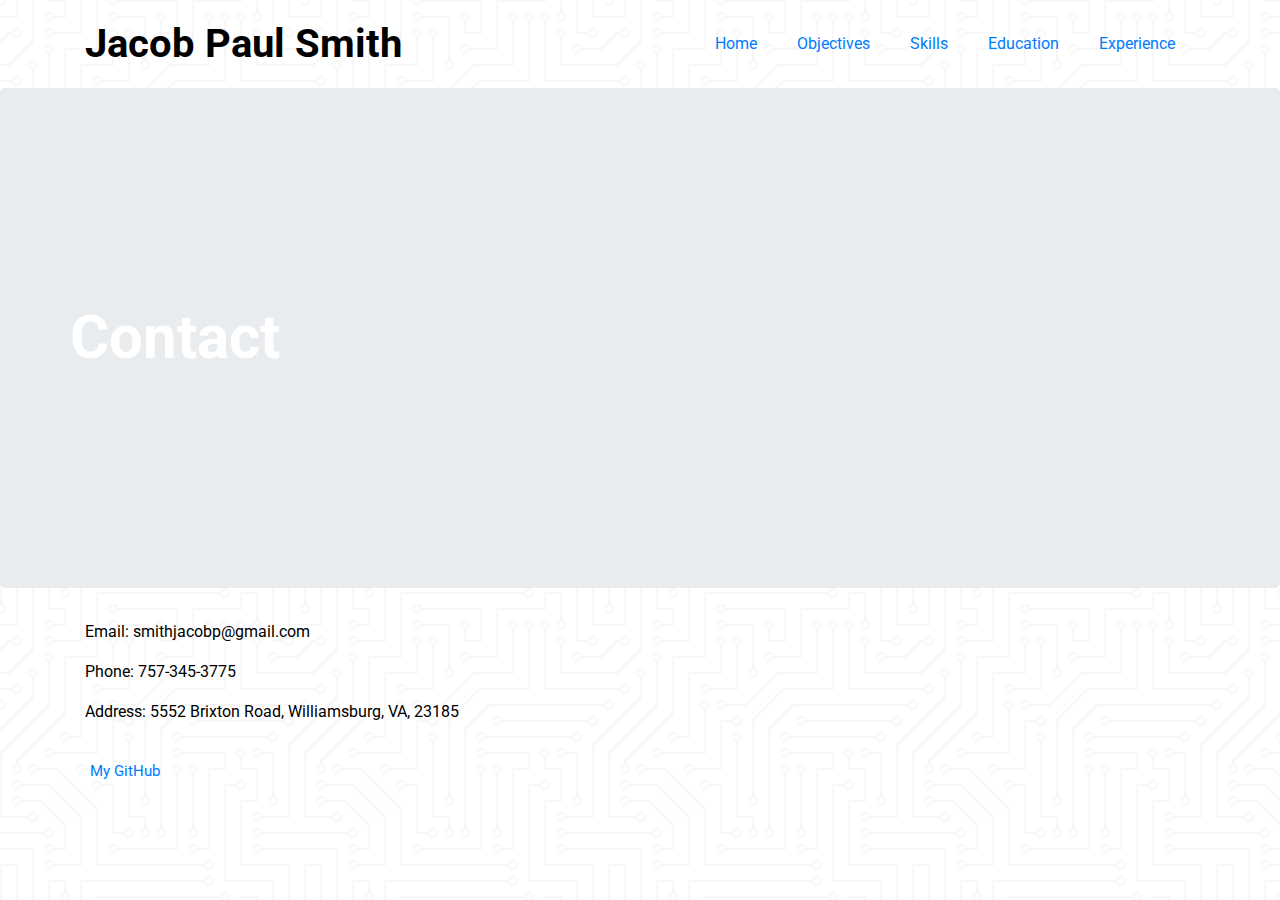
<file: my website files/contact.html>
<!DOCTYPE html>
<html lang="en">
  <head>
    <title>My Website</title>
    <meta charset="utf-8" />
    <link rel="stylesheet" href="https://stackpath.bootstrapcdn.com/bootstrap/4.3.1/css/bootstrap.min.css" integrity="sha384-ggOyR0iXCbMQv3Xipma34MD+dH/1fQ784/j6cY/iJTQUOhcWr7x9JvoRxT2MZw1T" crossorigin="anonymous">
    <link href='https://fonts.googleapis.com/css?family=Roboto:300,400,700' rel='stylesheet' type='text/css'>
    <link href="style.css" type="text/css" rel="stylesheet">
  </head>
  <body>
    <header class="container">
      <div class="row">
        <h1 class="col-sm-6">Jacob Paul Smith</h1>
        <nav class="col-sm-6 text-right">
          <a href="index.html">Home</a>
          <a href="objectives.html">Objectives</a>
          <a href="skills.html">Skills</a>
          <a href="education.html">Education</a>
          <a href="experience.html">Experience</a>
        </nav>
      </div>
    </header>
    <section class="jumbotron">
      <div class="container">
        <div class="row">
          <h2>Contact</h2>
        </div>
      </div>
    </section>
    <section class="container">
      <div class="row">
        <div class="col-sm-6"> 
          <p>Email: smithjacobp@gmail.com</p>
          <p>Phone: 757-345-3775</p>
          <p>Address: 5552 Brixton Road, Williamsburg, VA, 23185</p>
        </div>
      </div>
    </section>
    <footer class="container">
      <div class="row">
        <div class="col-m-2">
          <a href="https://github.com/smithjacobp/SHARE">My GitHub</a>
        </div>
      </div>
    </footer>
  </body>
</html>
</file>
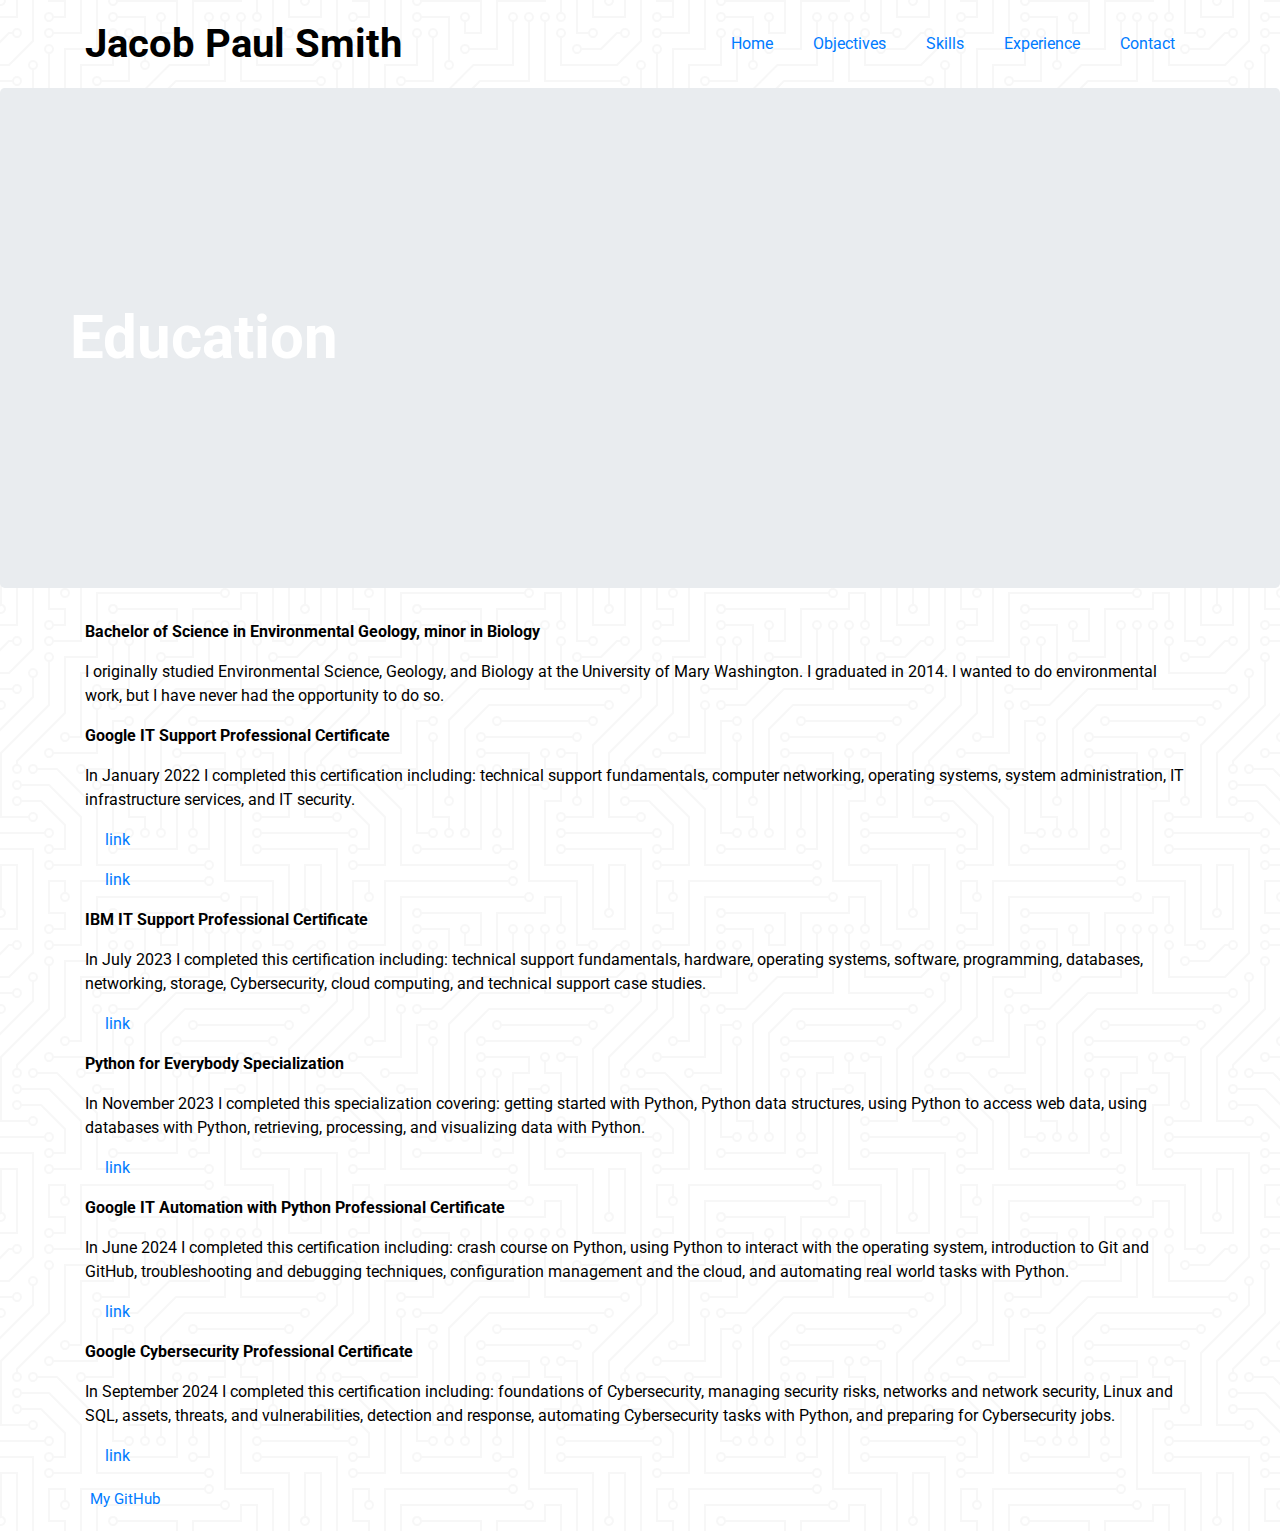
<file: my website files/education.html>
<!DOCTYPE html>
<html lang="en">
  <head>
    <title>My Website</title>
    <meta charset="utf-8" />
    <link rel="stylesheet" href="https://stackpath.bootstrapcdn.com/bootstrap/4.3.1/css/bootstrap.min.css" integrity="sha384-ggOyR0iXCbMQv3Xipma34MD+dH/1fQ784/j6cY/iJTQUOhcWr7x9JvoRxT2MZw1T" crossorigin="anonymous">
    <link href='https://fonts.googleapis.com/css?family=Roboto:300,400,700' rel='stylesheet' type='text/css'>
    <link href="style.css" type="text/css" rel="stylesheet">
  </head>
  <body>
    <header class="container">
      <div class="row">
        <h1 class="col-sm-6">Jacob Paul Smith</h1>
        <nav class="col-sm-6 text-right">
          <a href="index.html">Home</a>
          <a href="objectives.html">Objectives</a>
          <a href="skills.html">Skills</a>
          <a href="experience.html">Experience</a>
          <a href="contact.html">Contact</a>
        </nav>
      </div>
    </header>
    <section class="jumbotron">
      <div class="container">
        <div class="row">
          <h2>Education</h2>
        </div>
      </div>
    </section>
    <section class="container">
      <div class="row">
        <div class="col-sm-12">
          <b>Bachelor of Science in Environmental Geology, minor in Biology</b>
          <p></p>
          <p>I originally studied Environmental Science, Geology, and Biology at the University of Mary Washington. I graduated in 2014. I wanted to do environmental work, but I have never had the opportunity to do so.</p>
          <b>Google IT Support Professional Certificate</b>
          <p></p>
          <p>In January 2022 I completed this certification including: technical support fundamentals, computer networking, operating systems, system administration, IT infrastructure services, and IT security.</p>
          <a href="https://coursera.org/share/3ab138dd97292ff4f1b4912eabc78412">link</a>
          <p></p>
          <a href="https://www.credly.com/badges/67806f6a-50e2-4032-b8c9-8028e9959276/public_url">link</a>
          <p></p>
          <b>IBM IT Support Professional Certificate</b>
          <p></p>
          <p>In July 2023 I completed this certification including: technical support fundamentals, hardware, operating systems, software, programming, databases, networking, storage, Cybersecurity, cloud computing, and technical support case studies.</p>
          <a href="https://coursera.org/share/15c041664d8214467a6ec07de386532c">link</a>
          <p></p>
          <b>Python for Everybody Specialization</b>
          <p></p>
          <p>In November 2023 I completed this specialization covering: getting started with Python, Python data structures, using Python to access web data, using databases with Python,  retrieving, processing, and visualizing data with Python.</p>
          <a href="https://coursera.org/share/6d89752d09472cb29eebb16c970109f9">link</a>
          <p></p>
          <b>Google IT Automation with Python Professional Certificate</b>
          <p></p>
          <p>In June 2024 I completed this certification including: crash course on Python, using Python to interact with the operating system, introduction to Git and GitHub, troubleshooting and debugging techniques, configuration management and the cloud, and automating real world tasks with Python.</p>
          <a href="https://coursera.org/share/bfb6bfbc466b8a690dcb778b2a6ab32d">link</a>
          <p></p>
          <b>Google Cybersecurity Professional Certificate</b>
          <p></p>
          <p>In September 2024 I completed this certification including: foundations of Cybersecurity, managing security risks, networks and network security, Linux and SQL, assets, threats, and vulnerabilities, detection and response, automating Cybersecurity tasks with Python, and preparing for Cybersecurity jobs.</p>
          <a href="https://coursera.org/share/77a7b9fb93d4fbbc34f72bd48d25fb5f">link</a>
        </div>
      </div>
    </section>
    <footer class="container">
      <div class="row">
        <div class="col-m-2">
          <a href="https://github.com/smithjacobp/SHARE">My GitHub</a>
        </div>
      </div>
    </footer>
  </body>
</html>
</file>
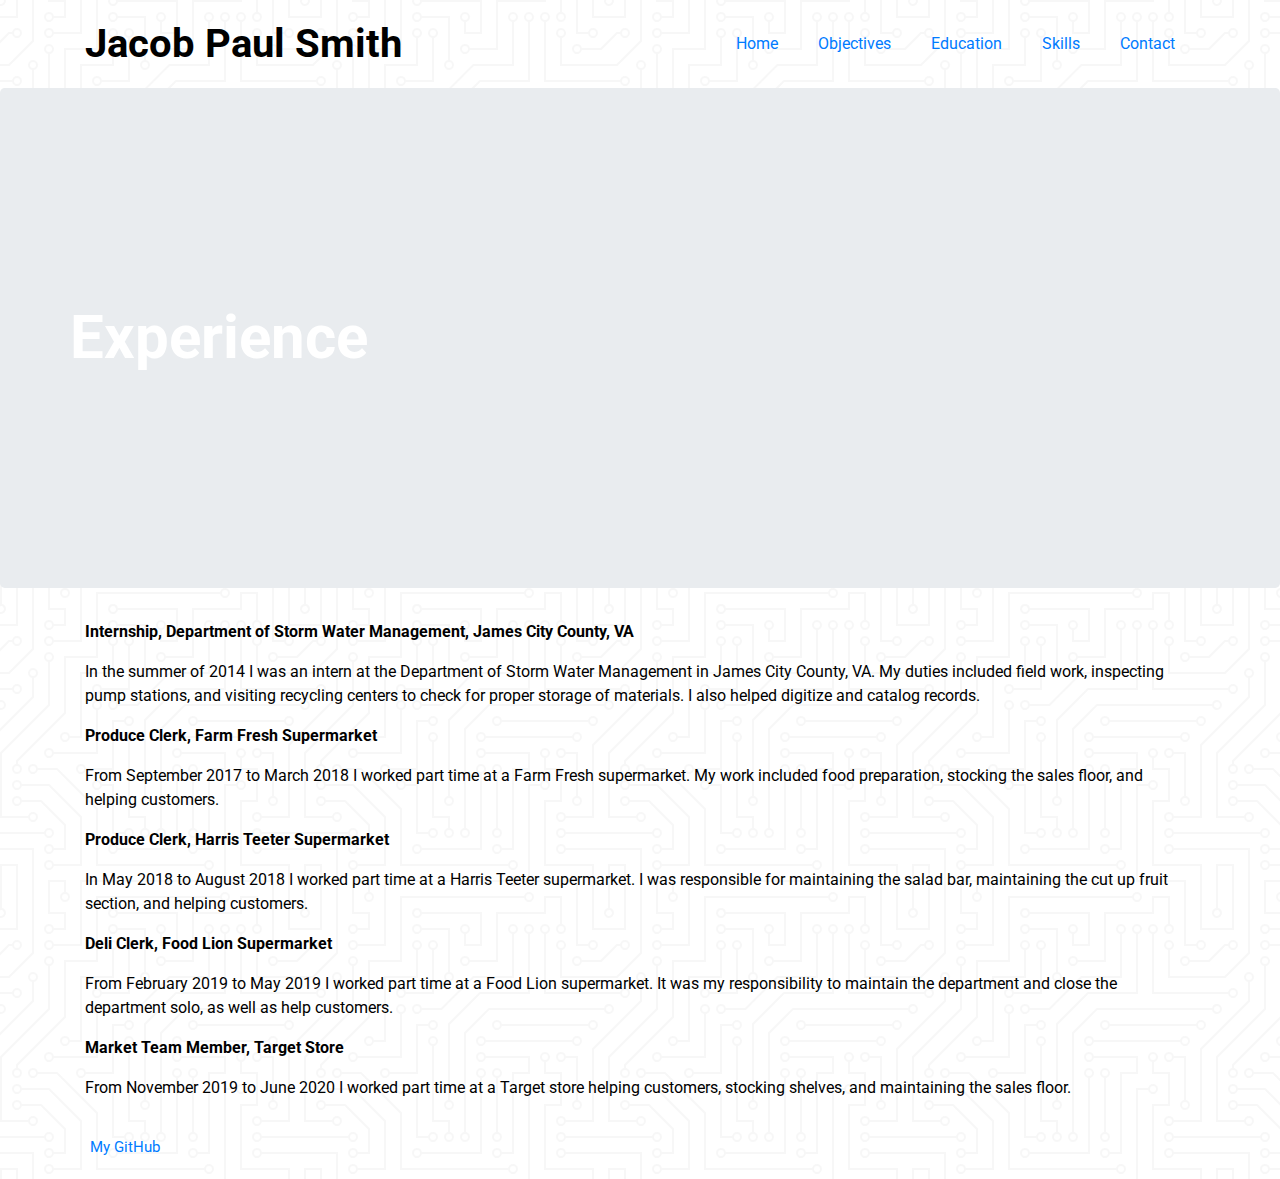
<file: my website files/experience.html>
<!DOCTYPE html>
<html lang="en">
  <head>
    <title>My Website</title>
    <meta charset="utf-8" />
    <link rel="stylesheet" href="https://stackpath.bootstrapcdn.com/bootstrap/4.3.1/css/bootstrap.min.css" integrity="sha384-ggOyR0iXCbMQv3Xipma34MD+dH/1fQ784/j6cY/iJTQUOhcWr7x9JvoRxT2MZw1T" crossorigin="anonymous">
    <link href='https://fonts.googleapis.com/css?family=Roboto:300,400,700' rel='stylesheet' type='text/css'>
    <link href="style.css" type="text/css" rel="stylesheet">
  </head>
  <body>
    <header class="container">
      <div class="row">
        <h1 class="col-sm-6">Jacob Paul Smith</h1>
        <nav class="col-sm-6 text-right">
          <a href="index.html">Home</a>
          <a href="objectives.html">Objectives</a>
          <a href="education.html">Education</a>
          <a href="skills.html">Skills</a>
          <a href="contact.html">Contact</a>
        </nav>
      </div>
    </header>
    <section class="jumbotron">
      <div class="container">
        <div class="row">
          <h2>Experience</h2>
        </div>
      </div>
    </section>
    <section class="container">
      <div class="row">
        <div class="col-sm-12">
          <b>Internship, Department of Storm Water Management, James City County, VA</b>
          <p></p>
          <p>In the summer of 2014 I was an intern at the Department of Storm Water Management in James City County, VA. My duties included field work, inspecting pump stations, and visiting recycling centers to check for proper storage of materials. I also helped digitize and catalog records.</p>
          <b>Produce Clerk, Farm Fresh Supermarket</b>
          <p></p>
          <p>From September 2017 to March 2018 I worked part time at a Farm Fresh supermarket. My work included food preparation, stocking the sales floor, and helping customers.</p>
          <p></p>
          <b>Produce Clerk, Harris Teeter Supermarket</b>
          <p></p>
          <p>In May 2018 to August 2018 I worked part time at a Harris Teeter supermarket. I was responsible for maintaining the salad bar, maintaining the cut up fruit section, and helping customers.</p>
          <p></p>
          <b>Deli Clerk, Food Lion Supermarket</b>
          <p></p>
          <p>From February 2019 to May 2019 I worked part time at a Food Lion supermarket. It was my responsibility to maintain the department and close the department solo, as well as help customers.</p>
          <b>Market Team Member, Target Store</b>
          <p></p>
          <p>From November 2019 to June 2020 I worked part time at a Target store helping customers, stocking shelves, and maintaining the sales floor.</p>
        </div>
      </div>
    </section>
    <footer class="container">
      <div class="row">
        <div class="col-m-2">
          <a href="https://github.com/smithjacobp/SHARE">My GitHub</a>
        </div>
      </div>
    </footer>
  </body>
</html>
</file>
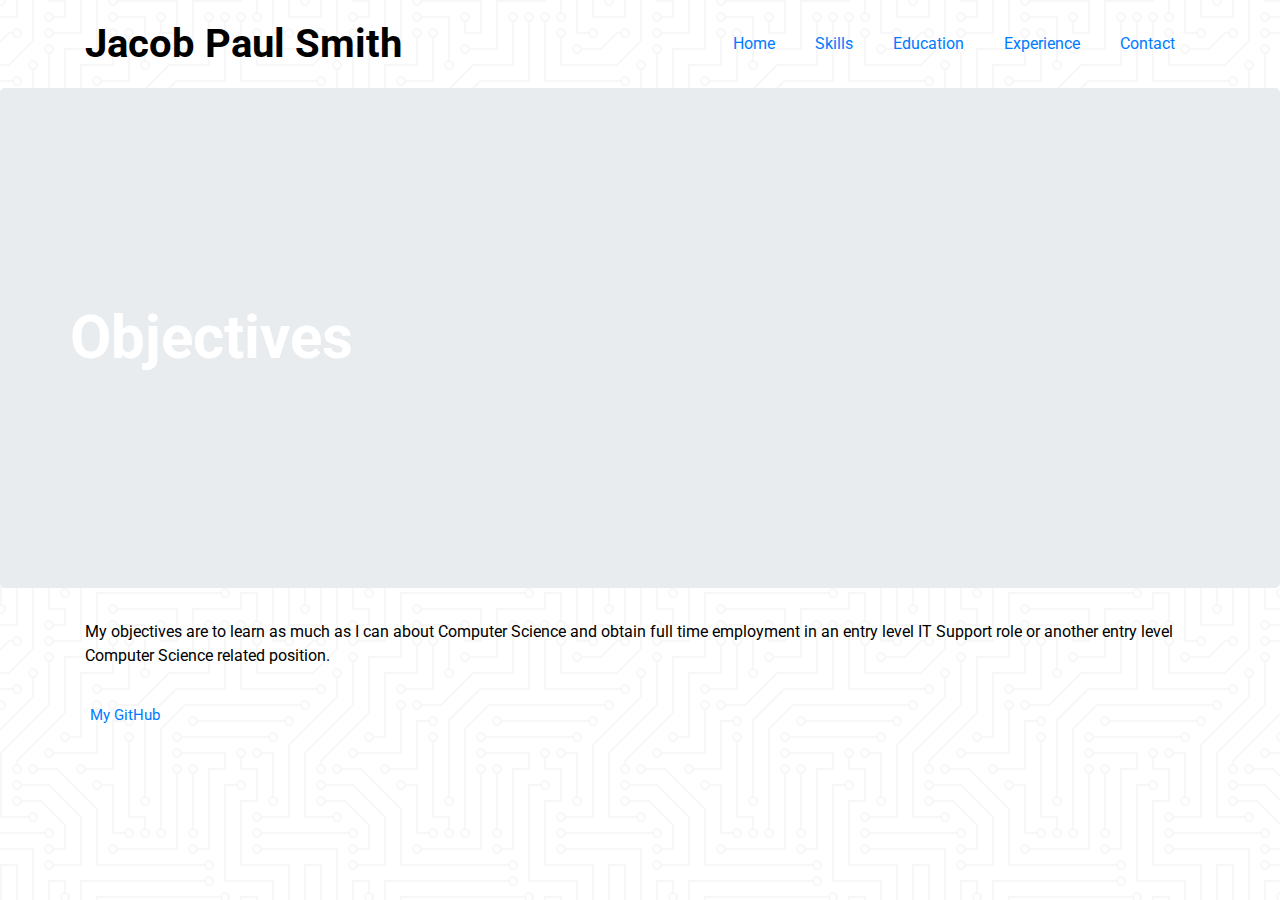
<file: my website files/objectives.html>
<!DOCTYPE html>
<html lang="en">
  <head>
    <title>My Website</title>
    <meta charset="utf-8" />
    <link rel="stylesheet" href="https://stackpath.bootstrapcdn.com/bootstrap/4.3.1/css/bootstrap.min.css" integrity="sha384-ggOyR0iXCbMQv3Xipma34MD+dH/1fQ784/j6cY/iJTQUOhcWr7x9JvoRxT2MZw1T" crossorigin="anonymous">
    <link href='https://fonts.googleapis.com/css?family=Roboto:300,400,700' rel='stylesheet' type='text/css'>
    <link href="style.css" type="text/css" rel="stylesheet">
  </head>
  <body>
    <header class="container">
      <div class="row">
        <h1 class="col-sm-6">Jacob Paul Smith</h1>
        <nav class="col-sm-6 text-right">
          <a href="index.html">Home</a>
          <a href="skills.html">Skills</a>
          <a href="education.html">Education</a>
          <a href="experience.html">Experience</a>
          <a href="contact.html">Contact</a>
        </nav>
      </div>
    </header>
    <section class="jumbotron">
      <div class="container">
        <div class="row">
          <h2>Objectives</h2>
        </div>
      </div>
    </section>
    <section class="container">
      <div class="row">
        <div class="col-sm-12"> 
          <p>My objectives are to learn as much as I can about Computer Science and obtain full time employment in an entry level IT Support role or another entry level Computer Science related position.</p>
        </div>
      </div>
    </section>
    <footer class="container">
      <div class="row">
        <div class="col-m-2">
          <a href="https://github.com/smithjacobp/SHARE">My GitHub</a>
        </div>
      </div>
    </footer>
  </body>
</html>
</file>
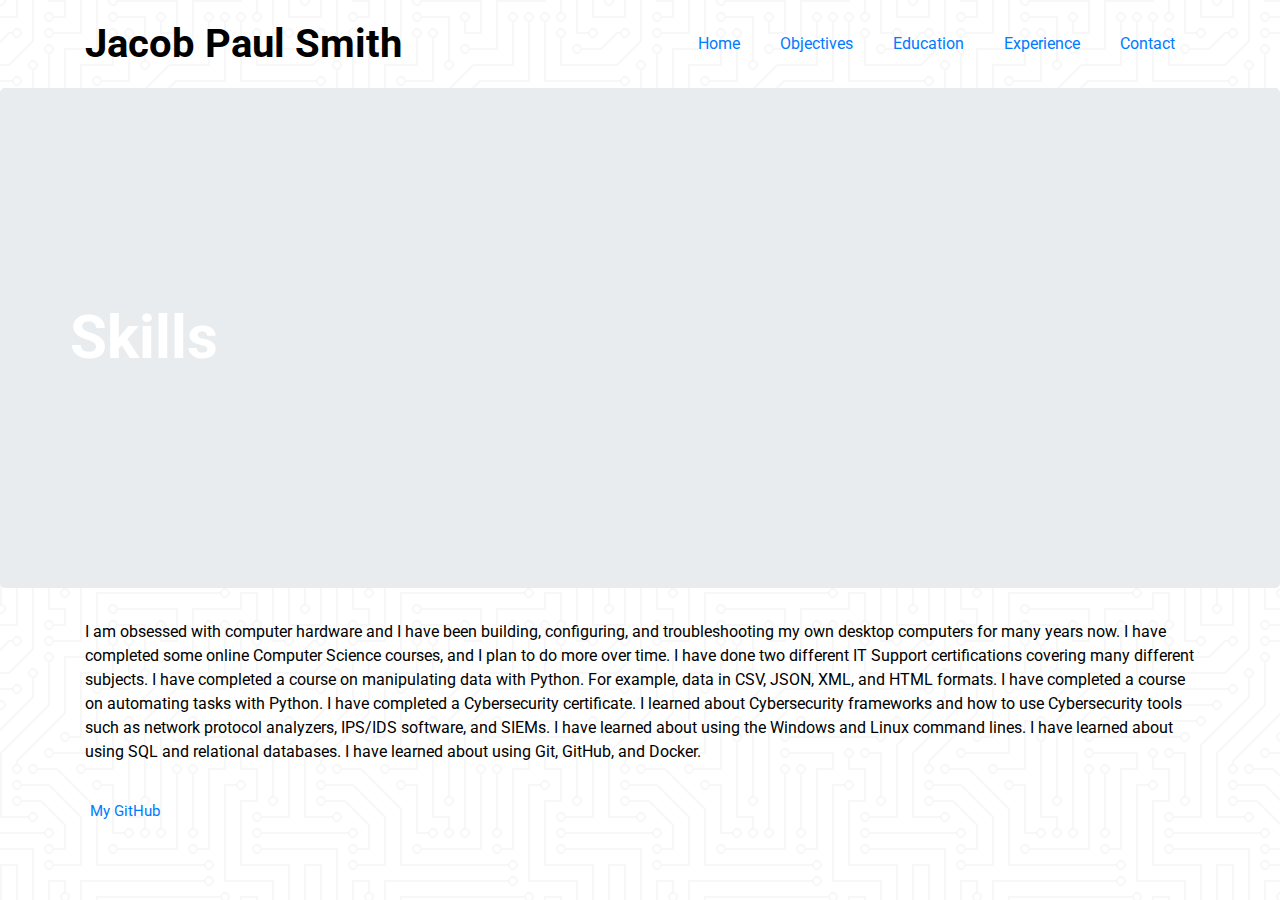
<file: my website files/skills.html>
<!DOCTYPE html>
<html lang="en">
  <head>
    <title>My Website</title>
    <meta charset="utf-8" />
    <link
      rel="stylesheet"
      href="https://stackpath.bootstrapcdn.com/bootstrap/4.3.1/css/bootstrap.min.css"
      integrity="sha384-ggOyR0iXCbMQv3Xipma34MD+dH/1fQ784/j6cY/iJTQUOhcWr7x9JvoRxT2MZw1T"
      crossorigin="anonymous"
    />
    <link
      href="https://fonts.googleapis.com/css?family=Roboto:300,400,700"
      rel="stylesheet"
      type="text/css"
    />
    <link href="style.css" type="text/css" rel="stylesheet" />
  </head>
  <body>
    <header class="container">
      <div class="row">
        <h1 class="col-sm-6">Jacob Paul Smith</h1>
        <nav class="col-sm-6 text-right">
          <a href="index.html">Home</a>
          <a href="objectives.html">Objectives</a>
          <a href="education.html">Education</a>
          <a href="experience.html">Experience</a>
          <a href="contact.html">Contact</a>
        </nav>
      </div>
    </header>
    <section class="jumbotron">
      <div class="container">
        <div class="row">
          <h2>Skills</h2>
        </div>
      </div>
    </section>
    <section class="container">
      <div class="row">
        <div class="col-sm-12">
          <p>I am obsessed with computer hardware and I have been building, configuring, and troubleshooting my own desktop computers for many years now. I have completed some online Computer Science courses, and I plan to do more over time. I have done two different IT Support certifications covering many different subjects. I have completed a course on manipulating data with Python. For example, data in CSV, JSON, XML, and HTML formats. I have completed a course on automating tasks with Python. I have completed a Cybersecurity certificate. I learned about Cybersecurity frameworks and how to use Cybersecurity tools such as network protocol analyzers, IPS/IDS software, and SIEMs. I have learned about using the Windows and Linux command lines. I have learned about using SQL and relational databases. I have learned about using Git, GitHub, and Docker.</p>
        </div>
      </div>
    </section>
    <footer class="container">
      <div class="row">
        <div class="col-m-2">
          <a href="https://github.com/smithjacobp/SHARE">My GitHub</a>
        </div>
      </div>
    </footer>
  </body>
</html>
</file>
<file: my website files/style.css>
body {
  font-family: Roboto, sans-serif;
  color: #000000;
  background-color: #ffffff;
  background-image: url("data:image/svg+xml,%3Csvg xmlns='http://www.w3.org/2000/svg' viewBox='0 0 304 304' width='304' height='304'%3E%3Cpath fill='%23f0f0f0' fill-opacity='0.51' d='M44.1 224a5 5 0 1 1 0 2H0v-2h44.1zm160 48a5 5 0 1 1 0 2H82v-2h122.1zm57.8-46a5 5 0 1 1 0-2H304v2h-42.1zm0 16a5 5 0 1 1 0-2H304v2h-42.1zm6.2-114a5 5 0 1 1 0 2h-86.2a5 5 0 1 1 0-2h86.2zm-256-48a5 5 0 1 1 0 2H0v-2h12.1zm185.8 34a5 5 0 1 1 0-2h86.2a5 5 0 1 1 0 2h-86.2zM258 12.1a5 5 0 1 1-2 0V0h2v12.1zm-64 208a5 5 0 1 1-2 0v-54.2a5 5 0 1 1 2 0v54.2zm48-198.2V80h62v2h-64V21.9a5 5 0 1 1 2 0zm16 16V64h46v2h-48V37.9a5 5 0 1 1 2 0zm-128 96V208h16v12.1a5 5 0 1 1-2 0V210h-16v-76.1a5 5 0 1 1 2 0zm-5.9-21.9a5 5 0 1 1 0 2H114v48H85.9a5 5 0 1 1 0-2H112v-48h12.1zm-6.2 130a5 5 0 1 1 0-2H176v-74.1a5 5 0 1 1 2 0V242h-60.1zm-16-64a5 5 0 1 1 0-2H114v48h10.1a5 5 0 1 1 0 2H112v-48h-10.1zM66 284.1a5 5 0 1 1-2 0V274H50v30h-2v-32h18v12.1zM236.1 176a5 5 0 1 1 0 2H226v94h48v32h-2v-30h-48v-98h12.1zm25.8-30a5 5 0 1 1 0-2H274v44.1a5 5 0 1 1-2 0V146h-10.1zm-64 96a5 5 0 1 1 0-2H208v-80h16v-14h-42.1a5 5 0 1 1 0-2H226v18h-16v80h-12.1zm86.2-210a5 5 0 1 1 0 2H272V0h2v32h10.1zM98 101.9V146H53.9a5 5 0 1 1 0-2H96v-42.1a5 5 0 1 1 2 0zM53.9 34a5 5 0 1 1 0-2H80V0h2v34H53.9zm60.1 3.9V66H82v64H69.9a5 5 0 1 1 0-2H80V64h32V37.9a5 5 0 1 1 2 0zM101.9 82a5 5 0 1 1 0-2H128V37.9a5 5 0 1 1 2 0V82h-28.1zm16-64a5 5 0 1 1 0-2H146v44.1a5 5 0 1 1-2 0V18h-26.1zm102.2 270a5 5 0 1 1 0 2H98v14h-2v-16h124.1zM242 149.9V160h16v34h-16v62h48v48h-2v-46h-48v-66h16v-30h-16v-12.1a5 5 0 1 1 2 0zM53.9 18a5 5 0 1 1 0-2H64V2H48V0h18v18H53.9zm112 32a5 5 0 1 1 0-2H192V0h50v2h-48v48h-28.1zm-48-48a5 5 0 0 1-9.8-2h2.07a3 3 0 1 0 5.66 0H178v34h-18V21.9a5 5 0 1 1 2 0V32h14V2h-58.1zm0 96a5 5 0 1 1 0-2H137l32-32h39V21.9a5 5 0 1 1 2 0V66h-40.17l-32 32H117.9zm28.1 90.1a5 5 0 1 1-2 0v-76.51L175.59 80H224V21.9a5 5 0 1 1 2 0V82h-49.59L146 112.41v75.69zm16 32a5 5 0 1 1-2 0v-99.51L184.59 96H300.1a5 5 0 0 1 3.9-3.9v2.07a3 3 0 0 0 0 5.66v2.07a5 5 0 0 1-3.9-3.9H185.41L162 121.41v98.69zm-144-64a5 5 0 1 1-2 0v-3.51l48-48V48h32V0h2v50H66v55.41l-48 48v2.69zM50 53.9v43.51l-48 48V208h26.1a5 5 0 1 1 0 2H0v-65.41l48-48V53.9a5 5 0 1 1 2 0zm-16 16V89.41l-34 34v-2.82l32-32V69.9a5 5 0 1 1 2 0zM12.1 32a5 5 0 1 1 0 2H9.41L0 43.41V40.6L8.59 32h3.51zm265.8 18a5 5 0 1 1 0-2h18.69l7.41-7.41v2.82L297.41 50H277.9zm-16 160a5 5 0 1 1 0-2H288v-71.41l16-16v2.82l-14 14V210h-28.1zm-208 32a5 5 0 1 1 0-2H64v-22.59L40.59 194H21.9a5 5 0 1 1 0-2H41.41L66 216.59V242H53.9zm150.2 14a5 5 0 1 1 0 2H96v-56.6L56.6 162H37.9a5 5 0 1 1 0-2h19.5L98 200.6V256h106.1zm-150.2 2a5 5 0 1 1 0-2H80v-46.59L48.59 178H21.9a5 5 0 1 1 0-2H49.41L82 208.59V258H53.9zM34 39.8v1.61L9.41 66H0v-2h8.59L32 40.59V0h2v39.8zM2 300.1a5 5 0 0 1 3.9 3.9H3.83A3 3 0 0 0 0 302.17V256h18v48h-2v-46H2v42.1zM34 241v63h-2v-62H0v-2h34v1zM17 18H0v-2h16V0h2v18h-1zm273-2h14v2h-16V0h2v16zm-32 273v15h-2v-14h-14v14h-2v-16h18v1zM0 92.1A5.02 5.02 0 0 1 6 97a5 5 0 0 1-6 4.9v-2.07a3 3 0 1 0 0-5.66V92.1zM80 272h2v32h-2v-32zm37.9 32h-2.07a3 3 0 0 0-5.66 0h-2.07a5 5 0 0 1 9.8 0zM5.9 0A5.02 5.02 0 0 1 0 5.9V3.83A3 3 0 0 0 3.83 0H5.9zm294.2 0h2.07A3 3 0 0 0 304 3.83V5.9a5 5 0 0 1-3.9-5.9zm3.9 300.1v2.07a3 3 0 0 0-1.83 1.83h-2.07a5 5 0 0 1 3.9-3.9zM97 100a3 3 0 1 0 0-6 3 3 0 0 0 0 6zm0-16a3 3 0 1 0 0-6 3 3 0 0 0 0 6zm16 16a3 3 0 1 0 0-6 3 3 0 0 0 0 6zm16 16a3 3 0 1 0 0-6 3 3 0 0 0 0 6zm0 16a3 3 0 1 0 0-6 3 3 0 0 0 0 6zm-48 32a3 3 0 1 0 0-6 3 3 0 0 0 0 6zm16 16a3 3 0 1 0 0-6 3 3 0 0 0 0 6zm32 48a3 3 0 1 0 0-6 3 3 0 0 0 0 6zm-16 16a3 3 0 1 0 0-6 3 3 0 0 0 0 6zm32-16a3 3 0 1 0 0-6 3 3 0 0 0 0 6zm0-32a3 3 0 1 0 0-6 3 3 0 0 0 0 6zm16 32a3 3 0 1 0 0-6 3 3 0 0 0 0 6zm32 16a3 3 0 1 0 0-6 3 3 0 0 0 0 6zm0-16a3 3 0 1 0 0-6 3 3 0 0 0 0 6zm-16-64a3 3 0 1 0 0-6 3 3 0 0 0 0 6zm16 0a3 3 0 1 0 0-6 3 3 0 0 0 0 6zm16 96a3 3 0 1 0 0-6 3 3 0 0 0 0 6zm0 16a3 3 0 1 0 0-6 3 3 0 0 0 0 6zm16 16a3 3 0 1 0 0-6 3 3 0 0 0 0 6zm16-144a3 3 0 1 0 0-6 3 3 0 0 0 0 6zm0 32a3 3 0 1 0 0-6 3 3 0 0 0 0 6zm16-32a3 3 0 1 0 0-6 3 3 0 0 0 0 6zm16-16a3 3 0 1 0 0-6 3 3 0 0 0 0 6zm-96 0a3 3 0 1 0 0-6 3 3 0 0 0 0 6zm0 16a3 3 0 1 0 0-6 3 3 0 0 0 0 6zm16-32a3 3 0 1 0 0-6 3 3 0 0 0 0 6zm96 0a3 3 0 1 0 0-6 3 3 0 0 0 0 6zm-16-64a3 3 0 1 0 0-6 3 3 0 0 0 0 6zm16-16a3 3 0 1 0 0-6 3 3 0 0 0 0 6zm-32 0a3 3 0 1 0 0-6 3 3 0 0 0 0 6zm0-16a3 3 0 1 0 0-6 3 3 0 0 0 0 6zm-16 0a3 3 0 1 0 0-6 3 3 0 0 0 0 6zm-16 0a3 3 0 1 0 0-6 3 3 0 0 0 0 6zm-16 0a3 3 0 1 0 0-6 3 3 0 0 0 0 6zM49 36a3 3 0 1 0 0-6 3 3 0 0 0 0 6zm-32 0a3 3 0 1 0 0-6 3 3 0 0 0 0 6zm32 16a3 3 0 1 0 0-6 3 3 0 0 0 0 6zM33 68a3 3 0 1 0 0-6 3 3 0 0 0 0 6zm16-48a3 3 0 1 0 0-6 3 3 0 0 0 0 6zm0 240a3 3 0 1 0 0-6 3 3 0 0 0 0 6zm16 32a3 3 0 1 0 0-6 3 3 0 0 0 0 6zm-16-64a3 3 0 1 0 0-6 3 3 0 0 0 0 6zm0 16a3 3 0 1 0 0-6 3 3 0 0 0 0 6zm-16-32a3 3 0 1 0 0-6 3 3 0 0 0 0 6zm80-176a3 3 0 1 0 0-6 3 3 0 0 0 0 6zm16 0a3 3 0 1 0 0-6 3 3 0 0 0 0 6zm-16-16a3 3 0 1 0 0-6 3 3 0 0 0 0 6zm32 48a3 3 0 1 0 0-6 3 3 0 0 0 0 6zm16-16a3 3 0 1 0 0-6 3 3 0 0 0 0 6zm0-32a3 3 0 1 0 0-6 3 3 0 0 0 0 6zm112 176a3 3 0 1 0 0-6 3 3 0 0 0 0 6zm-16 16a3 3 0 1 0 0-6 3 3 0 0 0 0 6zm0 16a3 3 0 1 0 0-6 3 3 0 0 0 0 6zm0 16a3 3 0 1 0 0-6 3 3 0 0 0 0 6zM17 180a3 3 0 1 0 0-6 3 3 0 0 0 0 6zm0 16a3 3 0 1 0 0-6 3 3 0 0 0 0 6zm0-32a3 3 0 1 0 0-6 3 3 0 0 0 0 6zm16 0a3 3 0 1 0 0-6 3 3 0 0 0 0 6zM17 84a3 3 0 1 0 0-6 3 3 0 0 0 0 6zm32 64a3 3 0 1 0 0-6 3 3 0 0 0 0 6zm16-16a3 3 0 1 0 0-6 3 3 0 0 0 0 6z'%3E%3C/path%3E%3C/svg%3E");
}

header {
  padding: 20px 0;
}

header .row,
footer .row {
  display: flex;
  align-items: center;
}

h1 {
  font-weight: 700;
  margin: 0;
}

nav {
  display: flex;
  justify-content: flex-end;
}

a {
  padding: 0 20px;
  margin: 0;
}

.jumbotron {
  display: flex;
  align-items: center;
  background-image: url('https://en.wikichip.org/w/images/1/1f/intel_xeon_e7_die_shot.jpg');
  background-size: cover;
  color: #ffffff;
  height: 500px;
}

.jumbotron h2 {
  font-size: 60px;
  font-weight: 700;
  margin: 0;
  color: #fff;
}

.jumbotron h3 {
  margin: 0 0 20px;
  color: #fff;
}

section .row img {
  margin: 0 0 30px;
  width: 100%;
}

.col-md-6 {
  margin: 0 0 30px;
}

.btn.btn-primary {
  border-radius: 2px;
  border: 0px;
  color: #fbd1d5;
  background-color: #ffffff;
}

.btn.btn-primary:hover {
  color: #ffffff;
  background-color: #fbd1d5;
}

.btn-secondary {
  background-color: #2a70e0;
  color: #ffffff;
  margin: 0 0 30px;
}

.portrait {
  width:  350px;
  height: 300px;
}

figure img {
  width: 100%;
  height: auto;
}

figure {
  margin-bottom: 30px;
}

footer {
  font-size: 15px;
  padding: 20px 0;
}

footer .col-sm-8 {
  display: flex;
  justify-content: flex-end;
}

footer ul {
  list-style: none;
}
</file>
<file: my python for everybody code/folder1/doc.ko/index.css>
/*
 * basic.css
 * ~~~~~~~~~
 *
 * Sphinx stylesheet -- basic theme.
 *
 * :copyright: Copyright 2007-2016 by the Sphinx team, see AUTHORS.
 * :license: BSD, see LICENSE for details.
 *
 */

/* -- main layout ----------------------------------------------------------- */

div.clearer {
    clear: both;
}

/* -- relbar ---------------------------------------------------------------- */

div.related {
    width: 100%;
    font-size: 90%;
}

div.related h3 {
    display: none;
}

div.related ul {
    margin: 0;
    padding: 0 0 0 10px;
    list-style: none;
}

div.related li {
    display: inline;
}

div.related li.right {
    float: right;
    margin-right: 5px;
}

/* -- sidebar --------------------------------------------------------------- */

div.sphinxsidebarwrapper {
    padding: 10px 5px 0 10px;
}

div.sphinxsidebar {
    float: left;
    width: 230px;
    margin-left: -100%;
    font-size: 90%;
}

div.sphinxsidebar ul {
    list-style: none;
}

div.sphinxsidebar ul ul,
div.sphinxsidebar ul.want-points {
    margin-left: 20px;
    list-style: square;
}

div.sphinxsidebar ul ul {
    margin-top: 0;
    margin-bottom: 0;
}

div.sphinxsidebar form {
    margin-top: 10px;
}

div.sphinxsidebar input {
    border: 1px solid #98dbcc;
    font-family: sans-serif;
    font-size: 1em;
}

div.sphinxsidebar #searchbox input[type="text"] {
    width: 170px;
}

div.sphinxsidebar #searchbox input[type="submit"] {
    width: 30px;
}

img {
    border: 0;
    max-width: 100%;
}

/* -- search page ----------------------------------------------------------- */

ul.search {
    margin: 10px 0 0 20px;
    padding: 0;
}

ul.search li {
    padding: 5px 0 5px 20px;
    background-image: url(file.png);
    background-repeat: no-repeat;
    background-position: 0 7px;
}

ul.search li a {
    font-weight: bold;
}

ul.search li div.context {
    color: #888;
    margin: 2px 0 0 30px;
    text-align: left;
}

ul.keywordmatches li.goodmatch a {
    font-weight: bold;
}

/* -- index page ------------------------------------------------------------ */

table.contentstable {
    width: 90%;
}

table.contentstable p.biglink {
    line-height: 150%;
}

a.biglink {
    font-size: 1.3em;
}

span.linkdescr {
    font-style: italic;
    padding-top: 5px;
    font-size: 90%;
}

/* -- general index --------------------------------------------------------- */

table.indextable {
    width: 100%;
}

table.indextable td {
    text-align: left;
    vertical-align: top;
}

table.indextable dl, table.indextable dd {
    margin-top: 0;
    margin-bottom: 0;
}

table.indextable tr.pcap {
    height: 10px;
}

table.indextable tr.cap {
    margin-top: 10px;
    background-color: #f2f2f2;
}

img.toggler {
    margin-right: 3px;
    margin-top: 3px;
    cursor: pointer;
}

div.modindex-jumpbox {
    border-top: 1px solid #ddd;
    border-bottom: 1px solid #ddd;
    margin: 1em 0 1em 0;
    padding: 0.4em;
}

div.genindex-jumpbox {
    border-top: 1px solid #ddd;
    border-bottom: 1px solid #ddd;
    margin: 1em 0 1em 0;
    padding: 0.4em;
}

/* -- general body styles --------------------------------------------------- */

a.headerlink {
    visibility: hidden;
}

h1:hover > a.headerlink,
h2:hover > a.headerlink,
h3:hover > a.headerlink,
h4:hover > a.headerlink,
h5:hover > a.headerlink,
h6:hover > a.headerlink,
dt:hover > a.headerlink,
caption:hover > a.headerlink,
p.caption:hover > a.headerlink,
div.code-block-caption:hover > a.headerlink {
    visibility: visible;
}

div.body p.caption {
    text-align: inherit;
}

div.body td {
    text-align: left;
}

.field-list ul {
    padding-left: 1em;
}

.first {
    margin-top: 0 !important;
}

p.rubric {
    margin-top: 30px;
    font-weight: bold;
}

img.align-left, .figure.align-left, object.align-left {
    clear: left;
    float: left;
    margin-right: 1em;
}

img.align-right, .figure.align-right, object.align-right {
    clear: right;
    float: right;
    margin-left: 1em;
}

img.align-center, .figure.align-center, object.align-center {
  display: block;
  margin-left: auto;
  margin-right: auto;
}

.align-left {
    text-align: left;
}

.align-center {
    text-align: center;
}

.align-right {
    text-align: right;
}

/* -- sidebars -------------------------------------------------------------- */

div.sidebar {
    margin: 0 0 0.5em 1em;
    border: 1px solid #ddb;
    padding: 7px 7px 0 7px;
    background-color: #ffe;
    width: 40%;
    float: right;
}

p.sidebar-title {
    font-weight: bold;
}

/* -- topics ---------------------------------------------------------------- */

div.topic {
    border: 1px solid #ccc;
    padding: 7px 7px 0 7px;
    margin: 10px 0 10px 0;
}

p.topic-title {
    font-size: 1.1em;
    font-weight: bold;
    margin-top: 10px;
}

/* -- admonitions ----------------------------------------------------------- */

div.admonition {
    margin-top: 10px;
    margin-bottom: 10px;
    padding: 7px;
}

div.admonition dt {
    font-weight: bold;
}

div.admonition dl {
    margin-bottom: 0;
}

p.admonition-title {
    margin: 0px 10px 5px 0px;
    font-weight: bold;
}

div.body p.centered {
    text-align: center;
    margin-top: 25px;
}

/* -- tables ---------------------------------------------------------------- */

table.docutils {
    border: 0;
    border-collapse: collapse;
}

table caption span.caption-number {
    font-style: italic;
}

table caption span.caption-text {
}

table.docutils td, table.docutils th {
    padding: 1px 8px 1px 5px;
    border-top: 0;
    border-left: 0;
    border-right: 0;
    border-bottom: 1px solid #aaa;
}

table.field-list td, table.field-list th {
    border: 0 !important;
}

table.footnote td, table.footnote th {
    border: 0 !important;
}

th {
    text-align: left;
    padding-right: 5px;
}

table.citation {
    border-left: solid 1px gray;
    margin-left: 1px;
}

table.citation td {
    border-bottom: none;
}

/* -- figures --------------------------------------------------------------- */

div.figure {
    margin: 0.5em;
    padding: 0.5em;
}

div.figure p.caption {
    padding: 0.3em;
}

div.figure p.caption span.caption-number {
    font-style: italic;
}

div.figure p.caption span.caption-text {
}


/* -- other body styles ----------------------------------------------------- */

ol.arabic {
    list-style: decimal;
}

ol.loweralpha {
    list-style: lower-alpha;
}

ol.upperalpha {
    list-style: upper-alpha;
}

ol.lowerroman {
    list-style: lower-roman;
}

ol.upperroman {
    list-style: upper-roman;
}

dl {
    margin-bottom: 15px;
}

dd p {
    margin-top: 0px;
}

dd ul, dd table {
    margin-bottom: 10px;
}

dd {
    margin-top: 3px;
    margin-bottom: 10px;
    margin-left: 30px;
}

dt:target, .highlighted {
    background-color: #fbe54e;
}

dl.glossary dt {
    font-weight: bold;
    font-size: 1.1em;
}

.field-list ul {
    margin: 0;
    padding-left: 1em;
}

.field-list p {
    margin: 0;
}

.optional {
    font-size: 1.3em;
}

.sig-paren {
    font-size: larger;
}

.versionmodified {
    font-style: italic;
}

.system-message {
    background-color: #fda;
    padding: 5px;
    border: 3px solid red;
}

.footnote:target  {
    background-color: #ffa;
}

.line-block {
    display: block;
    margin-top: 1em;
    margin-bottom: 1em;
}

.line-block .line-block {
    margin-top: 0;
    margin-bottom: 0;
    margin-left: 1.5em;
}

.guilabel, .menuselection {
    font-family: sans-serif;
}

.accelerator {
    text-decoration: underline;
}

.classifier {
    font-style: oblique;
}

abbr, acronym {
    border-bottom: dotted 1px;
    cursor: help;
}

/* -- code displays --------------------------------------------------------- */

pre {
    overflow: auto;
    overflow-y: hidden;  /* fixes display issues on Chrome browsers */
}

td.linenos pre {
    padding: 5px 0px;
    border: 0;
    background-color: transparent;
    color: #aaa;
}

table.highlighttable {
    margin-left: 0.5em;
}

table.highlighttable td {
    padding: 0 0.5em 0 0.5em;
}

div.code-block-caption {
    padding: 2px 5px;
    font-size: small;
}

div.code-block-caption code {
    background-color: transparent;
}

div.code-block-caption + div > div.highlight > pre {
    margin-top: 0;
}

div.code-block-caption span.caption-number {
    padding: 0.1em 0.3em;
    font-style: italic;
}

div.code-block-caption span.caption-text {
}

div.literal-block-wrapper {
    padding: 1em 1em 0;
}

div.literal-block-wrapper div.highlight {
    margin: 0;
}

code.descname {
    background-color: transparent;
    font-weight: bold;
    font-size: 1.2em;
}

code.descclassname {
    background-color: transparent;
}

code.xref, a code {
    background-color: transparent;
    font-weight: bold;
}

h1 code, h2 code, h3 code, h4 code, h5 code, h6 code {
    background-color: transparent;
}

.viewcode-link {
    float: right;
}

.viewcode-back {
    float: right;
    font-family: sans-serif;
}

div.viewcode-block:target {
    margin: -1px -10px;
    padding: 0 10px;
}

/* -- math display ---------------------------------------------------------- */

img.math {
    vertical-align: middle;
}

div.body div.math p {
    text-align: center;
}

span.eqno {
    float: right;
}

/* -- printout stylesheet --------------------------------------------------- */

@media print {
    div.document,
    div.documentwrapper,
    div.bodywrapper {
        margin: 0 !important;
        width: 100%;
    }

    div.sphinxsidebar,
    div.related,
    div.footer,
    #top-link {
        display: none;
    }
}
</file>
